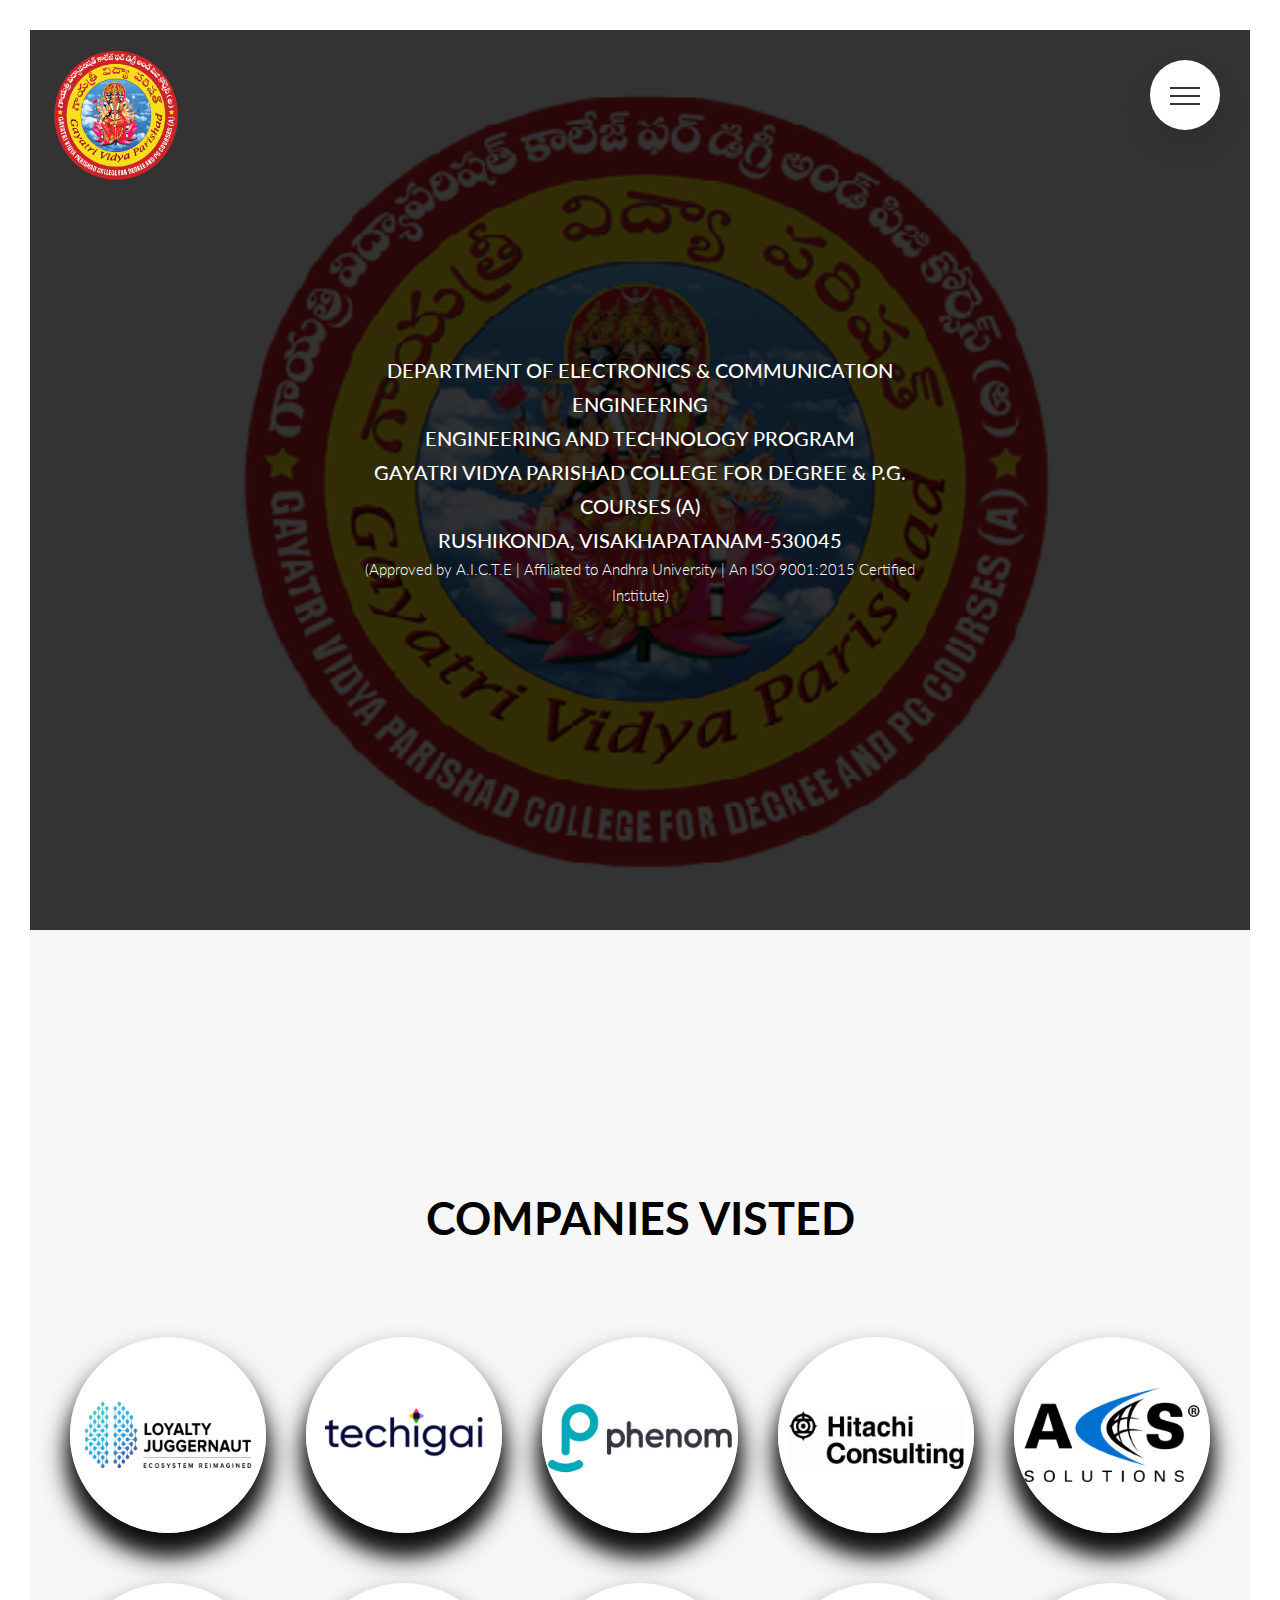
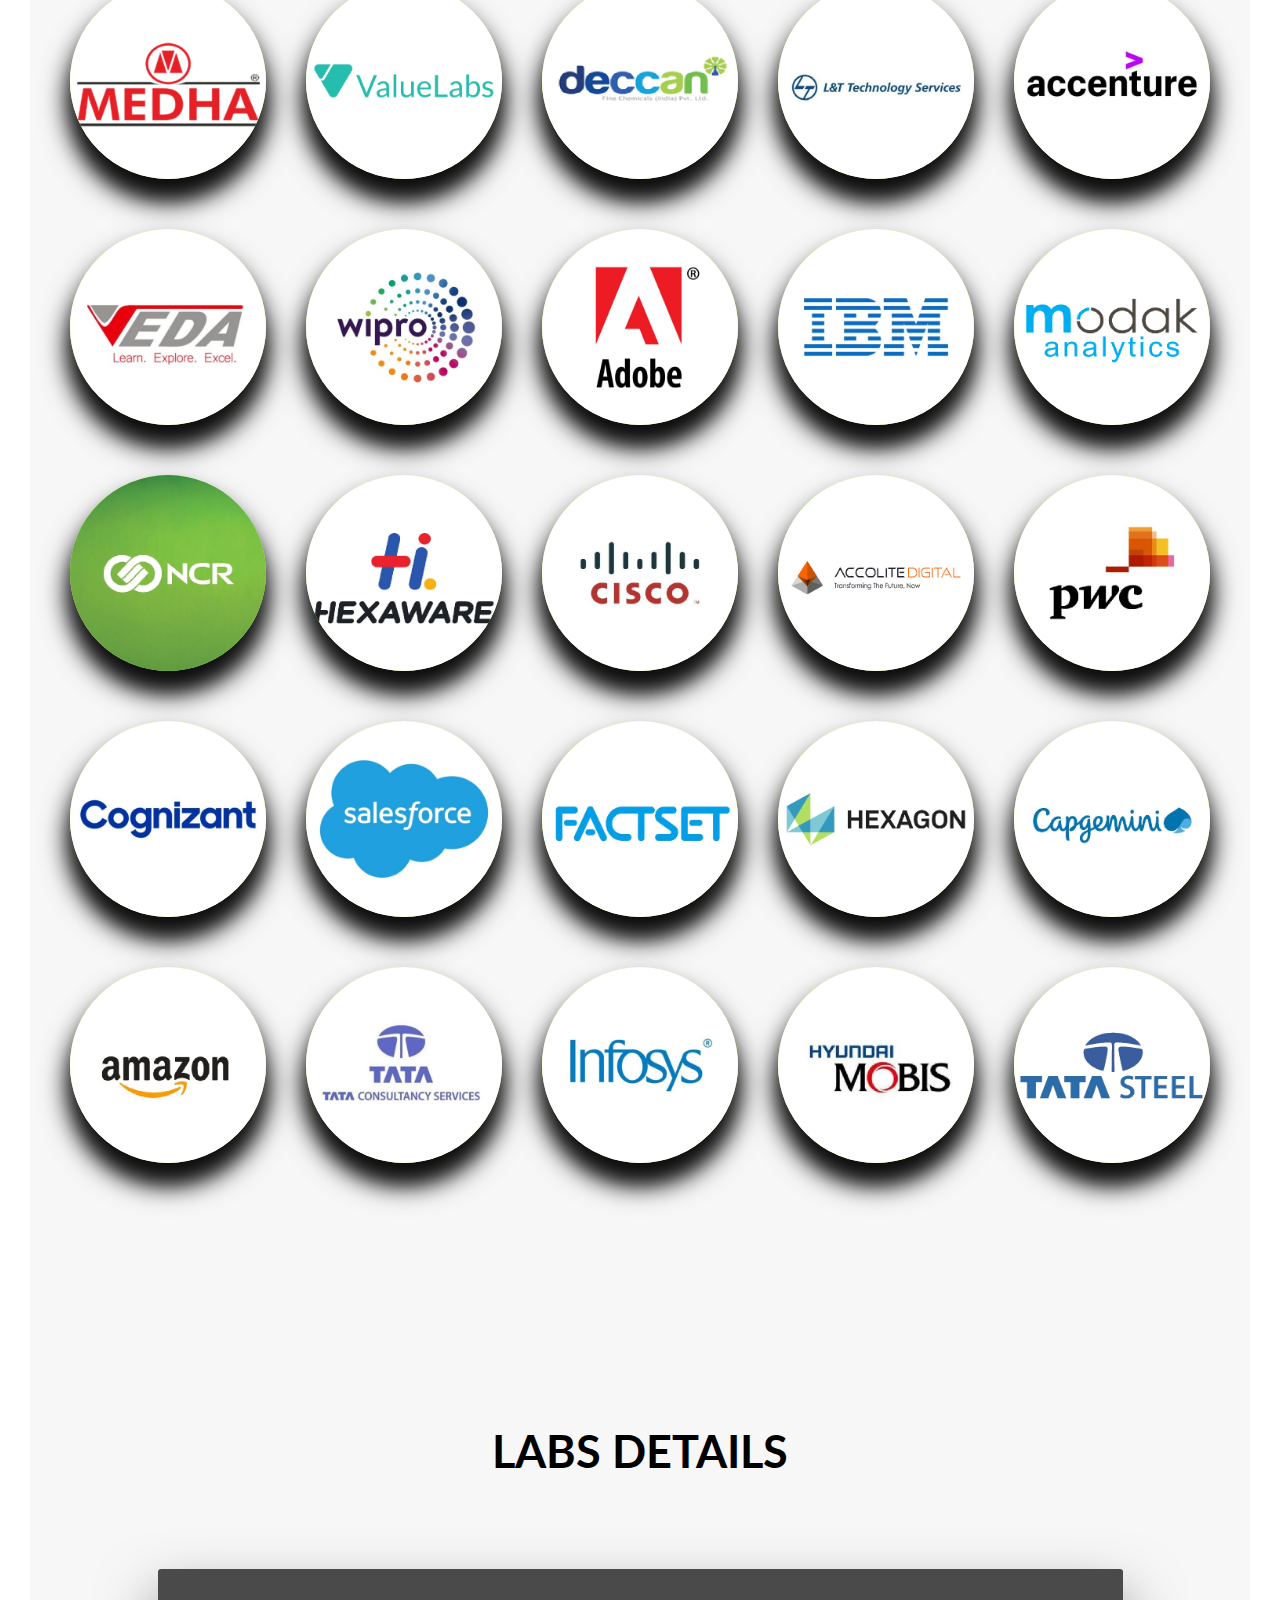
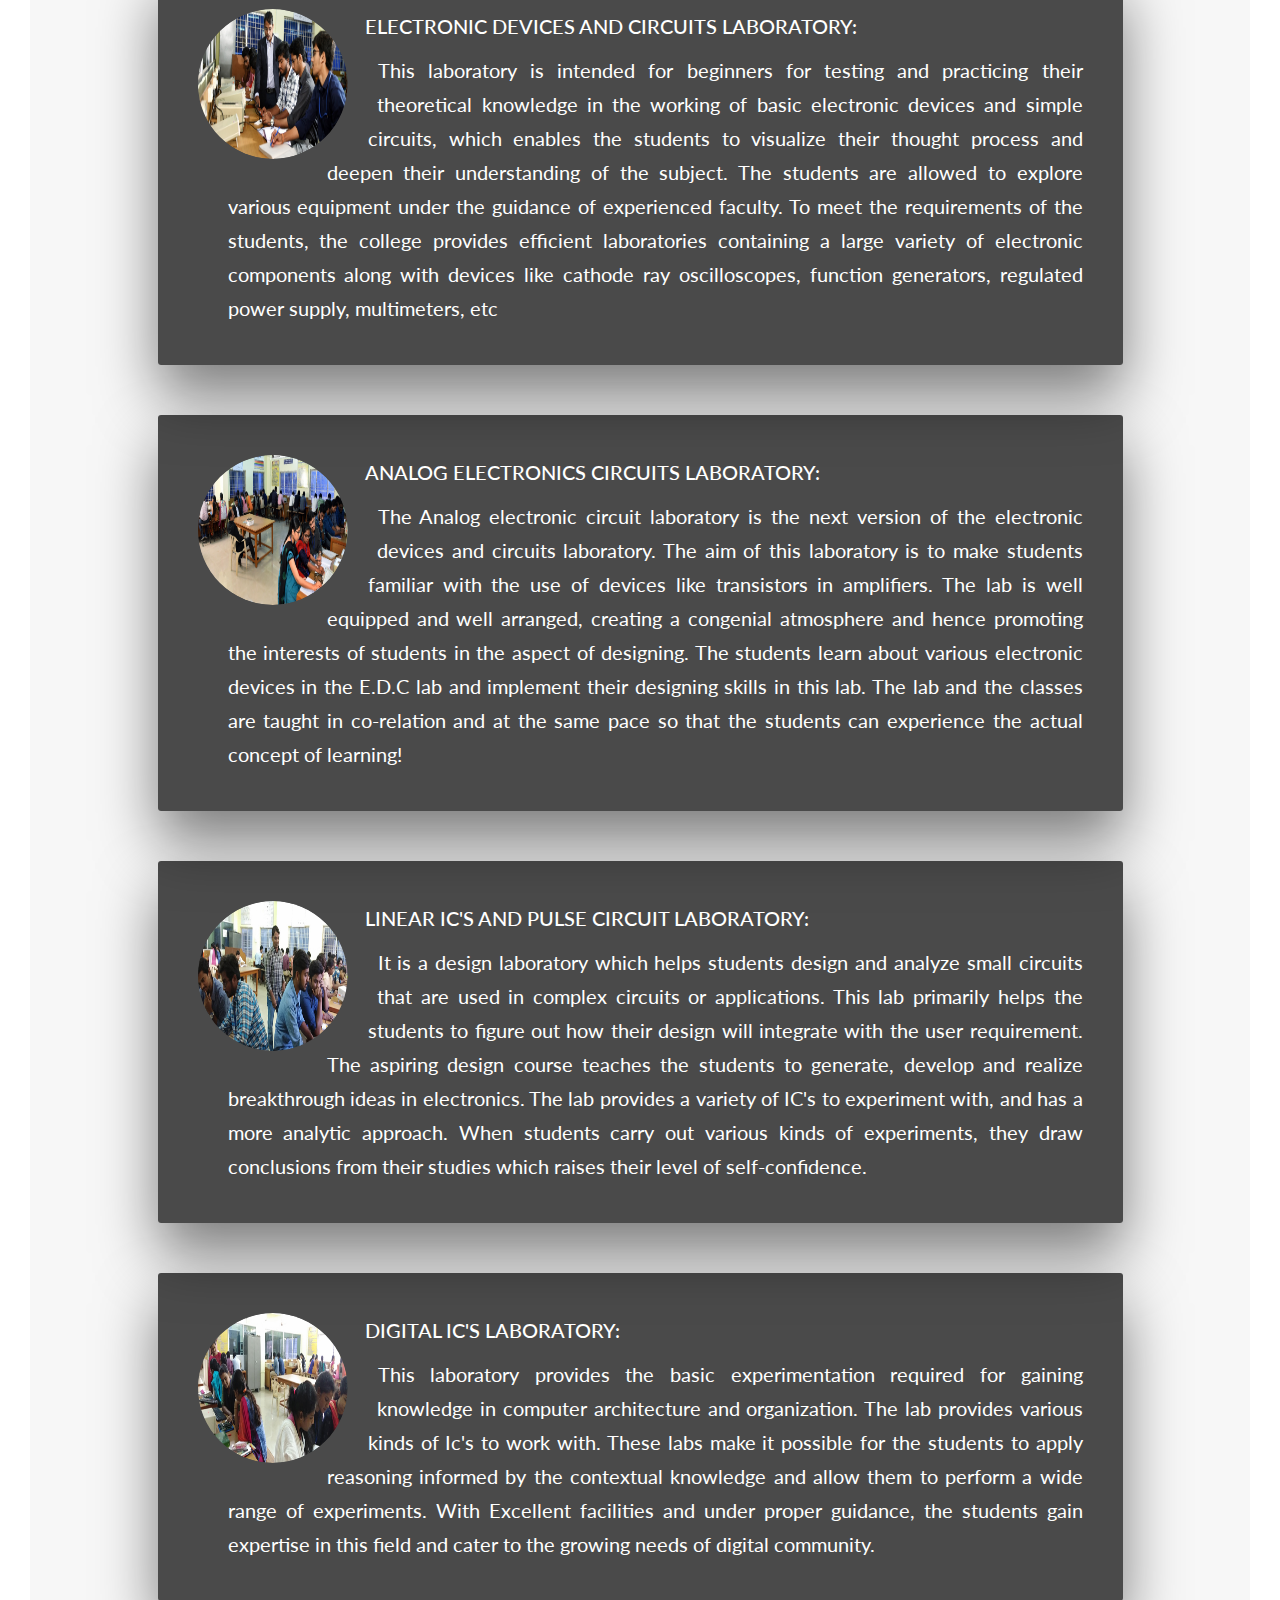
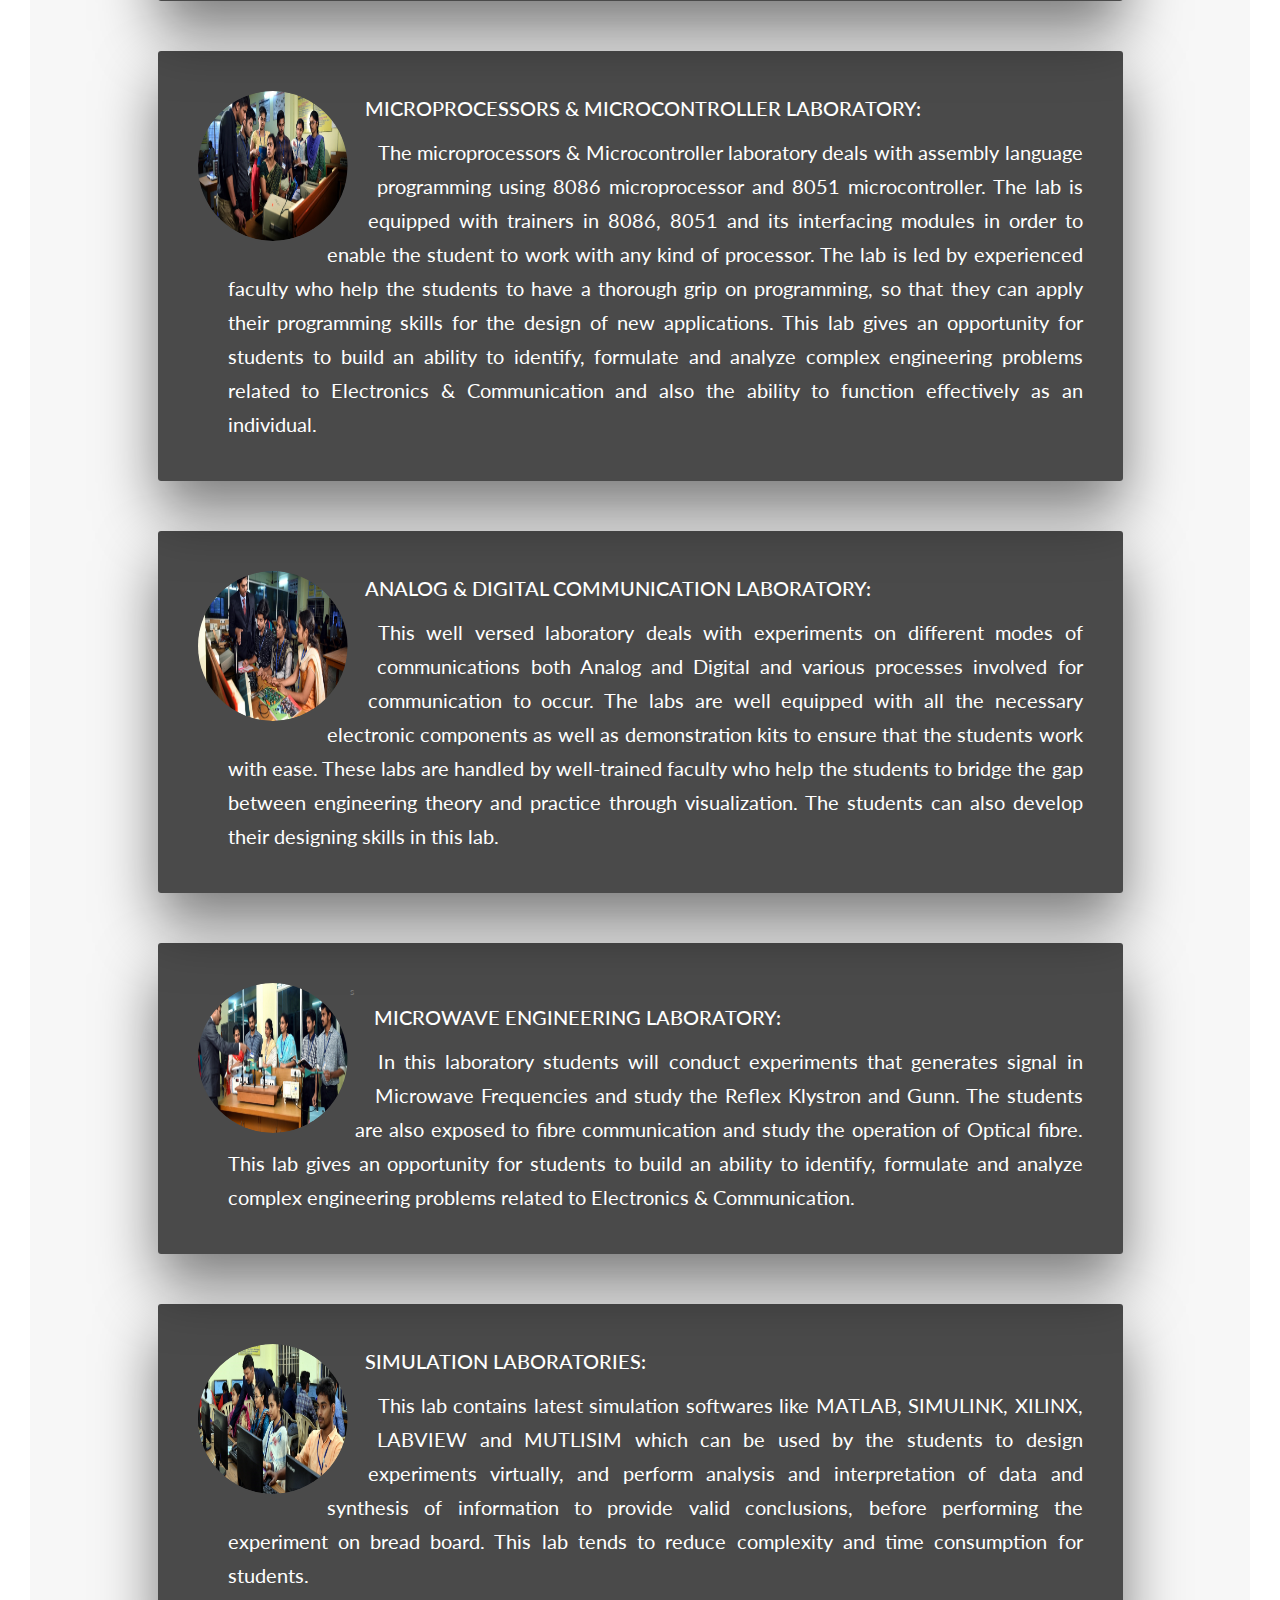
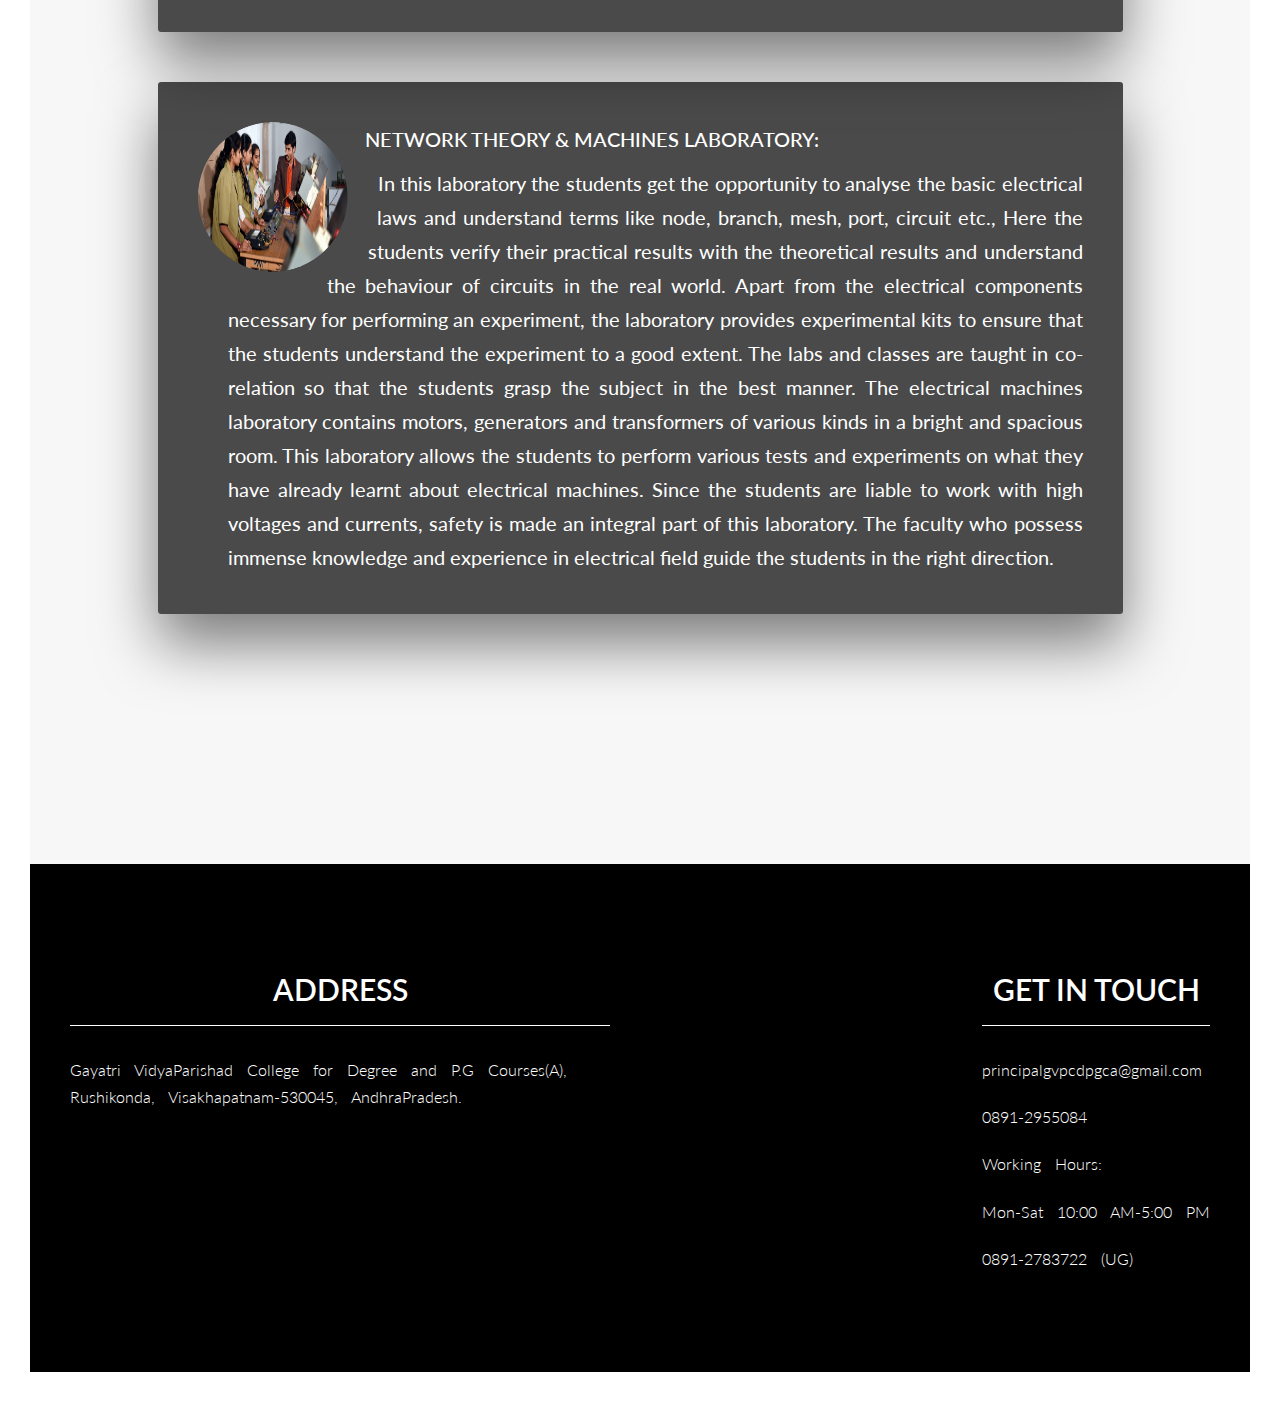
<file: index.html>
<!DOCTYPE html>
<html lang="en">
  <head>
    <meta charset="UTF-8" />
    <meta http-equiv="X-UA-Compatible" content="IE=edge" />
    <meta name="viewport" content="width=device-width, initial-scale=1.0" />
    <title>GVPCDPGC|ECE|Home</title>
    <link
      href="https://fonts.googleapis.com/css?family=Lato:100,300,400,700,900"
      rel="stylesheet"
    />
    <link rel="stylesheet" href="css/style.css" />
  </head>
  <body>
    <div class="navigation">
      <input type="checkbox" class="navigation__checkbox" id="navi-toggle" />
      <label for="navi-toggle" class="navigation__button">
        <span class="navigation__icon">&nbsp;</span>
      </label>
      <div class="navigation__background">&nbsp;</div>
      <nav class="navigation__nav">
        <ul class="navigation__list">
          <li class="navigation__item">
            <a href="htmlpages/vision.html" class="navigation__link">Vision</a>
          </li>
          <li class="navigation__item">
            <a href="htmlpages/hodmessage.html" class="navigation__link"
              >Hod message</a
            >
          </li>
          <li class="navigation__item">
            <a href="htmlpages/activities.html" class="navigation__link"
              >Actvities</a
            >
          </li>
          <li class="navigation__item">
            <a href="htmlpages/faculty.html" class="navigation__link"
              >Faculty</a
            >
          </li>
          <li class="navigation__item">
            <a href="htmlpages/placements.html" class="navigation__link"
              >Placements</a
            >
          </li>
        </ul>
      </nav>
    </div>
    <header class="header">
      <div class="header__content--box">
        <h1 class="heading__primary">
          <span class="heading__primary--1">
            DEPARTMENT OF ELECTRONICS & COMMUNICATION ENGINEERING
          </span>
          <span class="heading__primary--1">
            ENGINEERING AND TECHNOLOGY PROGRAM
          </span>
          <span class="heading__primary--1">
            GAYATRI VIDYA PARISHAD COLLEGE FOR DEGREE & P.G. COURSES (A)
          </span>
          <span class="heading__primary--1">
            RUSHIKONDA, VISAKHAPATANAM-530045
          </span>
          <span class="heading__primary--2">
            (Approved by A.I.C.T.E | Affiliated to Andhra University | An ISO
            9001:2015 Certified Institute)
          </span>
        </h1>
      </div>
      <div class="header__logo--box">
        <img class="header__logo" src="img/logo.png" alt="logo" />
      </div>
    </header>
    <main>
      <section class="section__companies">
        <div class="heading__secondary">
          <h2 class="heading">Companies Visted</h2>
        </div>
        <div class="row">
          <div class="col-1-of-4">
            <img class="com-logo" src="img/com/img1.png" alt="companieslogos" />
          </div>
          <div class="col-1-of-4">
            <img class="com-logo" src="img/com/img2.png" alt="companieslogos" />
          </div>
          <div class="col-1-of-4">
            <img class="com-logo" src="img/com/img3.png" alt="companieslogos" />
          </div>
          <div class="col-1-of-4">
            <img class="com-logo" src="img/com/img4.png" alt="companieslogos" />
          </div>
          <div class="col-1-of-4">
            <img
              class="com-logo"
              src="img/com/img5.png "
              alt="companieslogos"
            />
          </div>
          <div class="col-1-of-4">
            <img class="com-logo" src="img/com/img6.png" alt="companieslogos" />
          </div>

          <div class="col-1-of-4">
            <img class="com-logo" src="img/com/img7.png" alt="companieslogos" />
          </div>

          <div class="col-1-of-4">
            <img class="com-logo" src="img/com/img8.png" alt="companieslogos" />
          </div>

          <div class="col-1-of-4">
            <img class="com-logo" src="img/com/img9.png" alt="companieslogos" />
          </div>

          <div class="col-1-of-4">
            <img class="com-logo" src="img/com/img10.png" alt="companieslogos" /
            >
          </div>

          <div class="col-1-of-4">
            <img class="com-logo" src="img/com/img11.png" alt="companieslogos" /
            >
          </div>

          <div class="col-1-of-4">
            <img class="com-logo" src="img/com/img12.png" alt="companieslogos" /
            >
          </div>

          <div class="col-1-of-4">
            <img class="com-logo" src="img/com/img13.png" alt="companieslogos" /
            >
          </div>

          <div class="col-1-of-4">
            <img class="com-logo" src="img/com/img14.png" alt="companieslogos" /
            >
          </div>

          <div class="col-1-of-4">
            <img class="com-logo" src="img/com/img15.png" alt="companieslogos" /
            >
          </div>

          <div class="col-1-of-4">
            <img class="com-logo" src="img/com/img16.png" alt="companieslogos" /
            >
          </div>
          <div class="col-1-of-4">
            <img class="com-logo" src="img/com/img17.png" alt="companieslogos" /
            >
          </div>

          <div class="col-1-of-4">
            <img class="com-logo" src="img/com/img18.png" alt="companieslogos" /
            >
          </div>
          <div class="col-1-of-4">
            <img class="com-logo" src="img/com/img19.png" alt="companieslogos" /
            >
          </div>
          <div class="col-1-of-4">
            <img class="com-logo" src="img/com/img20.png" alt="companieslogos" /
            >
          </div>
          <div class="col-1-of-4">
            <img class="com-logo" src="img/com/img21.png" alt="companieslogos" /
            >
          </div>
          <div class="col-1-of-4">
            <img
              class="com-logo"
              src="img/com/img22.png"
              alt="companieslogos"
            />
          </div>
          <div class="col-1-of-4">
            <img class="com-logo" src="img/com/img23.png" alt="companieslogos" /
            >
          </div>

          <div class="col-1-of-4">
            <img class="com-logo" src="img/com/img24.png" alt="companieslogos" /
            >
          </div>

          <div class="col-1-of-4">
            <img class="com-logo" src="img/com/img25.png" alt="companieslogos" /
            >
          </div>
          <div class="col-1-of-4">
            <img class="com-logo" src="img/com/img26.png" alt="companieslogos" /
            >
          </div>
          <div class="col-1-of-4">
            <img
              class="com-logo"
              src="img/com/img27.png"
              alt="companieslogos"
            />
          </div>
          <div class="col-1-of-4">
            <img
              class="com-logo"
              src="img/com/img28.png"
              alt="companieslogos"
            />
          </div>
          <div class="col-1-of-4">
            <img
              class="com-logo"
              src="img/com/img29.png"
              alt="companieslogos"
            />
          </div>
          <div class="col-1-of-4">
            <img class="com-logo" src="img/com/img30.png" alt="companieslogos" /
            >
          </div>
        </div>
      </section>
      <section class="section-labs">
        <div class="heading__secondary">
          <h2>labs details</h2>
        </div>
        <div class="row1">
          <div class="lab__detail--box">
            <div class="lab__img--box">
              <img class="lab__img" src="img/labs/lab1.jpg" alt="labpic" />
            </div>
            <div class="lab__text--box">
              <h3 class="heading__teritary">
                Electronic Devices and Circuits Laboratory:
              </h3>
              <p class="lab__text">
                This laboratory is intended for beginners for testing and
                practicing their theoretical knowledge in the working of basic
                electronic devices and simple circuits, which enables the
                students to visualize their thought process and deepen their
                understanding of the subject. The students are allowed to
                explore various equipment under the guidance of experienced
                faculty. To meet the requirements of the students, the college
                provides efficient laboratories containing a large variety of
                electronic components along with devices like cathode ray
                oscilloscopes, function generators, regulated power supply,
                multimeters, etc
              </p>
            </div>
          </div>
          <div class="lab__detail--box">
            <div class="lab__img--box">
              <img class="lab__img" src="img/labs/lab2.jpg" alt="labpic" />
            </div>
            <div class="lab__text--box">
              <h3 class="heading__teritary">
                Analog Electronics circuits laboratory:
              </h3>
              <p class="lab__text">
                The Analog electronic circuit laboratory is the next version of
                the electronic devices and circuits laboratory. The aim of this
                laboratory is to make students familiar with the use of devices
                like transistors in amplifiers. The lab is well equipped and
                well arranged, creating a congenial atmosphere and hence
                promoting the interests of students in the aspect of designing.
                The students learn about various electronic devices in the E.D.C
                lab and implement their designing skills in this lab. The lab
                and the classes are taught in co-relation and at the same pace
                so that the students can experience the actual concept of
                learning!
              </p>
            </div>
          </div>
          <div class="lab__detail--box">
            <div class="lab__img--box">
              <img class="lab__img" src="img/labs/lab8.jpg" alt="labpic" />
            </div>
            <div class="lab__text--box">
              <h3 class="heading__teritary">
                Linear IC's and pulse circuit laboratory:
              </h3>
              <p class="lab__text">
                It is a design laboratory which helps students design and
                analyze small circuits that are used in complex circuits or
                applications. This lab primarily helps the students to figure
                out how their design will integrate with the user requirement.
                The aspiring design course teaches the students to generate,
                develop and realize breakthrough ideas in electronics. The lab
                provides a variety of IC's to experiment with, and has a more
                analytic approach. When students carry out various kinds of
                experiments, they draw conclusions from their studies which
                raises their level of self-confidence.
              </p>
            </div>
          </div>
          <div class="lab__detail--box">
            <div class="lab__img--box">
              <img class="lab__img" src="img/labs/lab9.jpg" alt="labpic" />
            </div>
            <div class="lab__text--box">
              <h3 class="heading__teritary">Digital Ic's laboratory:</h3>
              <p class="lab__text">
                This laboratory provides the basic experimentation required for
                gaining knowledge in computer architecture and organization. The
                lab provides various kinds of Ic's to work with. These labs make
                it possible for the students to apply reasoning informed by the
                contextual knowledge and allow them to perform a wide range of
                experiments. With Excellent facilities and under proper
                guidance, the students gain expertise in this field and cater to
                the growing needs of digital community.
              </p>
            </div>
          </div>
          <div class="lab__detail--box">
            <div class="lab__img--box">
              <img class="lab__img" src="img/labs/lab3.jpg" alt="labpic" />
            </div>
            <div class="lab__text--box">
              <h3 class="heading__teritary">
                Microprocessors & Microcontroller laboratory:
              </h3>
              <p class="lab__text">
                The microprocessors & Microcontroller laboratory deals with
                assembly language programming using 8086 microprocessor and 8051
                microcontroller. The lab is equipped with trainers in 8086, 8051
                and its interfacing modules in order to enable the student to
                work with any kind of processor. The lab is led by experienced
                faculty who help the students to have a thorough grip on
                programming, so that they can apply their programming skills for
                the design of new applications. This lab gives an opportunity
                for students to build an ability to identify, formulate and
                analyze complex engineering problems related to Electronics &
                Communication and also the ability to function effectively as an
                individual.
              </p>
            </div>
          </div>
          <div class="lab__detail--box">
            <div class="lab__img--box">
              <img class="lab__img" src="img/labs/lab4.jpg" alt="labpic" />
            </div>
            <div class="lab__text--box">
              <h3 class="heading__teritary">
                Analog & Digital Communication Laboratory:
              </h3>
              <p class="lab__text">
                This well versed laboratory deals with experiments on different
                modes of communications both Analog and Digital and various
                processes involved for communication to occur. The labs are well
                equipped with all the necessary electronic components as well as
                demonstration kits to ensure that the students work with ease.
                These labs are handled by well-trained faculty who help the
                students to bridge the gap between engineering theory and
                practice through visualization. The students can also develop
                their designing skills in this lab.
              </p>
            </div>
          </div>
          <div class="lab__detail--box">
            <div class="lab__img--box">
              <img class="lab__img" src="img/labs/lab5.jpg" alt="labpic" />
            </div>
            <div class="lab__text--box">
              s
              <h3 class="heading__teritary">
                Microwave Engineering Laboratory:
              </h3>
              <p class="lab__text">
                In this laboratory students will conduct experiments that
                generates signal in Microwave Frequencies and study the Reflex
                Klystron and Gunn. The students are also exposed to fibre
                communication and study the operation of Optical fibre. This lab
                gives an opportunity for students to build an ability to
                identify, formulate and analyze complex engineering problems
                related to Electronics & Communication.
              </p>
            </div>
          </div>
          <div class="lab__detail--box">
            <div class="lab__img--box">
              <img class="lab__img" src="img/labs/lab6.jpg" alt="labpic" />
            </div>
            <div class="lab__text--box">
              <h3 class="heading__teritary">Simulation laboratories:</h3>
              <p class="lab__text">
                This lab contains latest simulation softwares like MATLAB,
                SIMULINK, XILINX, LABVIEW and MUTLISIM which can be used by the
                students to design experiments virtually, and perform analysis
                and interpretation of data and synthesis of information to
                provide valid conclusions, before performing the experiment on
                bread board. This lab tends to reduce complexity and time
                consumption for students.
              </p>
            </div>
          </div>
          <div class="lab__detail--box">
            <div class="lab__img--box">
              <img class="lab__img" src="img/labs/lab7.jpg" alt="labpic" />
            </div>
            <div class="lab__text--box">
              <h3 class="heading__teritary">
                Network theory & Machines laboratory:
              </h3>
              <p class="lab__text">
                In this laboratory the students get the opportunity to analyse
                the basic electrical laws and understand terms like node,
                branch, mesh, port, circuit etc., Here the students verify their
                practical results with the theoretical results and understand
                the behaviour of circuits in the real world. Apart from the
                electrical components necessary for performing an experiment,
                the laboratory provides experimental kits to ensure that the
                students understand the experiment to a good extent. The labs
                and classes are taught in co-relation so that the students grasp
                the subject in the best manner. The electrical machines
                laboratory contains motors, generators and transformers of
                various kinds in a bright and spacious room. This laboratory
                allows the students to perform various tests and experiments on
                what they have already learnt about electrical machines. Since
                the students are liable to work with high voltages and currents,
                safety is made an integral part of this laboratory. The faculty
                who possess immense knowledge and experience in electrical field
                guide the students in the right direction.
              </p>
            </div>
          </div>
        </div>
      </section>
    </main>
    <footer class="footer">
      <div class="footer__box">
        <div class="footer__group-box">
          <h3 class="footer__heading">Address</h3>
          <p class="footer__content">
            Gayatri VidyaParishad College for Degree and P.G Courses(A),
            Rushikonda, Visakhapatnam-530045, AndhraPradesh.
          </p>
        </div>
        <div class="footer__group-box">
          <div class="float">
            <h3 class="footer__heading float1">Get In Touch</h3>
            <ul class="footer__content float">
              <li>principalgvpcdpgca@gmail.com</li>
              <li>0891-2955084</li>
              <li>Working Hours:</li>
              <li>Mon-Sat 10:00 AM-5:00 PM</li>
              <li>0891-2783722 (UG)</li>
            </ul>
          </div>
        </div>
      </div>
    </footer>
  </body>
</html>
</file>
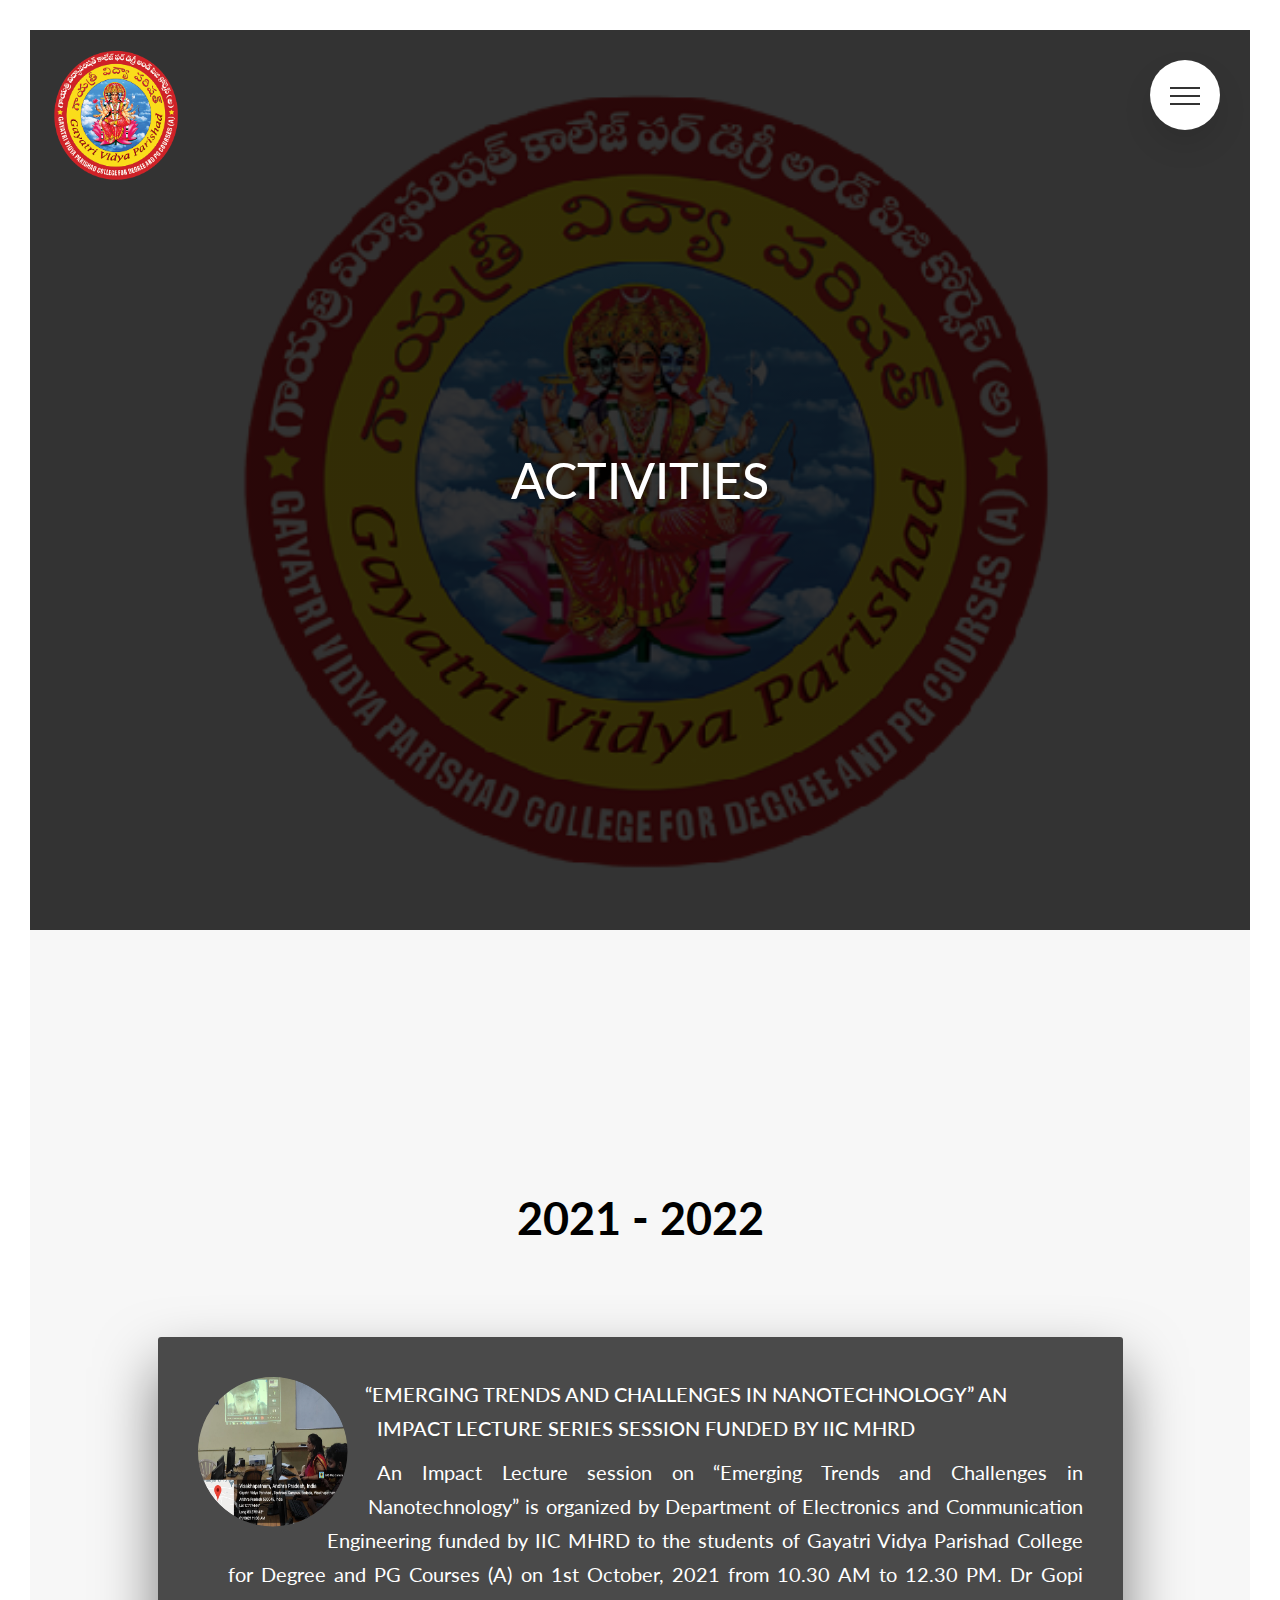
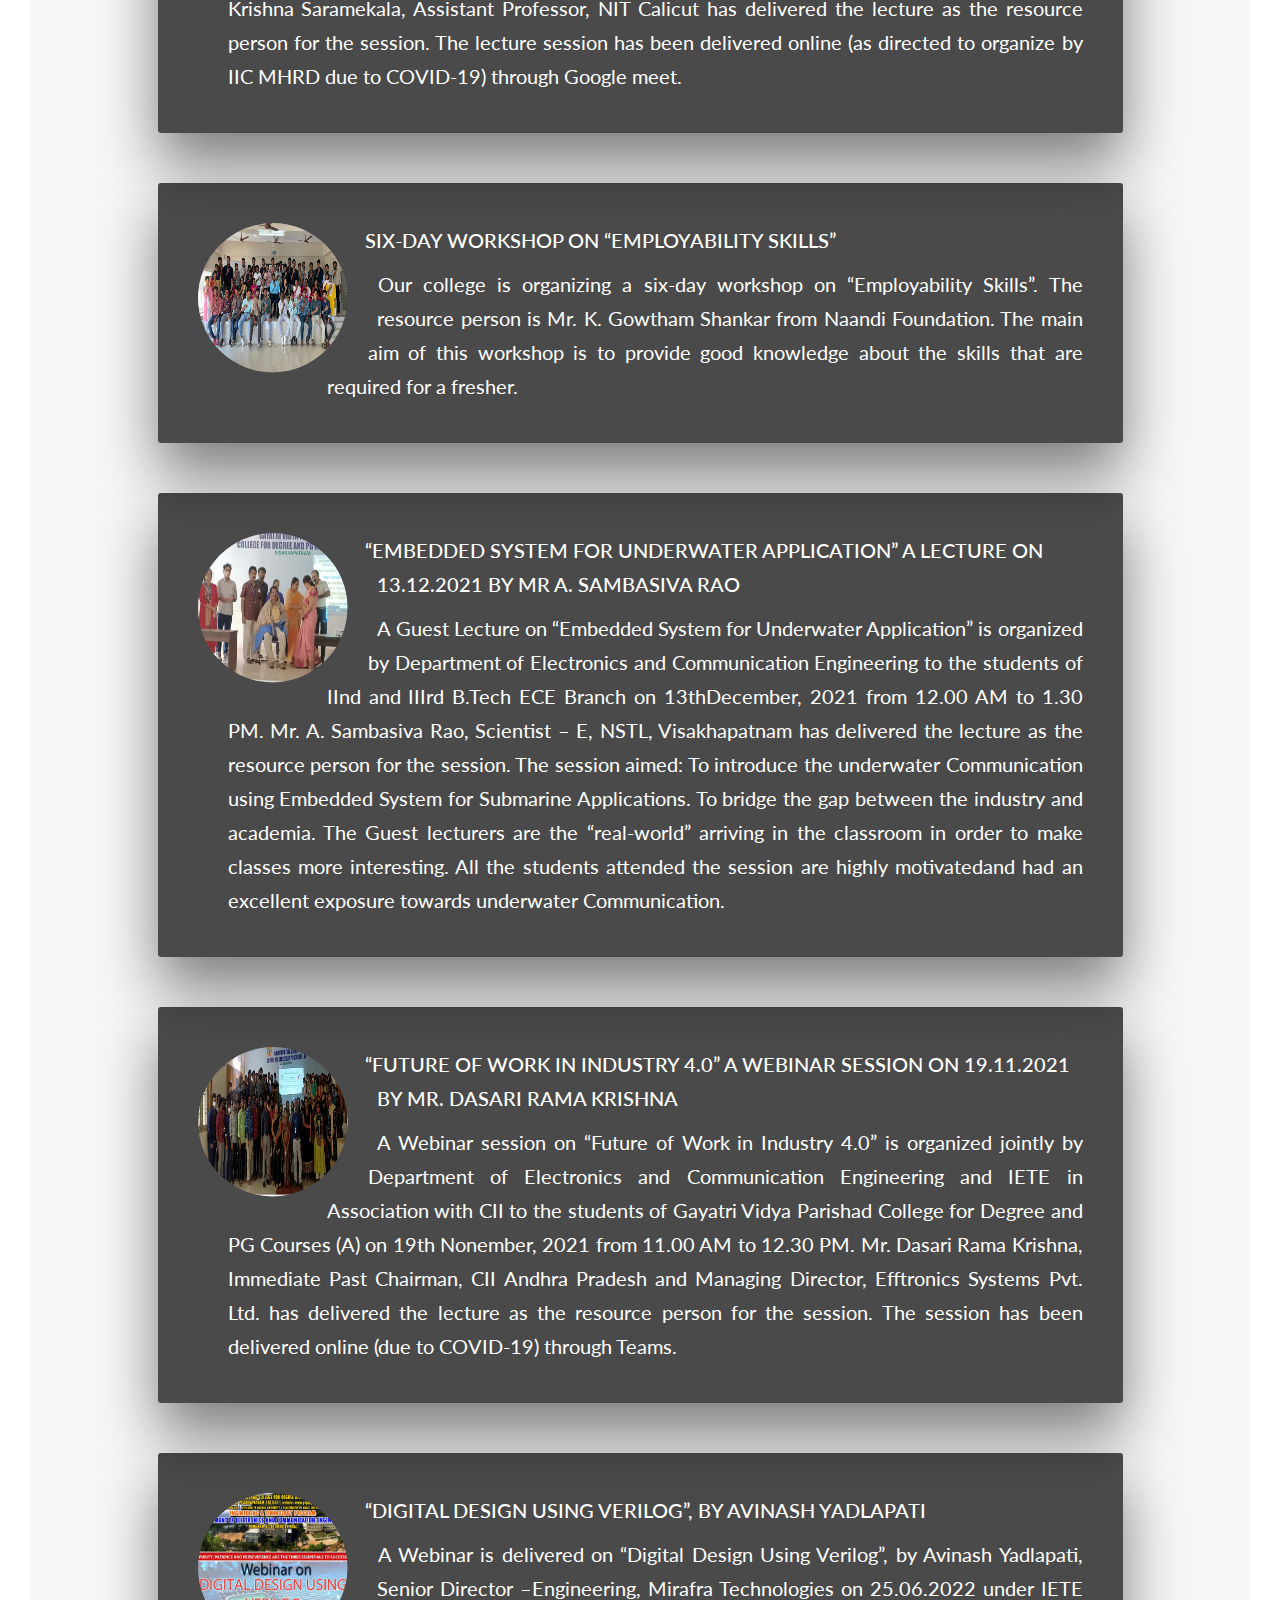
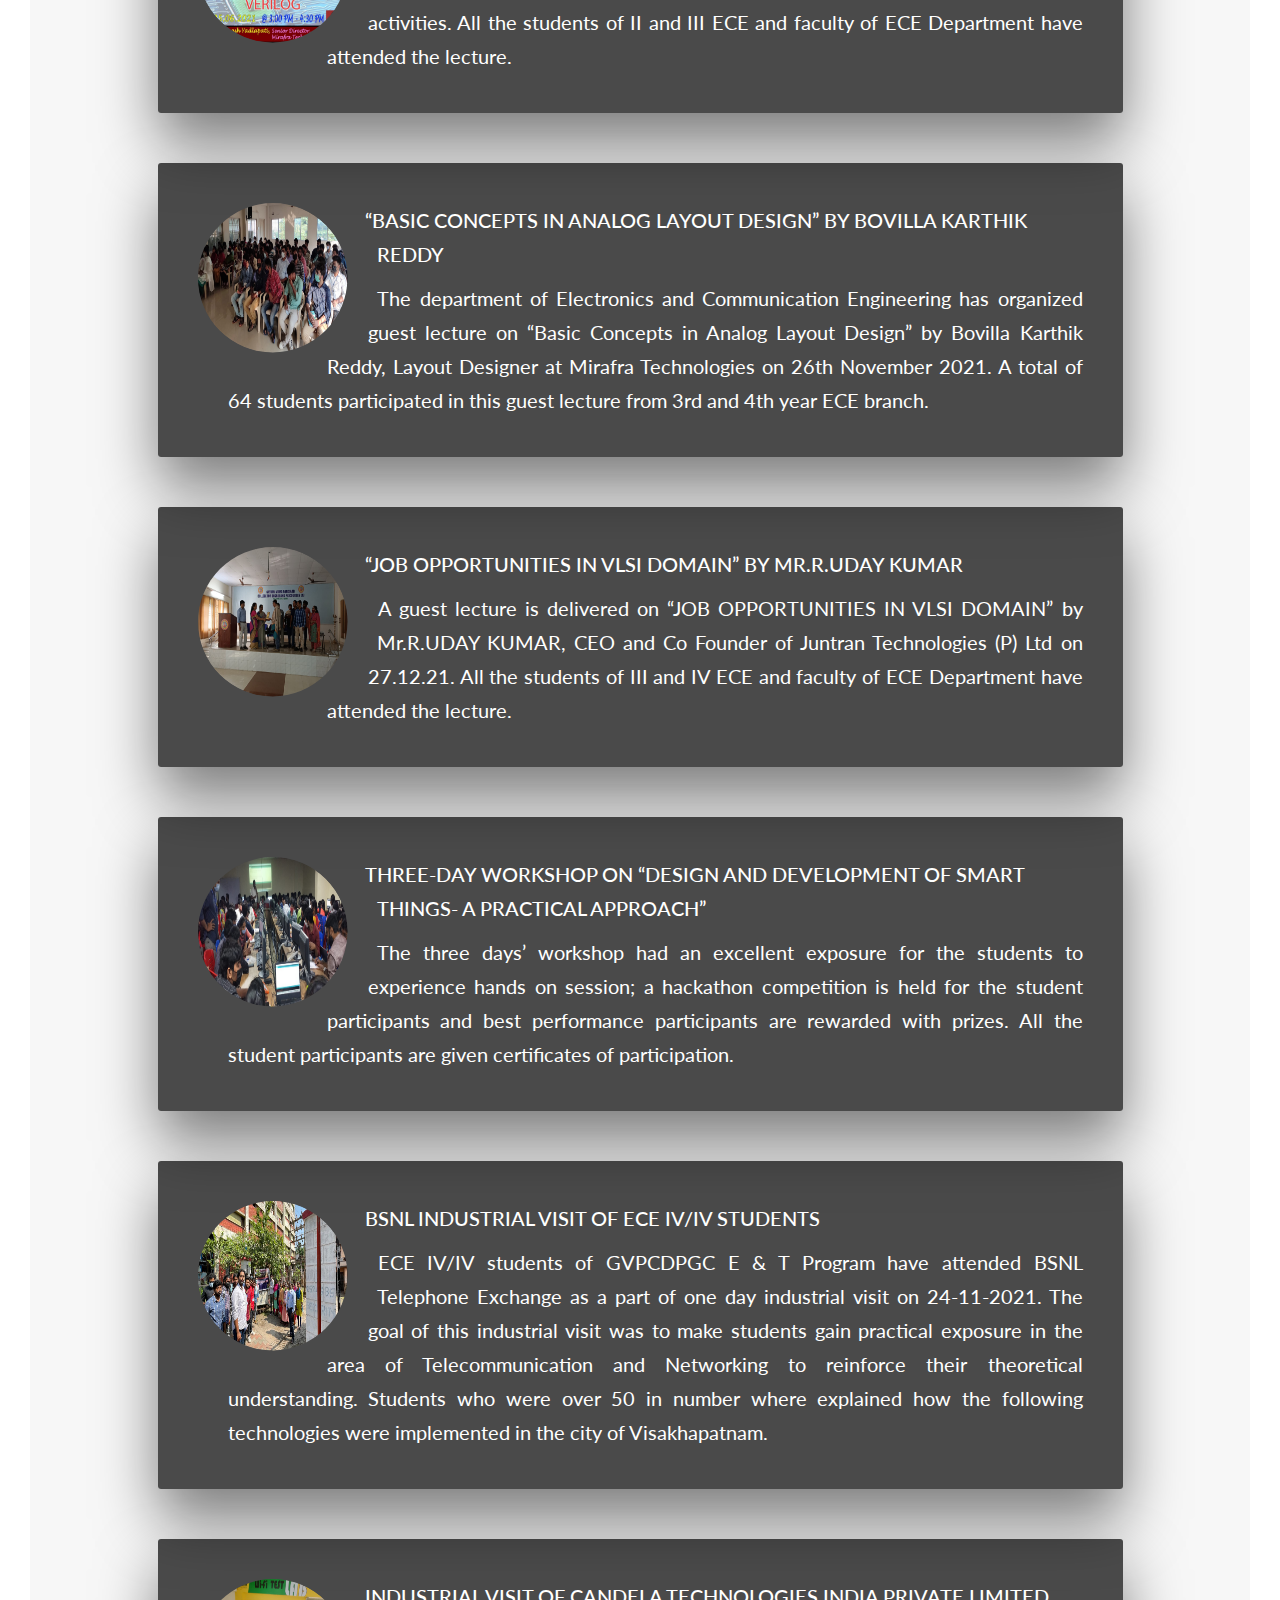
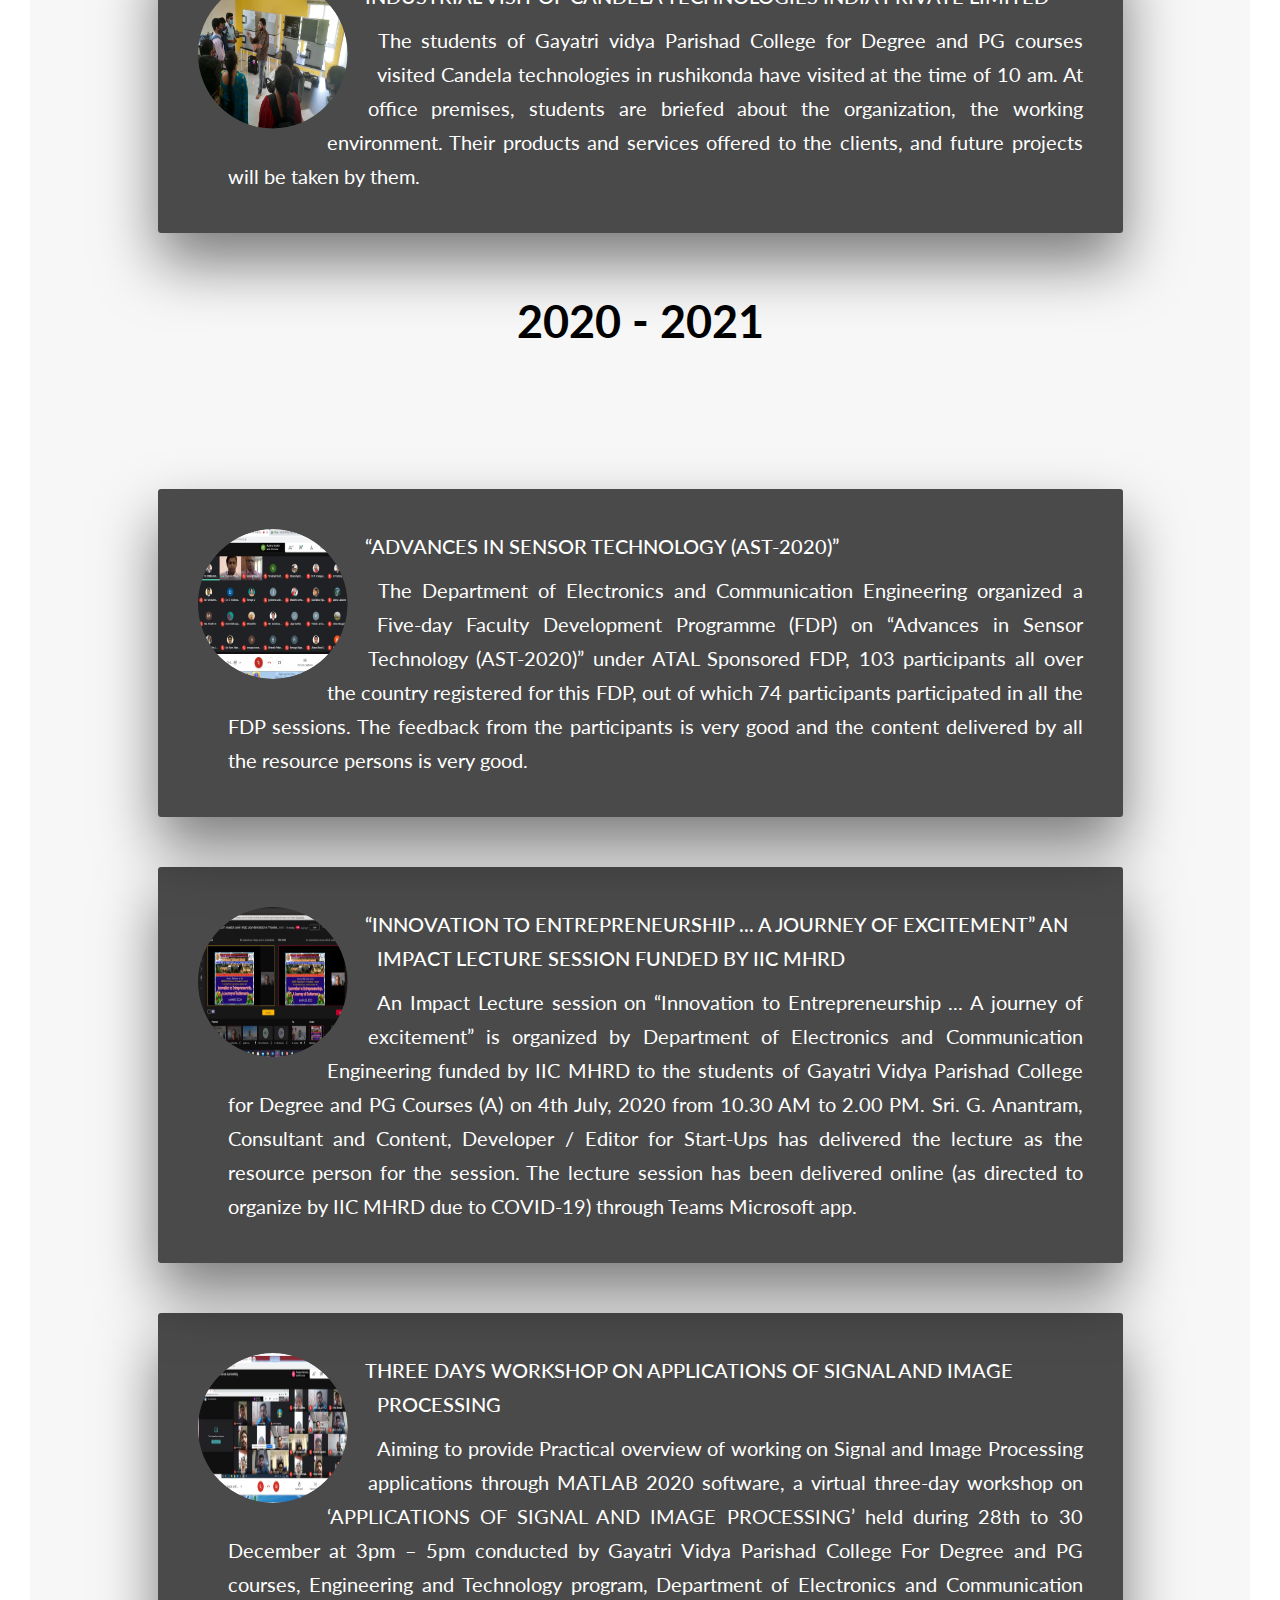
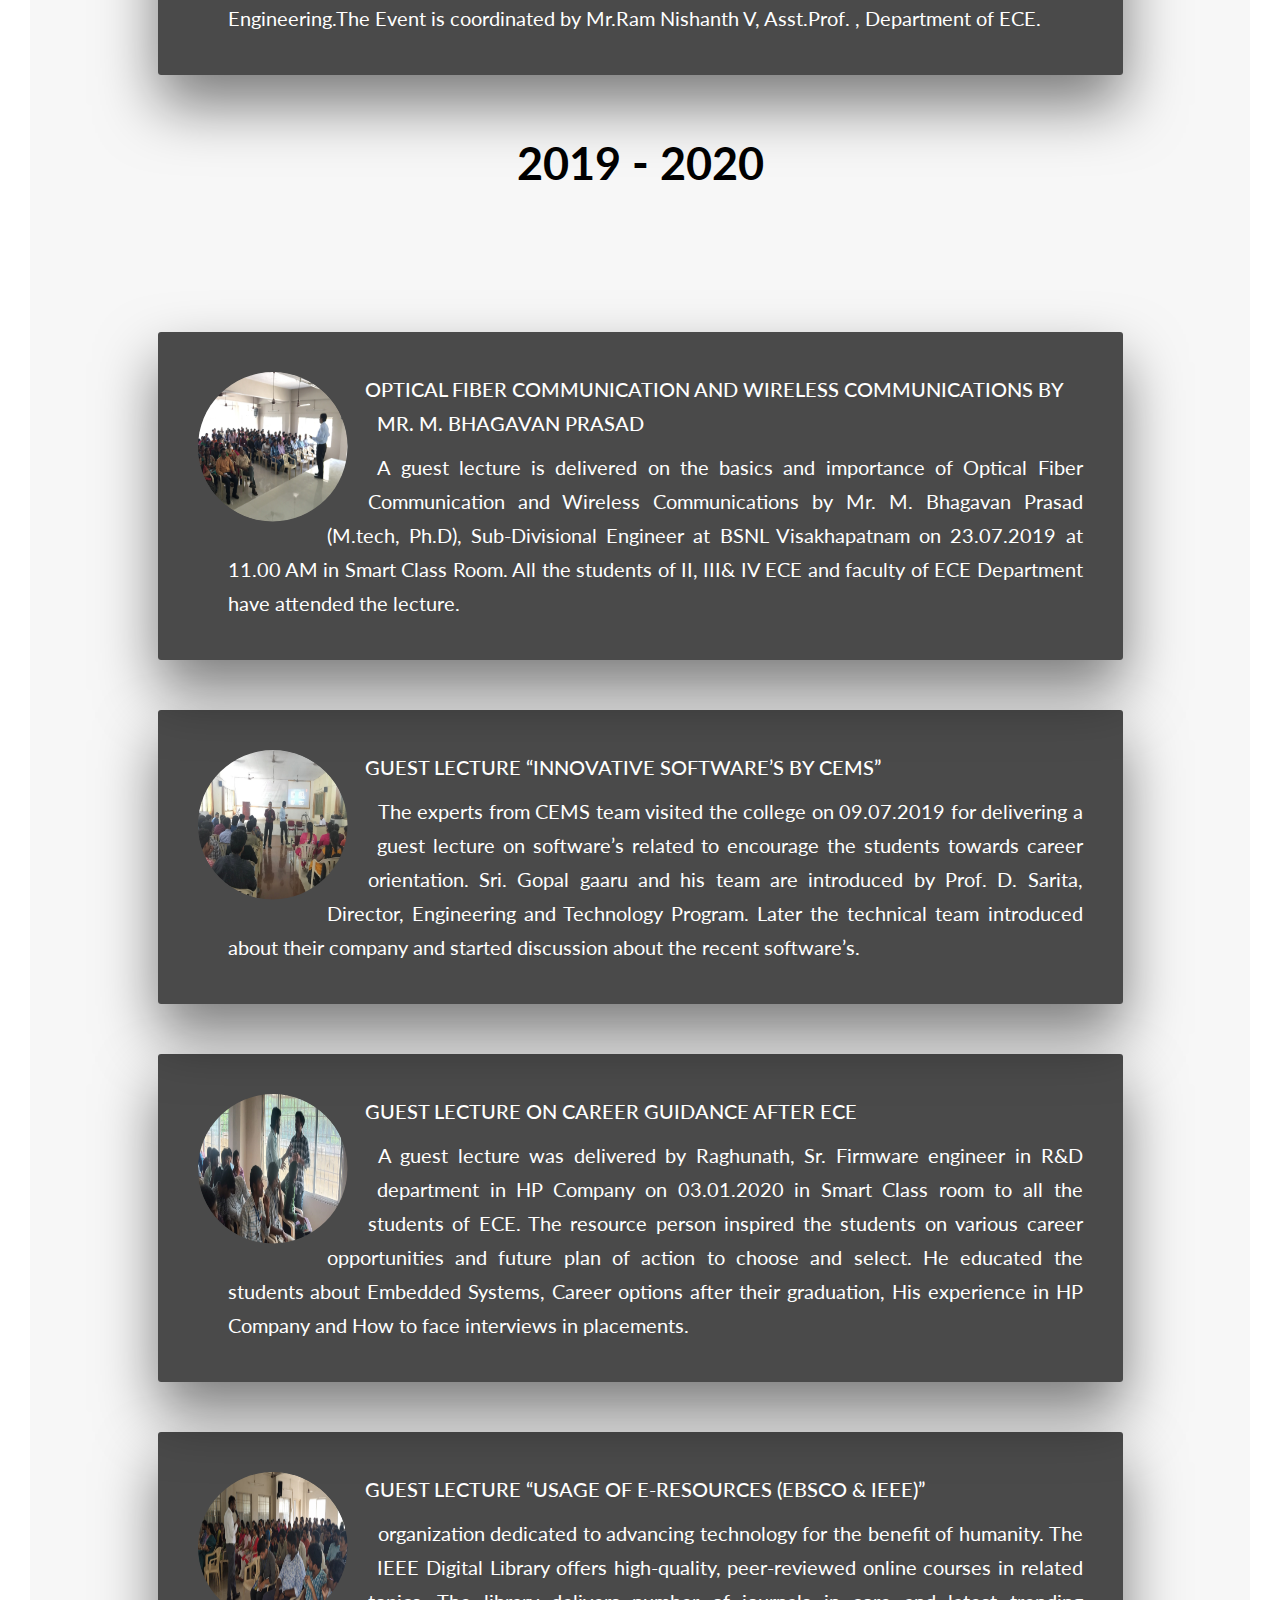
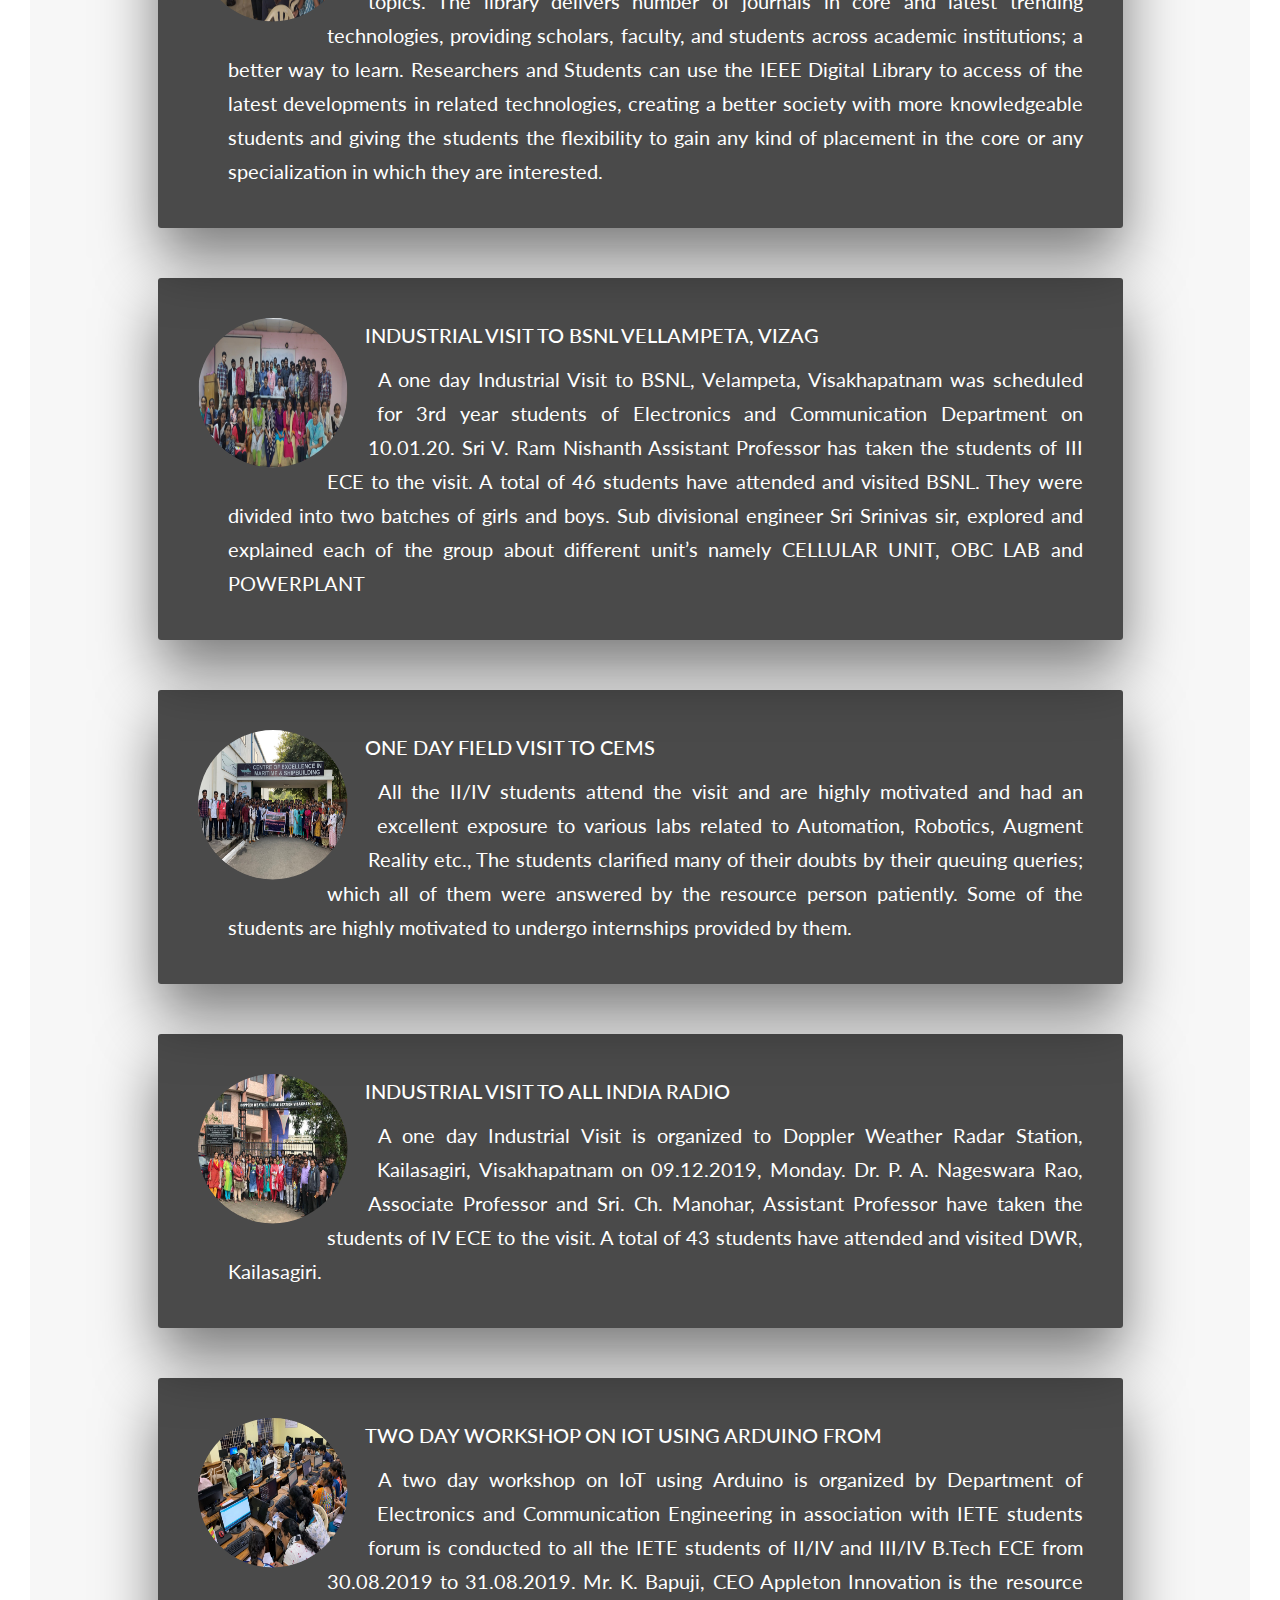
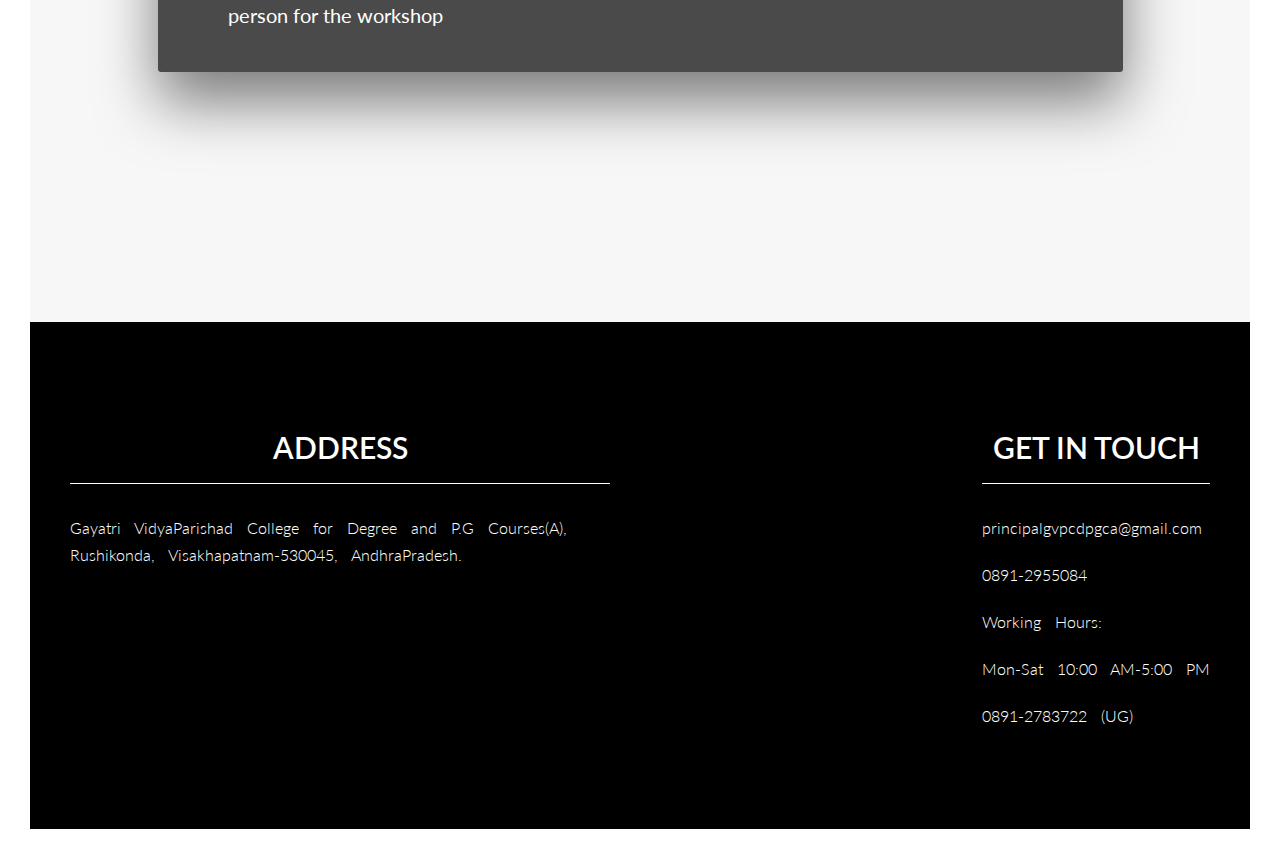
<file: htmlpages/activities.html>
<!DOCTYPE html>
<html lang="en">
  <head>
    <meta charset="UTF-8" />
    <meta http-equiv="X-UA-Compatible" content="IE=edge" />
    <meta name="viewport" content="width=device-width, initial-scale=1.0" />
    <title>GVPCDPGC|ECE|Activitiy</title>
    <link
      href="https://fonts.googleapis.com/css?family=Lato:100,300,400,700,900"
      rel="stylesheet"
    />
    <link rel="stylesheet" href="../css/style.css" />
  </head>
  <body>
    <div class="navigation">
      <input type="checkbox" class="navigation__checkbox" id="navi-toggle" />
      <label for="navi-toggle" class="navigation__button">
        <span class="navigation__icon">&nbsp;</span>
      </label>
      <div class="navigation__background">&nbsp;</div>
      <nav class="navigation__nav">
        <ul class="navigation__list">
          <li class="navigation__item">
            <a href="../index.html" class="navigation__link">Home</a>
          </li>
          <li class="navigation__item">
            <a href="vision.html" class="navigation__link"> Vision</a>
          </li>
          <li class="navigation__item">
            <a href="hodmessage.html" class="navigation__link">Hod message</a>
          </li>

          <li class="navigation__item">
            <a href="faculty.html" class="navigation__link">Faculty</a>
          </li>
          <li class="navigation__item">
            <a href="placements.html" class="navigation__link">Placements</a>
          </li>
        </ul>
      </nav>
    </div>
    <header class="header">
      <div class="header__content--box">
        <h1 class="heading__primary--sub">activities</h1>
      </div>
      <div class="header__logo--box">
        <img class="header__logo" src="../img/logo.png" alt="logo" />
      </div>
    </header>
    <main>
      <section class="section_activity">
        <div class="heading__secondary">
          <h2>2021 - 2022</h2>
        </div>
        <div class="row1">
          <div class="lab__detail--box">
            <div class="lab__img--box">
              <img
                class="lab__img"
                src="../img/activities/2021-2022/img1.jpg"
                alt="labpic"
              />
            </div>
            <div class="lab__text--box">
              <h3 class="heading__teritary">
                “Emerging Trends and Challenges in Nanotechnology” an Impact
                Lecture Series Session funded by IIC MHRD
              </h3>
              <p class="lab__text">
                An Impact Lecture session on “Emerging Trends and Challenges in
                Nanotechnology” is organized by Department of Electronics and
                Communication Engineering funded by IIC MHRD to the students of
                Gayatri Vidya Parishad College for Degree and PG Courses (A) on
                1st October, 2021 from 10.30 AM to 12.30 PM. Dr Gopi Krishna
                Saramekala, Assistant Professor, NIT Calicut has delivered the
                lecture as the resource person for the session. The lecture
                session has been delivered online (as directed to organize by
                IIC MHRD due to COVID-19) through Google meet.
              </p>
            </div>
          </div>
          <div class="lab__detail--box">
            <div class="lab__img--box">
              <img
                class="lab__img"
                src="../img/activities/2021-2022/img2.jpeg"
                alt="labpic"
              />
            </div>
            <div class="lab__text--box">
              <h3 class="heading__teritary">
                Six-day workshop on “Employability Skills”
              </h3>
              <p class="lab__text">
                Our college is organizing a six-day workshop on “Employability
                Skills”. The resource person is Mr. K. Gowtham Shankar from
                Naandi Foundation. The main aim of this workshop is to provide
                good knowledge about the skills that are required for a fresher.
              </p>
            </div>
          </div>
          <div class="lab__detail--box">
            <div class="lab__img--box">
              <img
                class="lab__img"
                src="../img/activities/2021-2022/img3.jpg"
                alt="labpic"
              />
            </div>
            <div class="lab__text--box">
              <h3 class="heading__teritary">
                “Embedded System for Underwater Application” a Lecture on
                13.12.2021 by Mr A. Sambasiva Rao
              </h3>
              <p class="lab__text">
                A Guest Lecture on “Embedded System for Underwater Application”
                is organized by Department of Electronics and Communication
                Engineering to the students of IInd and IIIrd B.Tech ECE Branch
                on 13thDecember, 2021 from 12.00 AM to 1.30 PM. Mr. A. Sambasiva
                Rao, Scientist – E, NSTL, Visakhapatnam has delivered the
                lecture as the resource person for the session. The session
                aimed: To introduce the underwater Communication using Embedded
                System for Submarine Applications. To bridge the gap between the
                industry and academia. The Guest lecturers are the “real-world”
                arriving in the classroom in order to make classes more
                interesting. All the students attended the session are highly
                motivatedand had an excellent exposure towards underwater
                Communication.
              </p>
            </div>
          </div>
          <div class="lab__detail--box">
            <div class="lab__img--box">
              <img
                class="lab__img"
                src="../img/activities/2021-2022/img4.jpg"
                alt="labpic"
              />
            </div>
            <div class="lab__text--box">
              <h3 class="heading__teritary">
                “Future of Work in Industry 4.0” a Webinar Session on 19.11.2021
                By Mr. Dasari Rama Krishna
              </h3>
              <p class="lab__text">
                A Webinar session on “Future of Work in Industry 4.0” is
                organized jointly by Department of Electronics and Communication
                Engineering and IETE in Association with CII to the students of
                Gayatri Vidya Parishad College for Degree and PG Courses (A) on
                19th Nonember, 2021 from 11.00 AM to 12.30 PM. Mr. Dasari Rama
                Krishna, Immediate Past Chairman, CII Andhra Pradesh and
                Managing Director, Efftronics Systems Pvt. Ltd. has delivered
                the lecture as the resource person for the session. The session
                has been delivered online (due to COVID-19) through Teams.
              </p>
            </div>
          </div>
          <div class="lab__detail--box">
            <div class="lab__img--box">
              <img
                class="lab__img"
                src="../img/activities/2021-2022/img5.jpg"
                alt="labpic"
              />
            </div>
            <div class="lab__text--box">
              <h3 class="heading__teritary">
                “Digital Design Using Verilog”, by Avinash Yadlapati
              </h3>
              <p class="lab__text">
                A Webinar is delivered on “Digital Design Using Verilog”, by
                Avinash Yadlapati, Senior Director –Engineering, Mirafra
                Technologies on 25.06.2022 under IETE activities. All the
                students of II and III ECE and faculty of ECE Department have
                attended the lecture.
              </p>
            </div>
          </div>
          <div class="lab__detail--box">
            <div class="lab__img--box">
              <img
                class="lab__img"
                src="../img/activities/2021-2022/img6.jpg"
                alt="labpic"
              />
            </div>
            <div class="lab__text--box">
              <h3 class="heading__teritary">
                “Basic Concepts in Analog Layout Design” by Bovilla Karthik
                Reddy
              </h3>
              <p class="lab__text">
                The department of Electronics and Communication Engineering has
                organized guest lecture on “Basic Concepts in Analog Layout
                Design” by Bovilla Karthik Reddy, Layout Designer at Mirafra
                Technologies on 26th November 2021. A total of 64 students
                participated in this guest lecture from 3rd and 4th year ECE
                branch.
              </p>
            </div>
          </div>
          <div class="lab__detail--box">
            <div class="lab__img--box">
              <img
                class="lab__img"
                src="../img/activities/2021-2022/img7.jpg"
                alt="labpic"
              />
            </div>
            <div class="lab__text--box">
              <h3 class="heading__teritary">
                “JOB OPPORTUNITIES IN VLSI DOMAIN” by Mr.R.UDAY KUMAR
              </h3>
              <p class="lab__text">
                A guest lecture is delivered on “JOB OPPORTUNITIES IN VLSI
                DOMAIN” by Mr.R.UDAY KUMAR, CEO and Co Founder of Juntran
                Technologies (P) Ltd on 27.12.21. All the students of III and IV
                ECE and faculty of ECE Department have attended the lecture.
              </p>
            </div>
          </div>
          <div class="lab__detail--box">
            <div class="lab__img--box">
              <img
                class="lab__img"
                src="../img/activities/2021-2022/img8.jpg"
                alt="labpic"
              />
            </div>
            <div class="lab__text--box">
              <h3 class="heading__teritary">
                Three-day workshop on “Design and Development of Smart Things- A
                Practical Approach”
              </h3>
              <p class="lab__text">
                The three days’ workshop had an excellent exposure for the
                students to experience hands on session; a hackathon competition
                is held for the student participants and best performance
                participants are rewarded with prizes. All the student
                participants are given certificates of participation.
              </p>
            </div>
          </div>
          <div class="lab__detail--box">
            <div class="lab__img--box">
              <img
                class="lab__img"
                src="../img/activities/2021-2022/img9.jpg"
                alt="labpic"
              />
            </div>
            <div class="lab__text--box">
              <h3 class="heading__teritary">
                BSNL Industrial Visit of ECE IV/IV Students
              </h3>
              <p class="lab__text">
                ECE IV/IV students of GVPCDPGC E & T Program have attended BSNL
                Telephone Exchange as a part of one day industrial visit on
                24-11-2021. The goal of this industrial visit was to make
                students gain practical exposure in the area of
                Telecommunication and Networking to reinforce their theoretical
                understanding. Students who were over 50 in number where
                explained how the following technologies were implemented in the
                city of Visakhapatnam.
              </p>
            </div>
          </div>
          <div class="lab__detail--box">
            <div class="lab__img--box">
              <img
                class="lab__img"
                src="../img/activities/2021-2022/img10.jpg"
                alt="labpic"
              />
            </div>
            <div class="lab__text--box">
              <h3 class="heading__teritary">
                Industrial visit of Candela technologies India private limited
              </h3>
              <p class="lab__text">
                The students of Gayatri vidya Parishad College for Degree and PG
                courses visited Candela technologies in rushikonda have visited
                at the time of 10 am. At office premises, students are briefed
                about the organization, the working environment. Their products
                and services offered to the clients, and future projects will be
                taken by them.
              </p>
            </div>
          </div>
          <div class="heading__secondary">
            <h2>2020 - 2021</h2>
          </div>
          <div class="lab__detail--box">
            <div class="lab__img--box">
              <img
                class="lab__img"
                src="../img/activities/2020-2021/img1.png"
                alt="labpic"
              />
            </div>
            <div class="lab__text--box">
              <h3 class="heading__teritary">
                “ADVANCES IN SENSOR TECHNOLOGY (AST-2020)”
              </h3>
              <p class="lab__text">
                The Department of Electronics and Communication Engineering
                organized a Five-day Faculty Development Programme (FDP) on
                “Advances in Sensor Technology (AST-2020)” under ATAL Sponsored
                FDP, 103 participants all over the country registered for this
                FDP, out of which 74 participants participated in all the FDP
                sessions. The feedback from the participants is very good and
                the content delivered by all the resource persons is very good.
              </p>
            </div>
          </div>
          <div class="lab__detail--box">
            <div class="lab__img--box">
              <img
                class="lab__img"
                src="../img/activities/2020-2021/img2.jpg"
                alt="labpic"
              />
            </div>
            <div class="lab__text--box">
              <h3 class="heading__teritary">
                “Innovation to Entrepreneurship ... A journey of excitement” an
                Impact Lecture Session funded by IIC MHRD
              </h3>
              <p class="lab__text">
                An Impact Lecture session on “Innovation to Entrepreneurship ...
                A journey of excitement” is organized by Department of
                Electronics and Communication Engineering funded by IIC MHRD to
                the students of Gayatri Vidya Parishad College for Degree and PG
                Courses (A) on 4th July, 2020 from 10.30 AM to 2.00 PM. Sri. G.
                Anantram, Consultant and Content, Developer / Editor for
                Start-Ups has delivered the lecture as the resource person for
                the session. The lecture session has been delivered online (as
                directed to organize by IIC MHRD due to COVID-19) through Teams
                Microsoft app.
              </p>
            </div>
          </div>
          <div class="lab__detail--box">
            <div class="lab__img--box">
              <img
                class="lab__img"
                src="../img/activities/2020-2021/img3.PNG"
                alt="labpic"
              />
            </div>
            <div class="lab__text--box">
              <h3 class="heading__teritary">
                Three days workshop on Applications of Signal and Image
                Processing
              </h3>
              <p class="lab__text">
                Aiming to provide Practical overview of working on Signal and
                Image Processing applications through MATLAB 2020 software, a
                virtual three-day workshop on ‘APPLICATIONS OF SIGNAL AND IMAGE
                PROCESSING’ held during 28th to 30 December at 3pm – 5pm
                conducted by Gayatri Vidya Parishad College For Degree and PG
                courses, Engineering and Technology program, Department of
                Electronics and Communication Engineering.The Event is
                coordinated by Mr.Ram Nishanth V, Asst.Prof. , Department of
                ECE.
              </p>
            </div>
          </div>
          <div class="heading__secondary">
            <h2>2019 - 2020</h2>
          </div>
          <div class="lab__detail--box">
            <div class="lab__img--box">
              <img
                class="lab__img"
                src="../img/activities/2019-2020/img1.jpg"
                alt="labpic"
              />
            </div>
            <div class="lab__text--box">
              <h3 class="heading__teritary">
                Optical Fiber Communication and Wireless Communications by Mr.
                M. Bhagavan Prasad
              </h3>
              <p class="lab__text">
                A guest lecture is delivered on the basics and importance of
                Optical Fiber Communication and Wireless Communications by Mr.
                M. Bhagavan Prasad (M.tech, Ph.D), Sub-Divisional Engineer at
                BSNL Visakhapatnam on 23.07.2019 at 11.00 AM in Smart Class
                Room. All the students of II, III& IV ECE and faculty of ECE
                Department have attended the lecture.
              </p>
            </div>
          </div>
          <div class="lab__detail--box">
            <div class="lab__img--box">
              <img
                class="lab__img"
                src="../img/activities/2019-2020/img2.jpg"
                alt="labpic"
              />
            </div>
            <div class="lab__text--box">
              <h3 class="heading__teritary">
                guest lecture “Innovative Software’s By CEMS”
              </h3>
              <p class="lab__text">
                The experts from CEMS team visited the college on 09.07.2019 for
                delivering a guest lecture on software’s related to encourage
                the students towards career orientation. Sri. Gopal gaaru and
                his team are introduced by Prof. D. Sarita, Director,
                Engineering and Technology Program. Later the technical team
                introduced about their company and started discussion about the
                recent software’s.
              </p>
            </div>
          </div>
          <div class="lab__detail--box">
            <div class="lab__img--box">
              <img
                class="lab__img"
                src="../img/activities/2019-2020/img3.jpg"
                alt="labpic"
              />
            </div>
            <div class="lab__text--box">
              <h3 class="heading__teritary">
                Guest Lecture on Career guidance after ECE
              </h3>
              <p class="lab__text">
                A guest lecture was delivered by Raghunath, Sr. Firmware
                engineer in R&D department in HP Company on 03.01.2020 in Smart
                Class room to all the students of ECE. The resource person
                inspired the students on various career opportunities and future
                plan of action to choose and select. He educated the students
                about Embedded Systems, Career options after their graduation,
                His experience in HP Company and How to face interviews in
                placements.
              </p>
            </div>
          </div>
          <div class="lab__detail--box">
            <div class="lab__img--box">
              <img
                class="lab__img"
                src="../img/activities/2019-2020/img4.jpg"
                alt="labpic"
              />
            </div>
            <div class="lab__text--box">
              <h3 class="heading__teritary">
                guest lecture “Usage of E-Resources (EBSCO & IEEE)”
              </h3>
              <p class="lab__text">
                organization dedicated to advancing technology for the benefit
                of humanity. The IEEE Digital Library offers high-quality,
                peer-reviewed online courses in related topics. The library
                delivers number of journals in core and latest trending
                technologies, providing scholars, faculty, and students across
                academic institutions; a better way to learn. Researchers and
                Students can use the IEEE Digital Library to access of the
                latest developments in related technologies, creating a better
                society with more knowledgeable students and giving the students
                the flexibility to gain any kind of placement in the core or any
                specialization in which they are interested.
              </p>
            </div>
          </div>
          <div class="lab__detail--box">
            <div class="lab__img--box">
              <img
                class="lab__img"
                src="../img/activities/2019-2020/img5.jpg"
                alt="labpic"
              />
            </div>
            <div class="lab__text--box">
              <h3 class="heading__teritary">
                Industrial Visit to BSNL VELLAMPETA, VIZAG
              </h3>
              <p class="lab__text">
                A one day Industrial Visit to BSNL, Velampeta, Visakhapatnam was
                scheduled for 3rd year students of Electronics and Communication
                Department on 10.01.20. Sri V. Ram Nishanth Assistant Professor
                has taken the students of III ECE to the visit. A total of 46
                students have attended and visited BSNL. They were divided into
                two batches of girls and boys. Sub divisional engineer Sri
                Srinivas sir, explored and explained each of the group about
                different unit’s namely CELLULAR UNIT, OBC LAB and POWERPLANT
              </p>
            </div>
          </div>
          <div class="lab__detail--box">
            <div class="lab__img--box">
              <img
                class="lab__img"
                src="../img/activities/2019-2020/img6.jpg"
                alt="labpic"
              />
            </div>
            <div class="lab__text--box">
              <h3 class="heading__teritary">one day field visit to CEMS</h3>
              <p class="lab__text">
                All the II/IV students attend the visit and are highly motivated
                and had an excellent exposure to various labs related to
                Automation, Robotics, Augment Reality etc., The students
                clarified many of their doubts by their queuing queries; which
                all of them were answered by the resource person patiently. Some
                of the students are highly motivated to undergo internships
                provided by them.
              </p>
            </div>
          </div>
          <div class="lab__detail--box">
            <div class="lab__img--box">
              <img
                class="lab__img"
                src="../img/activities/2019-2020/img7.jpg"
                alt="labpic"
              />
            </div>
            <div class="lab__text--box">
              <h3 class="heading__teritary">
                Industrial Visit to All India Radio
              </h3>
              <p class="lab__text">
                A one day Industrial Visit is organized to Doppler Weather Radar
                Station, Kailasagiri, Visakhapatnam on 09.12.2019, Monday. Dr.
                P. A. Nageswara Rao, Associate Professor and Sri. Ch. Manohar,
                Assistant Professor have taken the students of IV ECE to the
                visit. A total of 43 students have attended and visited DWR,
                Kailasagiri.
              </p>
            </div>
          </div>
          <div class="lab__detail--box">
            <div class="lab__img--box">
              <img
                class="lab__img"
                src="../img/activities/2019-2020/img8.jpg"
                alt="labpic"
              />
            </div>
            <div class="lab__text--box">
              <h3 class="heading__teritary">
                Two day workshop on IoT using Arduino from
              </h3>
              <p class="lab__text">
                A two day workshop on IoT using Arduino is organized by
                Department of Electronics and Communication Engineering in
                association with IETE students forum is conducted to all the
                IETE students of II/IV and III/IV B.Tech ECE from 30.08.2019 to
                31.08.2019. Mr. K. Bapuji, CEO Appleton Innovation is the
                resource person for the workshop
              </p>
            </div>
          </div>
        </div>
      </section>
    </main>
    <footer class="footer">
      <div class="footer__box">
        <div class="footer__group-box">
          <h3 class="footer__heading">Address</h3>
          <p class="footer__content">
            Gayatri VidyaParishad College for Degree and P.G Courses(A),
            Rushikonda, Visakhapatnam-530045, AndhraPradesh.
          </p>
        </div>
        <div class="footer__group-box">
          <div class="float">
            <h3 class="footer__heading float1">Get In Touch</h3>
            <ul class="footer__content float">
              <li>principalgvpcdpgca@gmail.com</li>
              <li>0891-2955084</li>
              <li>Working Hours:</li>
              <li>Mon-Sat 10:00 AM-5:00 PM</li>
              <li>0891-2783722 (UG)</li>
            </ul>
          </div>
        </div>
      </div>
    </footer>
  </body>
</html>
</file>
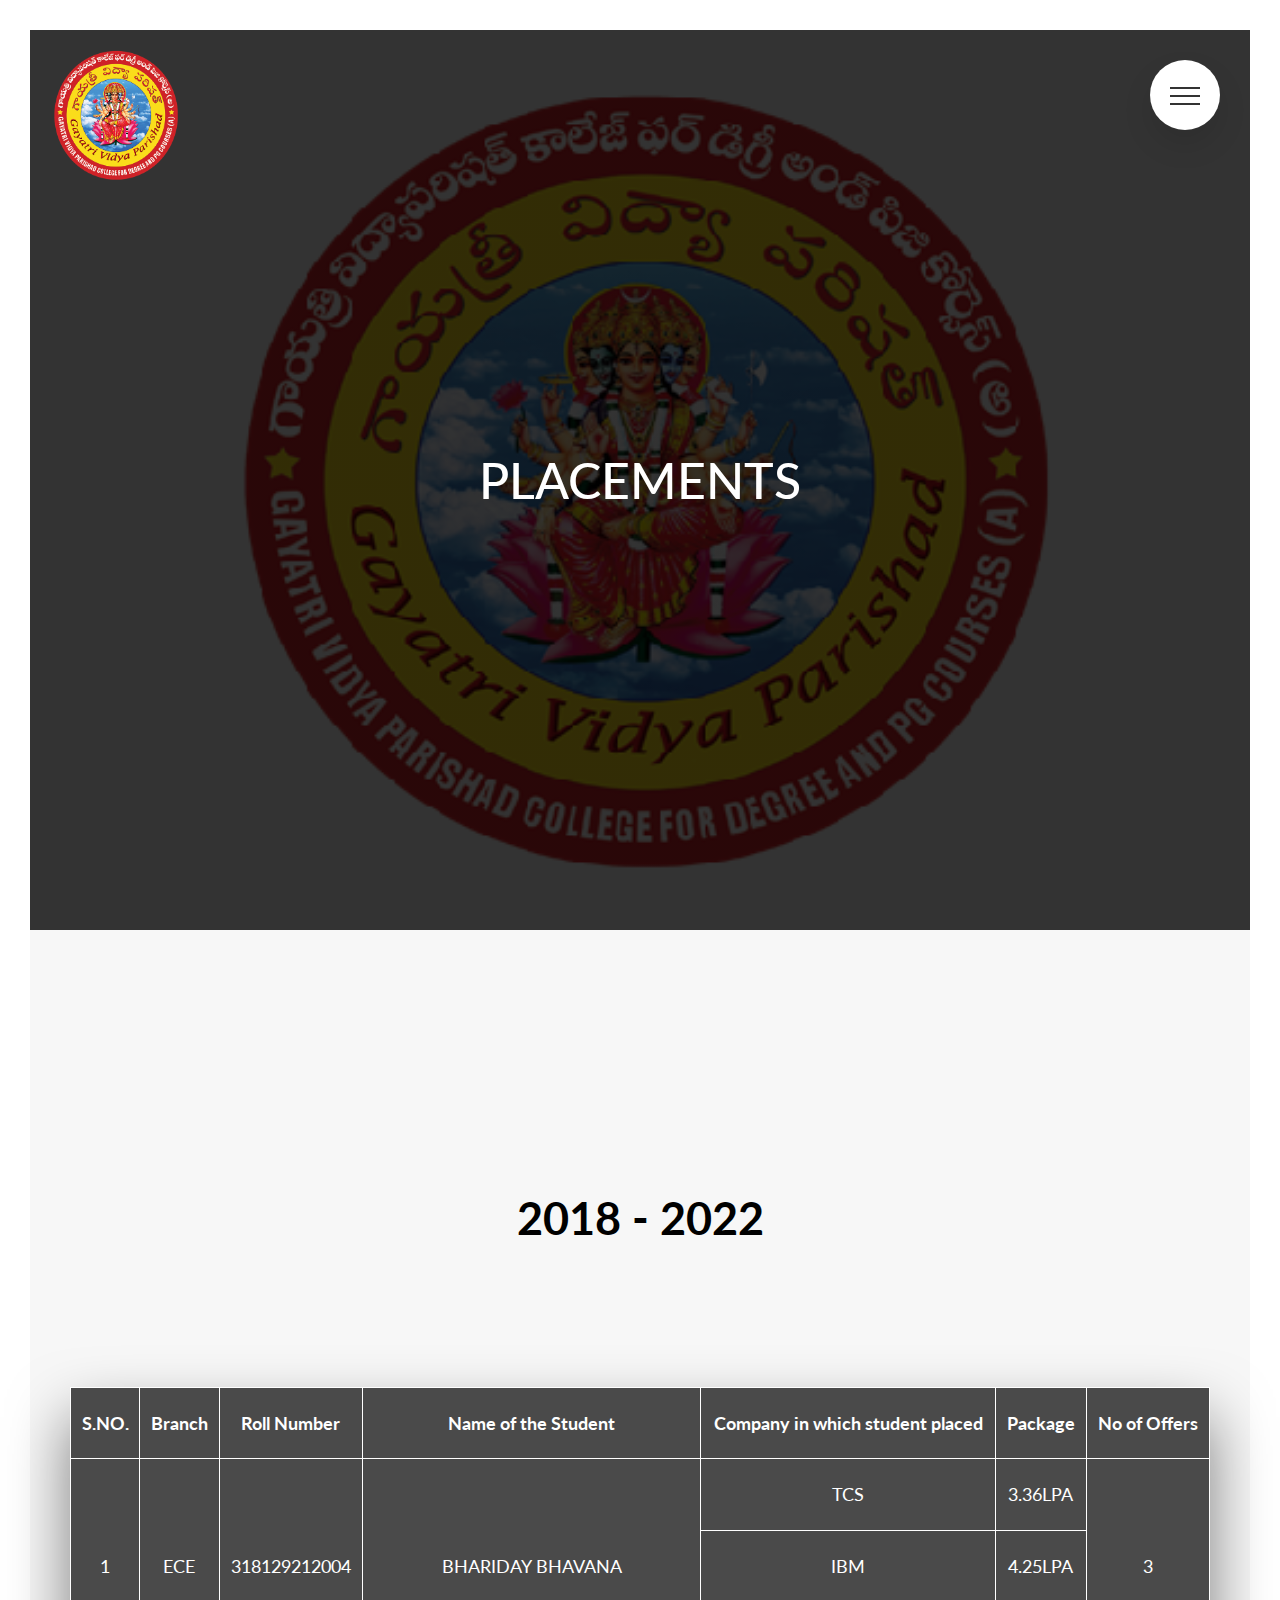
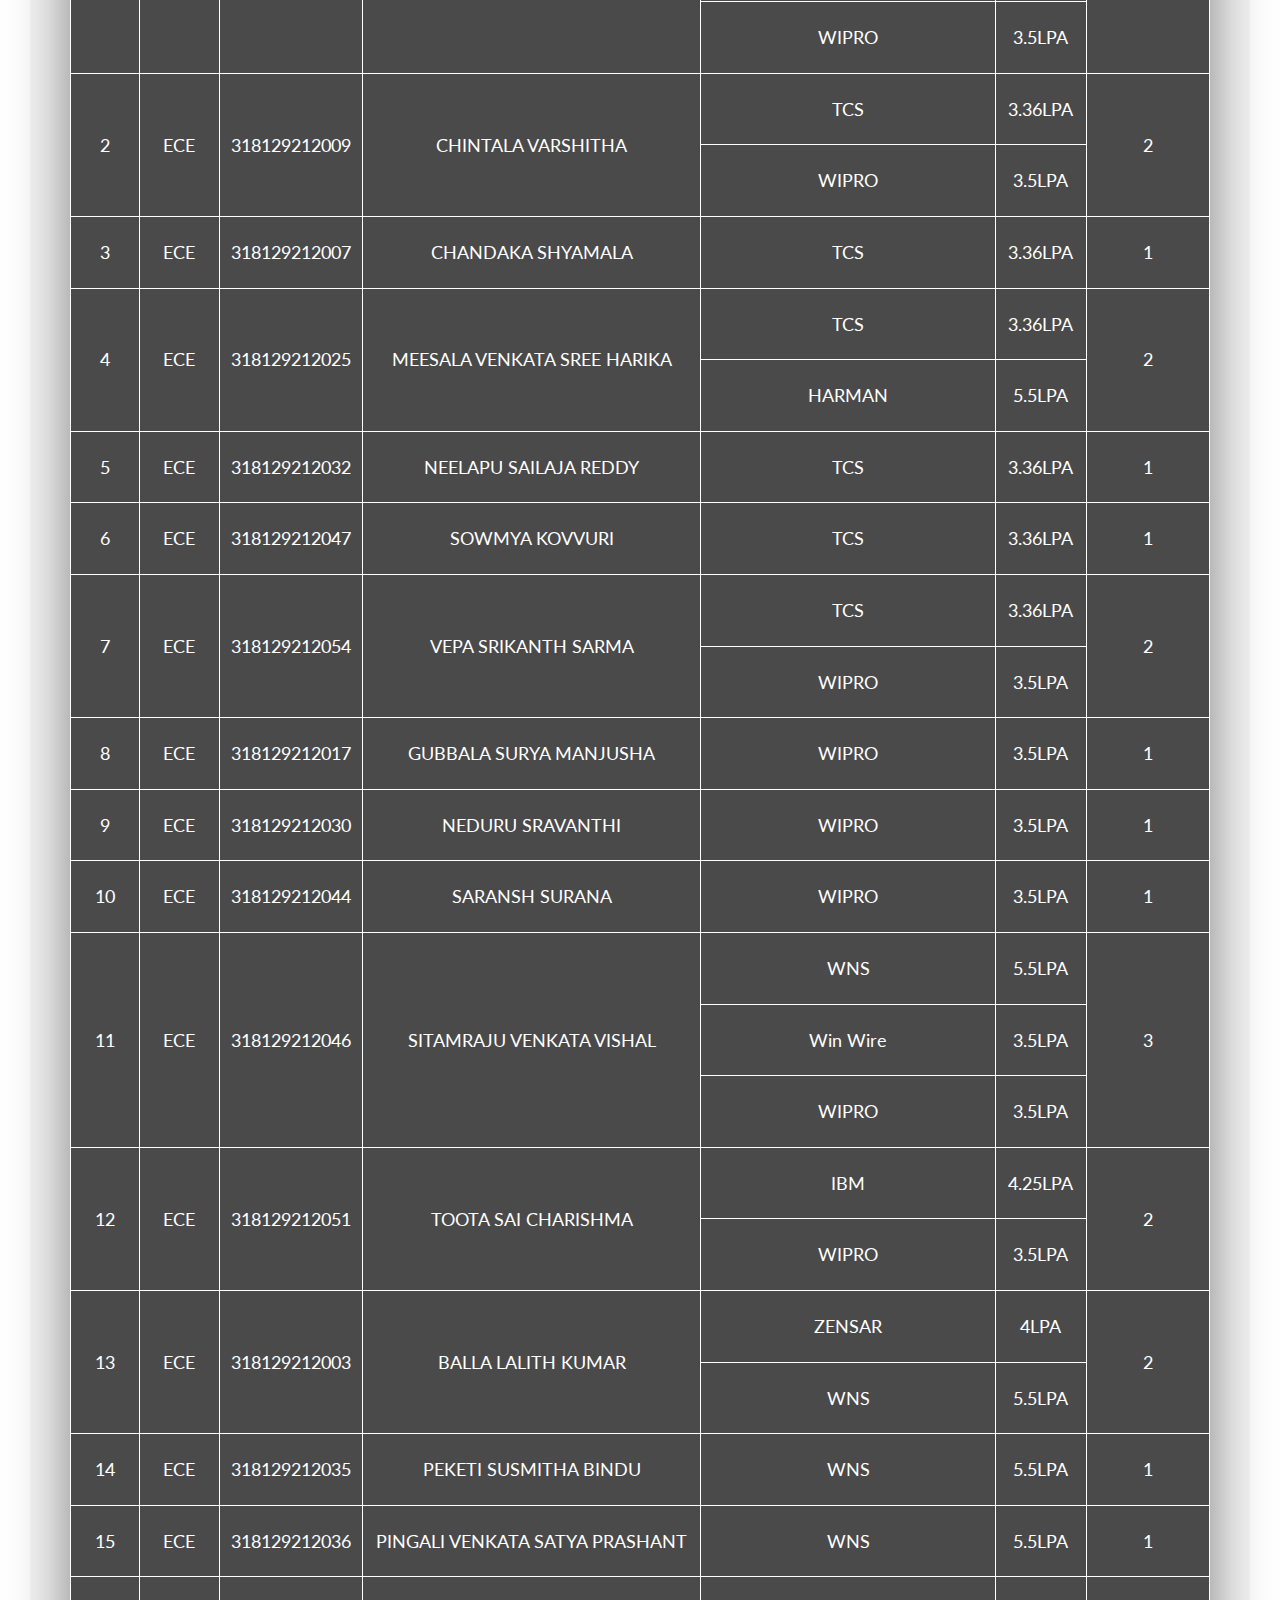
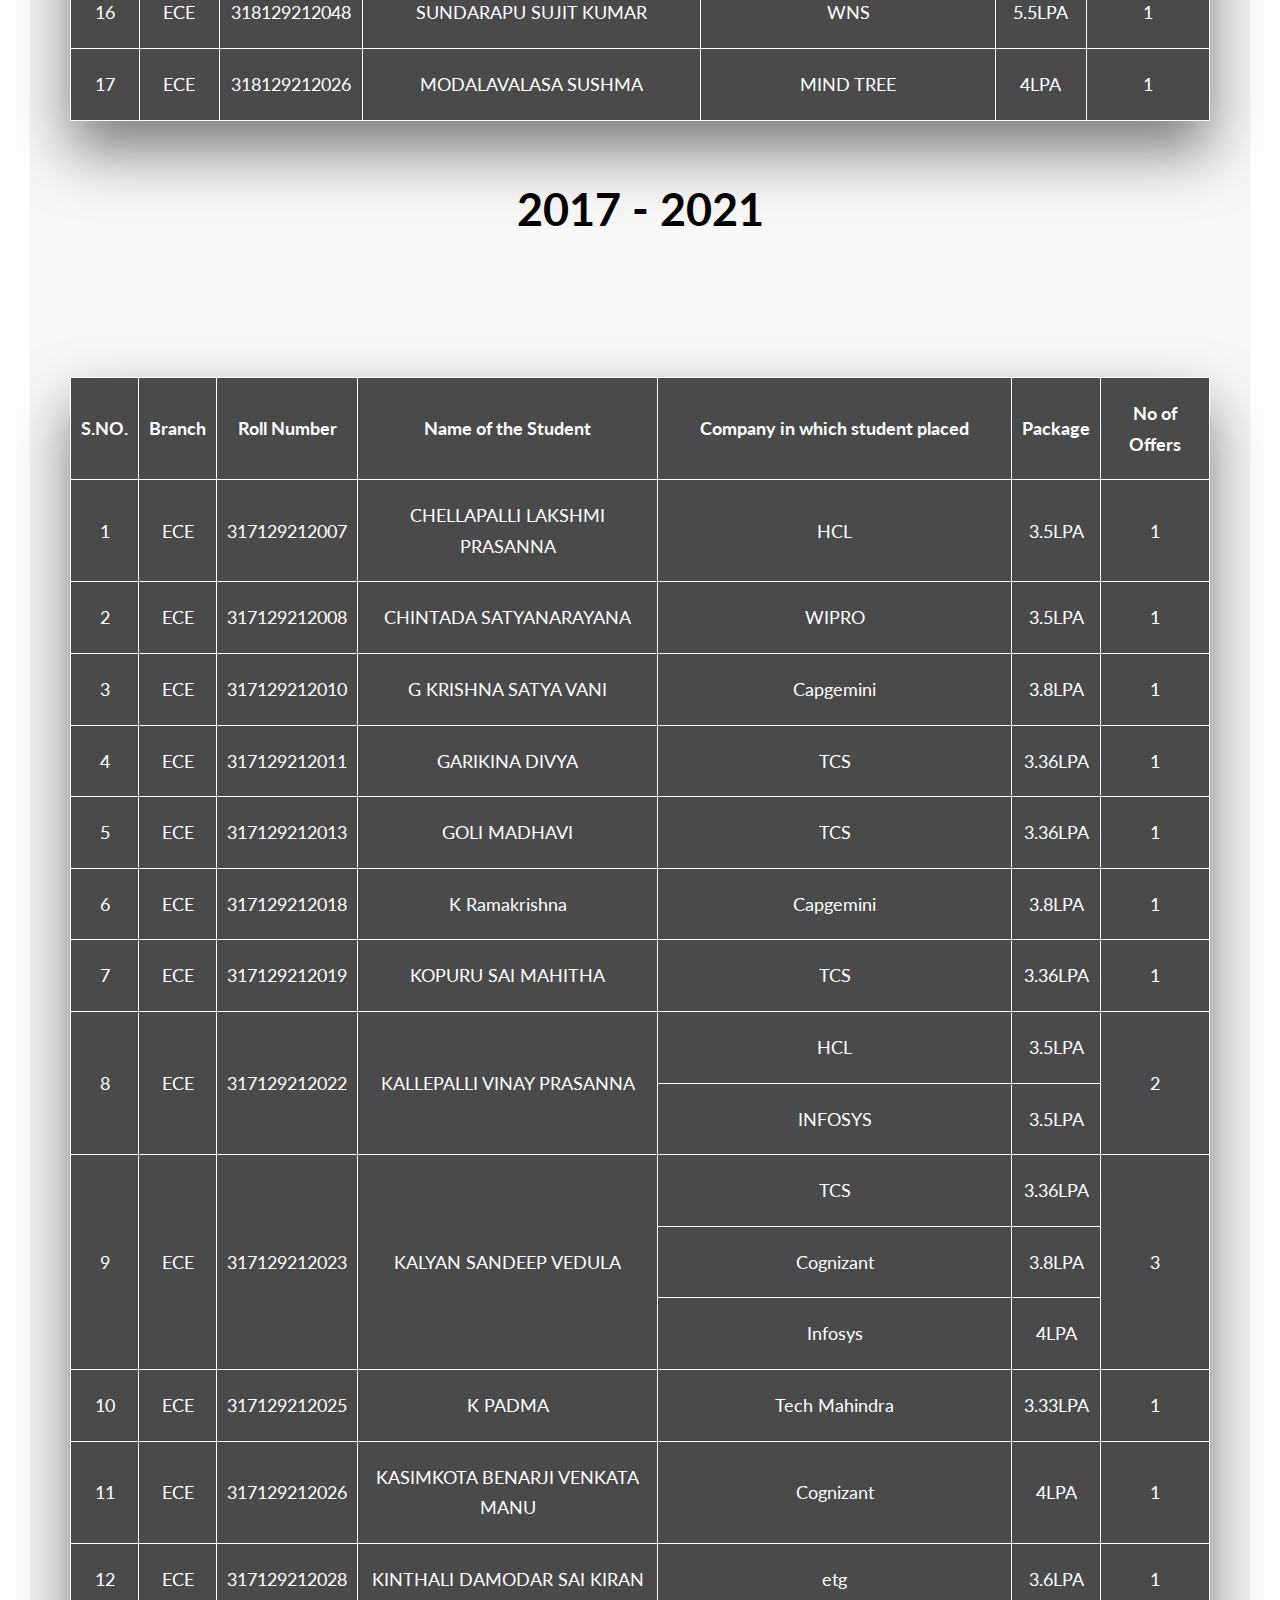
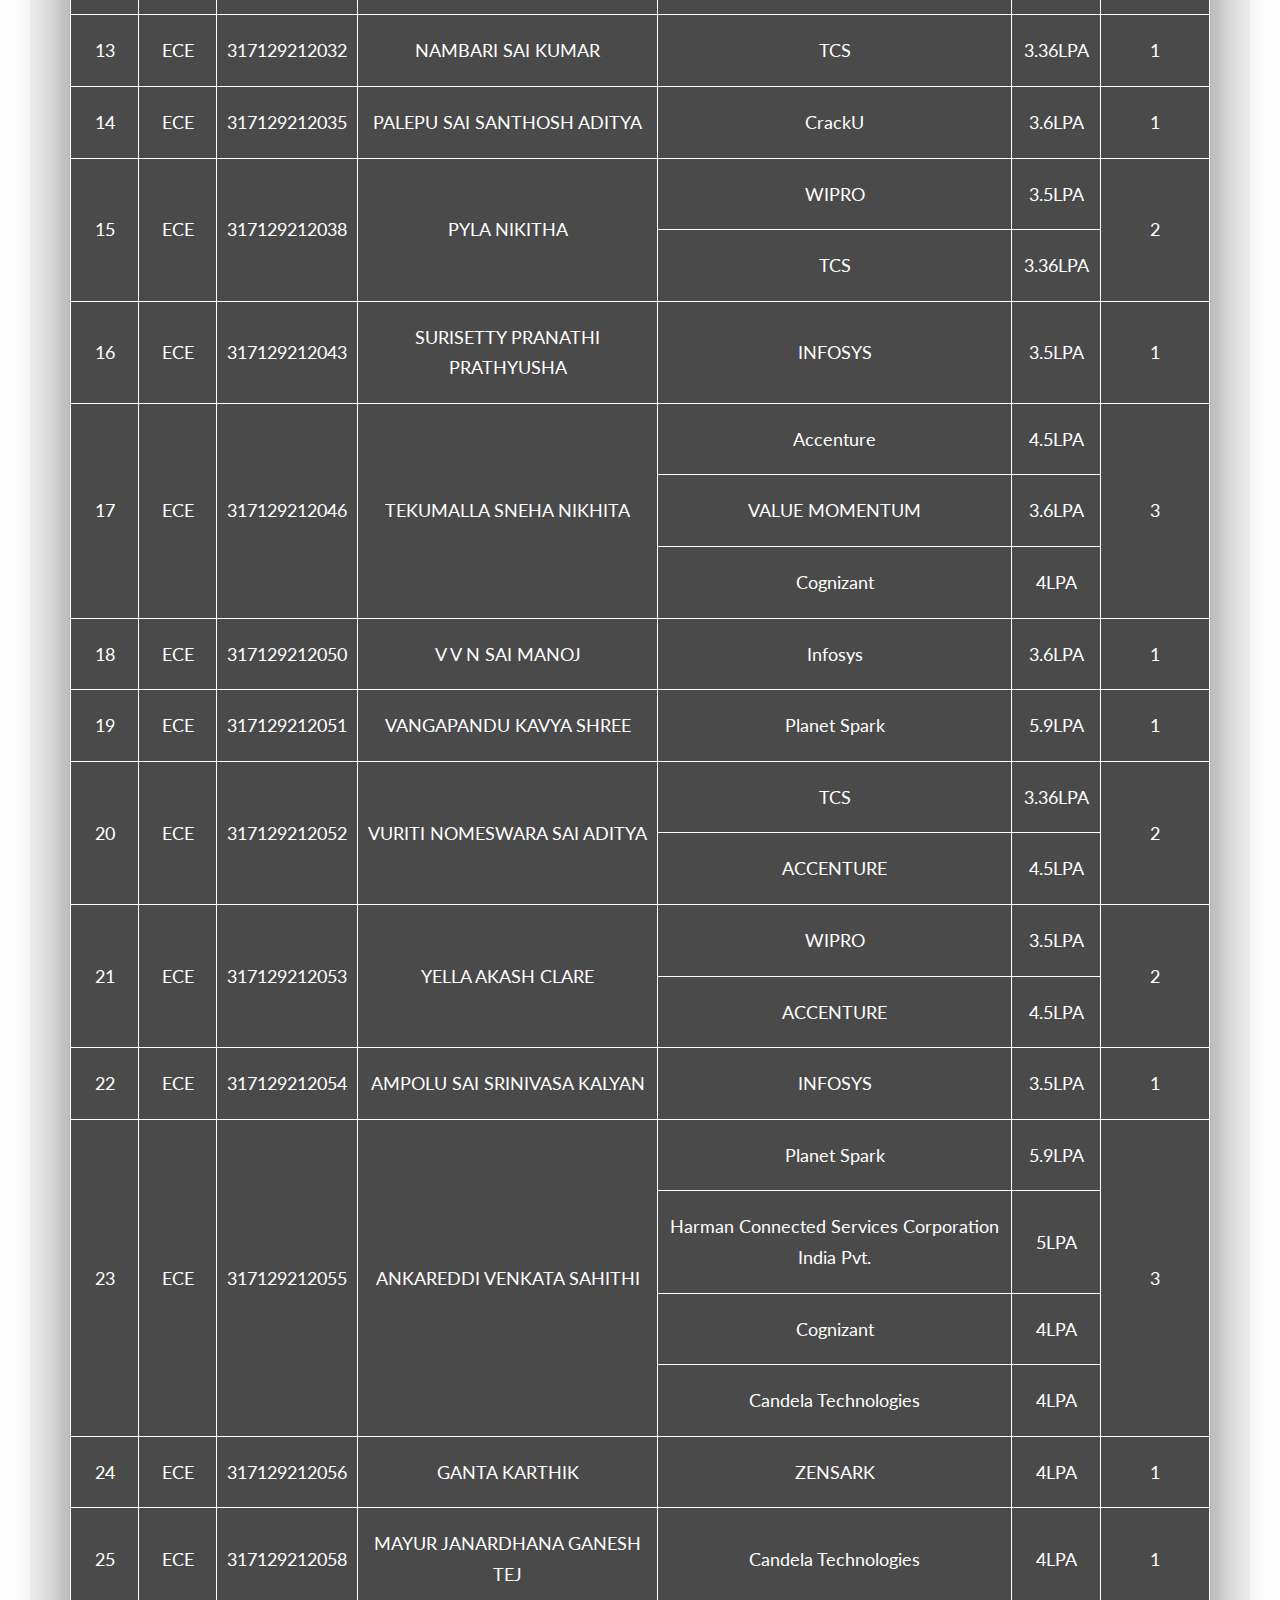
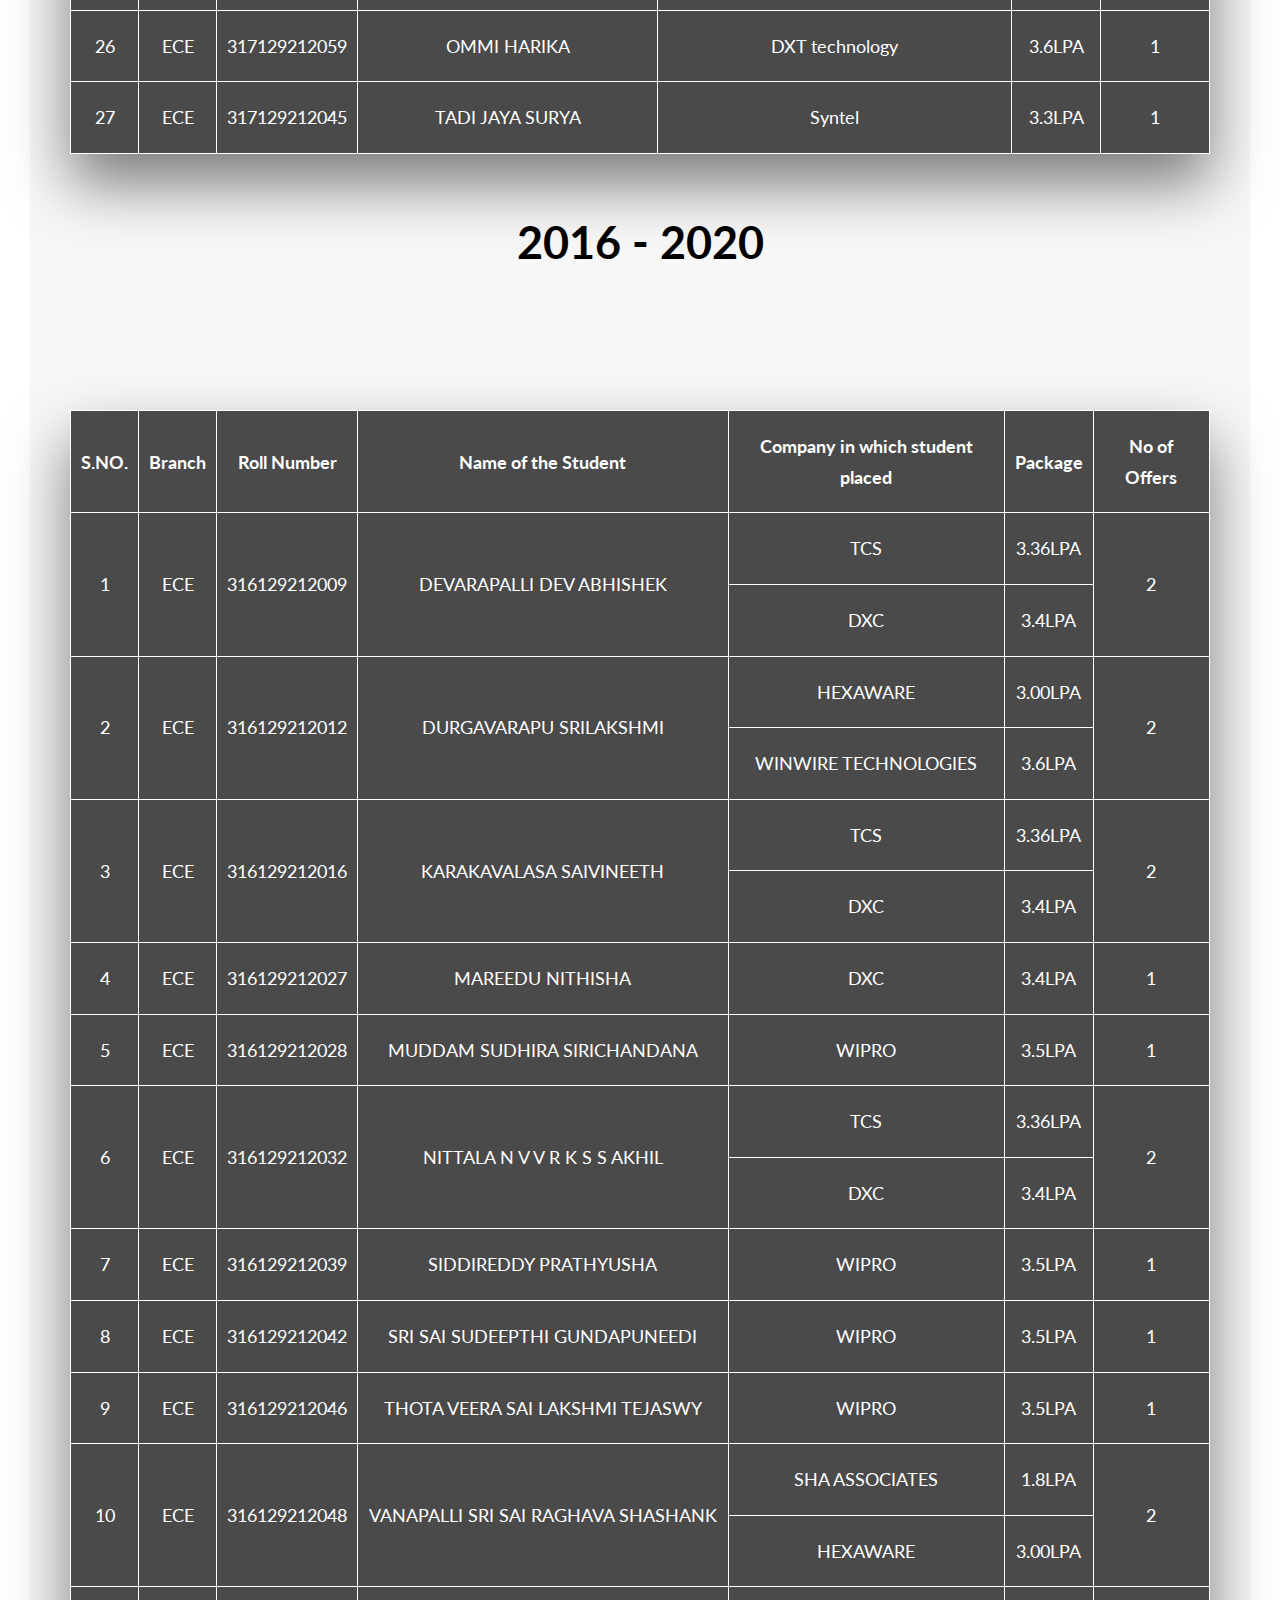
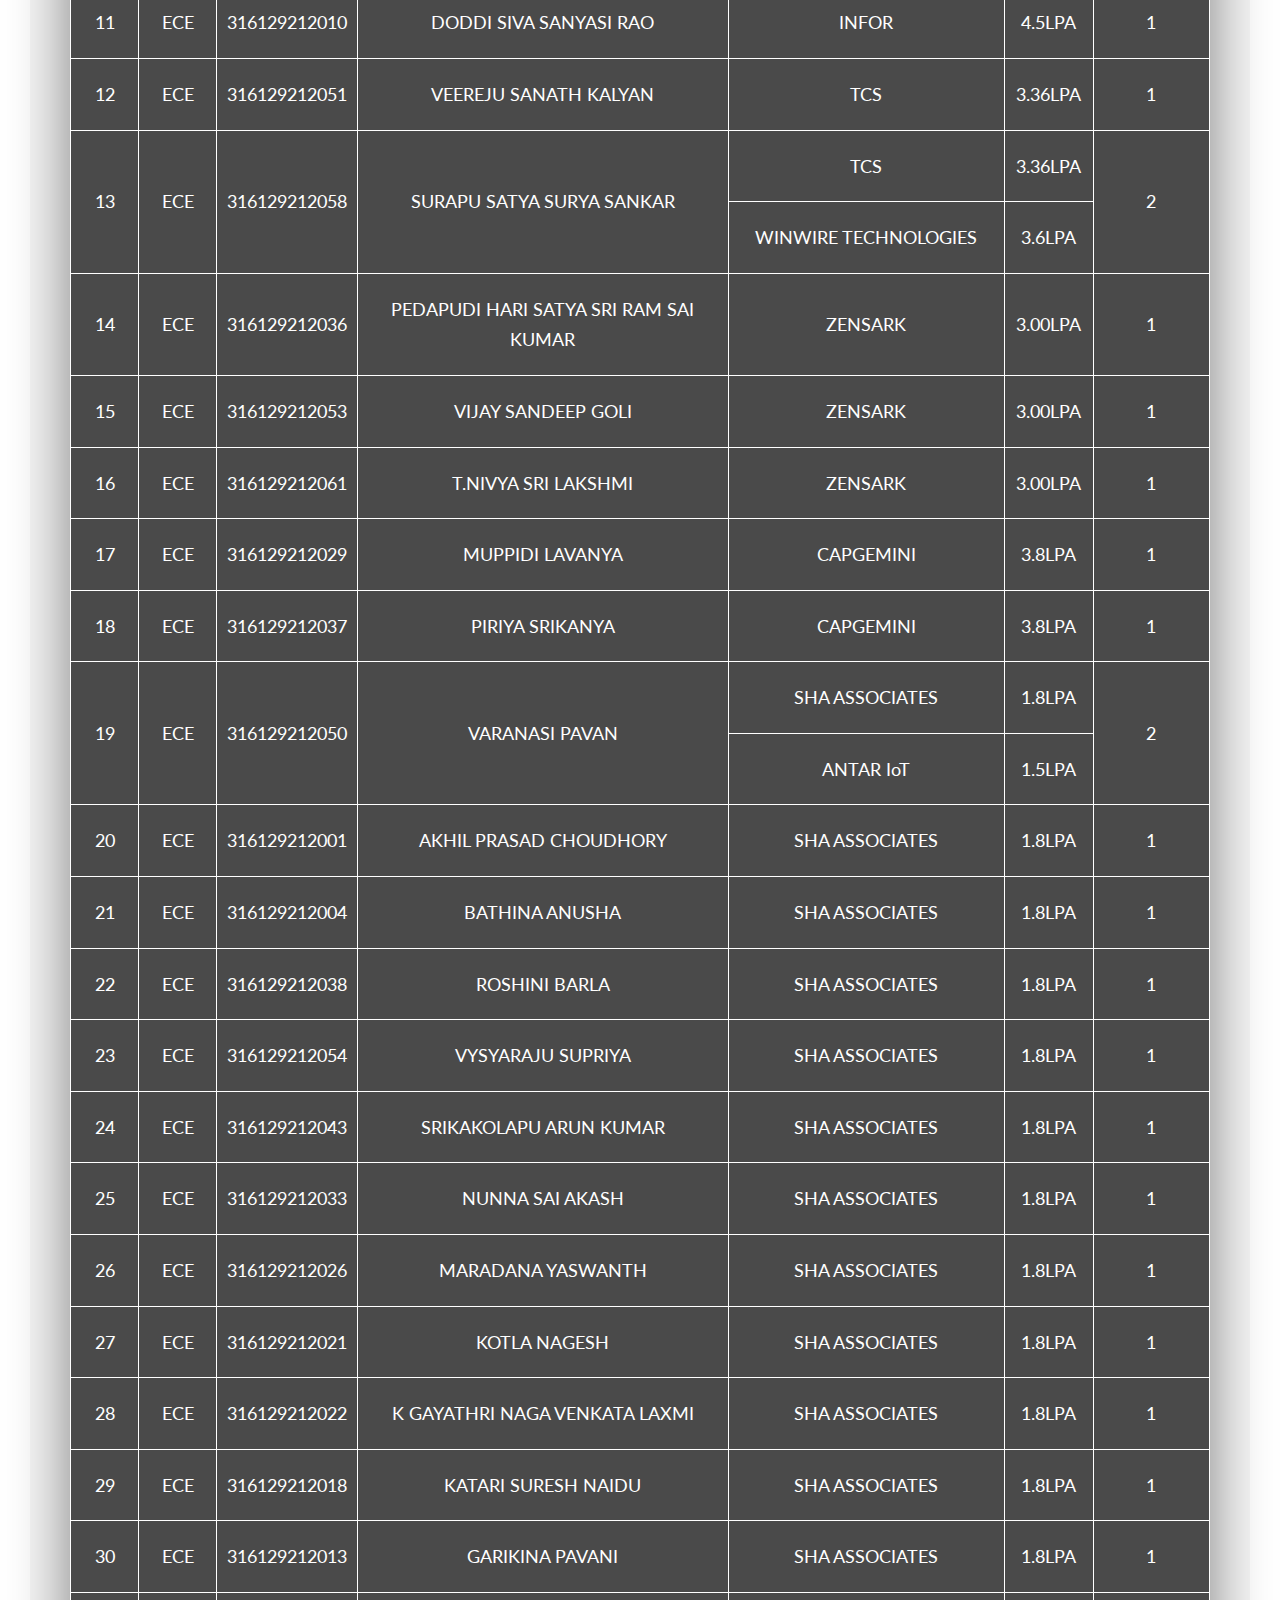
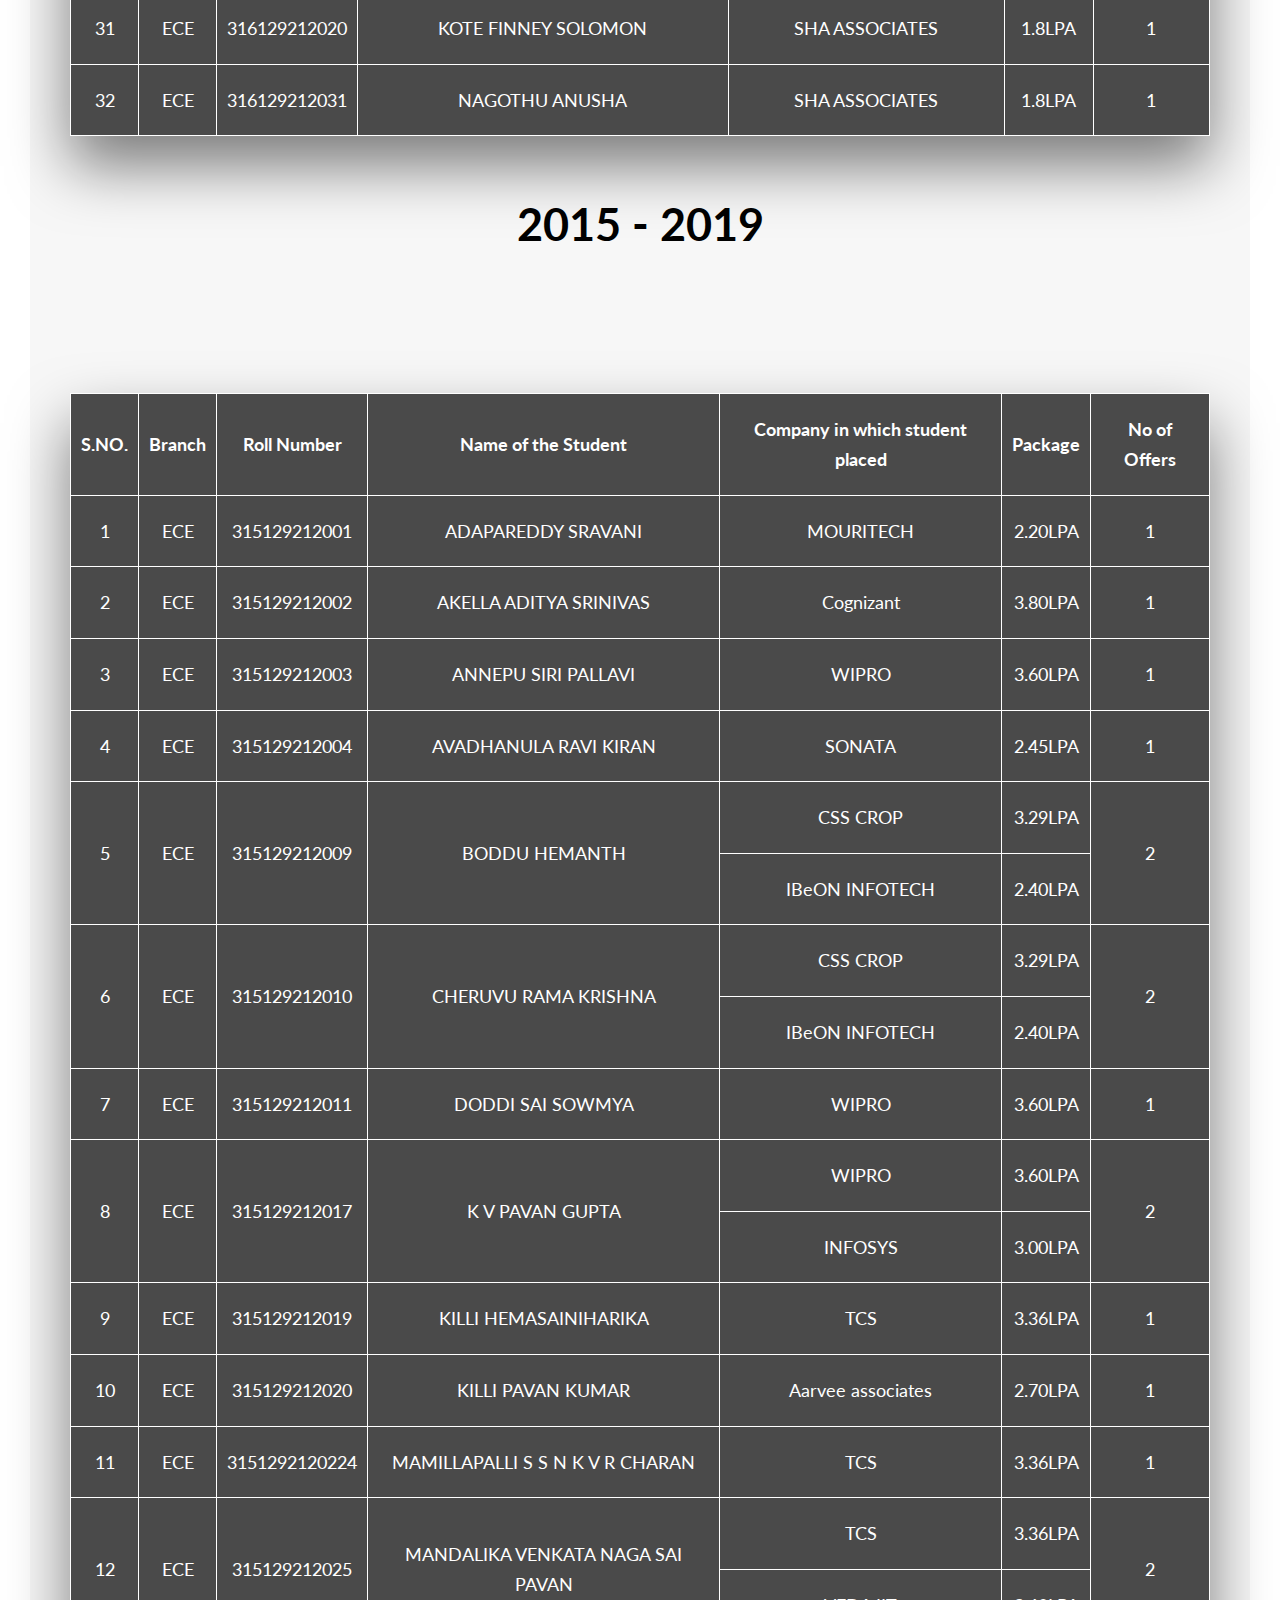
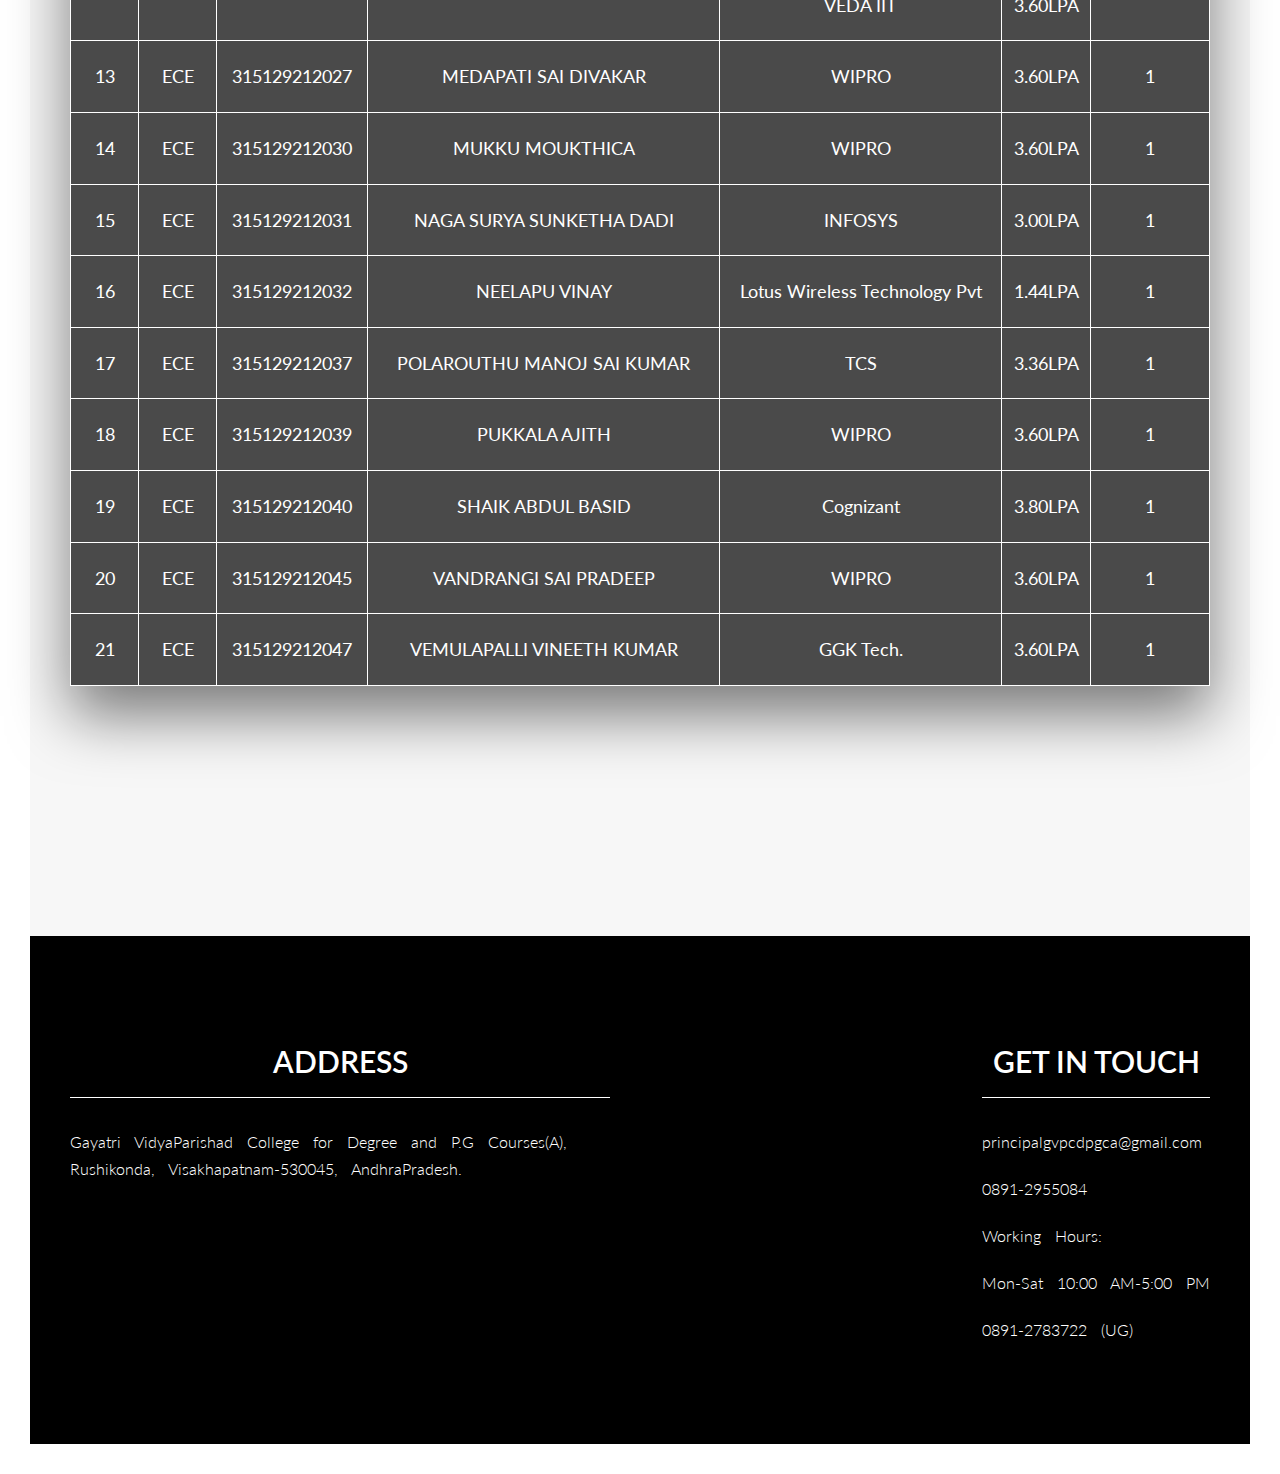
<file: htmlpages/placements.html>
<!DOCTYPE html>
<html lang="en">
  <head>
    <meta charset="UTF-8" />
    <meta http-equiv="X-UA-Compatible" content="IE=edge" />
    <meta name="viewport" content="width=device-width, initial-scale=1.0" />
    <title>GVPCDPGC|ECE|Placements</title>
    <link
      href="https://fonts.googleapis.com/css?family=Lato:100,300,400,700,900"
      rel="stylesheet"
    />
    <link rel="stylesheet" href="../css/style.css" />
  </head>
  <body>
    <div class="navigation">
      <input type="checkbox" class="navigation__checkbox" id="navi-toggle" />
      <label for="navi-toggle" class="navigation__button">
        <span class="navigation__icon">&nbsp;</span>
      </label>
      <div class="navigation__background">&nbsp;</div>
      <nav class="navigation__nav">
        <ul class="navigation__list">
          <li class="navigation__item">
            <li class="navigation__item">
              <a href="../index.html" class="navigation__link"
                >Home</a
              >
            </li>
            <a href="vision.html" class="navigation__link"
              >Vision</a
            >
          </li>
          <li class="navigation__item">
            <a href="hodmessage.html" class="navigation__link"
              >Hod message</a
            >
          </li>
          <li class="navigation__item">
            <a href="activities.html" class="navigation__link"
              >Actvities</a
            >
          </li>
          <li class="navigation__item">
            <a href="faculty.html" class="navigation__link"
              >Faculty</a
            >
          </li>
          
        </ul>
      </nav>
    </div>
    <header class="header">
      <div class="header__content--box">
        <h1 class="heading__primary--sub">placements</h1>
      </div>
      <div class="header__logo--box">
        <img class="header__logo" src="../img/logo.png" alt="logo" />
      </div>
    </header>
    <main>
      <section class="section-placements">
        
        <div class="row1">
            <div class="heading__secondary">
                <h2>2018 - 2022</h2>
              </div>
            <table class="placements__table">
                <tr>
                  <th>S.NO.</th>
                  <th>Branch</th>
                  <th>Roll Number</th>
                  <th>Name of the Student</th>
                  <th>Company in which student placed</th>
                  <th>Package</th>
                  <th>No of Offers</th>
                </tr>
                <tr>
                  <td rowspan="3">1</td>
                  <td rowspan="3">ECE</td>
                  <td rowspan="3">318129212004</td>
                  <td rowspan="3">BHARIDAY BHAVANA</td>
                  <td>TCS</td>
                  <td>3.36LPA</td>
                  <td rowspan="3">3</td>
                </tr>
                <tr>
                  <td>IBM</td>
                  <td>4.25LPA</td>
                </tr>
                <tr>
                  <td>WIPRO</td>
                  <td>3.5LPA</td>
                </tr>
    
                <tr>
                  <td rowspan="2">2</td>
                  <td rowspan="2">ECE</td>
                  <td rowspan="2">318129212009</td>
                  <td rowspan="2">CHINTALA VARSHITHA</td>
                  <td>TCS</td>
                  <td>3.36LPA</td>
                  <td rowspan="2">2</td>
                </tr>
                <tr>
                  <td>WIPRO</td>
                  <td>3.5LPA</td>
                </tr>
                <tr>
                  <td>3</td>
                  <td>ECE</td>
                  <td>318129212007</td>
                  <td>CHANDAKA SHYAMALA</td>
                  <td>TCS</td>
                  <td>3.36LPA</td>
                  <td>1</td>
                </tr>
                <tr>
                  <td rowspan="2">4</td>
                  <td rowspan="2">ECE</td>
                  <td rowspan="2">318129212025</td>
                  <td rowspan="2">MEESALA VENKATA SREE HARIKA</td>
                  <td>TCS</td>
                  <td>3.36LPA</td>
                  <td rowspan="2">2</td>
                </tr>
                <tr>
                  <td>HARMAN</td>
                  <td>5.5LPA</td>
                </tr>
                <tr>
                  <td>5</td>
                  <td>ECE</td>
                  <td>318129212032</td>
                  <td>NEELAPU SAILAJA REDDY</td>
                  <td>TCS</td>
                  <td>3.36LPA</td>
                  <td>1</td>
                </tr>
                <tr>
                  <td>6</td>
                  <td>ECE</td>
                  <td>318129212047</td>
                  <td>SOWMYA KOVVURI</td>
                  <td>TCS</td>
                  <td>3.36LPA</td>
                  <td>1</td>
                </tr>
                <tr>
                  <td rowspan="2">7</td>
                  <td rowspan="2">ECE</td>
                  <td rowspan="2">318129212054</td>
                  <td rowspan="2">VEPA SRIKANTH SARMA</td>
                  <td>TCS</td>
                  <td>3.36LPA</td>
                  <td rowspan="2">2</td>
                </tr>
                <tr>
                  <td>WIPRO</td>
                  <td>3.5LPA</td>
                </tr>
                <tr>
                  <td>8</td>
                  <td>ECE</td>
                  <td>318129212017</td>
                  <td>GUBBALA SURYA MANJUSHA</td>
                  <td>WIPRO</td>
                  <td>3.5LPA</td>
                  <td>1</td>
                </tr>
                <tr>
                  <td>9</td>
                  <td>ECE</td>
                  <td>318129212030</td>
                  <td>NEDURU SRAVANTHI</td>
                  <td>WIPRO</td>
                  <td>3.5LPA</td>
                  <td>1</td>
                </tr>
                <tr>
                  <td>10</td>
                  <td>ECE</td>
                  <td>318129212044</td>
                  <td>SARANSH SURANA</td>
                  <td>WIPRO</td>
                  <td>3.5LPA</td>
                  <td>1</td>
                </tr>
                <tr>
                  <td rowspan="3">11</td>
                  <td rowspan="3">ECE</td>
                  <td rowspan="3">318129212046</td>
                  <td rowspan="3">SITAMRAJU VENKATA VISHAL</td>
                  <td>WNS</td>
                  <td>5.5LPA</td>
                  <td rowspan="3">3</td>
                </tr>
                <tr>
                  <td>Win Wire</td>
                  <td>3.5LPA</td>
                </tr>
                <tr>
                  <td>WIPRO</td>
                  <td>3.5LPA</td>
                </tr>
                <tr>
                  <td rowspan="2">12</td>
                  <td rowspan="2">ECE</td>
                  <td rowspan="2">318129212051</td>
                  <td rowspan="2">TOOTA SAI CHARISHMA</td>
                  <td>IBM</td>
                  <td>4.25LPA</td>
                  <td rowspan="2">2</td>
                </tr>
                <tr>
                  <td>WIPRO</td>
                  <td>3.5LPA</td>
                </tr>
                <tr>
                  <td rowspan="2">13</td>
                  <td rowspan="2">ECE</td>
                  <td rowspan="2">318129212003</td>
                  <td rowspan="2">BALLA LALITH KUMAR</td>
                  <td>ZENSAR</td>
                  <td>4LPA</td>
                  <td rowspan="2">2</td>
                </tr>
                <tr>
                  <td>WNS</td>
                  <td>5.5LPA</td>
                </tr>
                <tr>
                  <td>14</td>
                  <td>ECE</td>
                  <td>318129212035</td>
                  <td>PEKETI SUSMITHA BINDU</td>
                  <td>WNS</td>
                  <td>5.5LPA</td>
                  <td>1</td>
                </tr>
                <tr>
                  <td>15</td>
                  <td>ECE</td>
                  <td>318129212036</td>
                  <td>PINGALI VENKATA SATYA PRASHANT</td>
                  <td>WNS</td>
                  <td>5.5LPA</td>
                  <td>1</td>
                </tr>
                <tr>
                  <td>16</td>
                  <td>ECE</td>
                  <td>318129212048</td>
                  <td>SUNDARAPU SUJIT KUMAR</td>
                  <td>WNS</td>
                  <td>5.5LPA</td>
                  <td>1</td>
                </tr>
                <tr>
                  <td>17</td>
                  <td>ECE</td>
                  <td>318129212026</td>
                  <td>MODALAVALASA SUSHMA</td>
                  <td>MIND TREE</td>
                  <td>4LPA</td>
                  <td>1</td>
                </tr>
              </table>

              <div class="heading__secondary">
                <h2>2017 - 2021</h2>
              </div>

              <table class="placements__table">
                <tr>
                  <th>S.NO.</th>
                  <th>Branch</th>
                  <th>Roll Number</th>
                  <th>Name of the Student</th>
                  <th>Company in which student placed</th>
                  <th>Package</th>
                  <th>No of Offers</th>
                </tr>
    
                <tr>
                  <td>1</td>
                  <td>ECE</td>
                  <td>317129212007</td>
                  <td>CHELLAPALLI LAKSHMI PRASANNA</td>
                  <td>HCL</td>
                  <td>3.5LPA</td>
                  <td>1</td>
                </tr>
                <tr>
                  <td>2</td>
                  <td>ECE</td>
                  <td>317129212008</td>
                  <td>CHINTADA SATYANARAYANA</td>
                  <td>WIPRO</td>
                  <td>3.5LPA</td>
                  <td>1</td>
                </tr>
                <tr>
                  <td>3</td>
                  <td>ECE</td>
                  <td>317129212010</td>
                  <td>G KRISHNA SATYA VANI</td>
                  <td>Capgemini</td>
                  <td>3.8LPA</td>
                  <td>1</td>
                </tr>
                <tr>
                  <td>4</td>
                  <td>ECE</td>
                  <td>317129212011</td>
                  <td>GARIKINA DIVYA</td>
                  <td>TCS</td>
                  <td>3.36LPA</td>
                  <td>1</td>
                </tr>
                <tr>
                  <td>5</td>
                  <td>ECE</td>
                  <td>317129212013</td>
                  <td>GOLI MADHAVI</td>
                  <td>TCS</td>
                  <td>3.36LPA</td>
                  <td>1</td>
                </tr>
                <tr>
                  <td>6</td>
                  <td>ECE</td>
                  <td>317129212018</td>
                  <td>K Ramakrishna</td>
                  <td>Capgemini</td>
                  <td>3.8LPA</td>
                  <td>1</td>
                </tr>
                <tr>
                  <td>7</td>
                  <td>ECE</td>
                  <td>317129212019</td>
                  <td>KOPURU SAI MAHITHA</td>
                  <td>TCS</td>
                  <td>3.36LPA</td>
                  <td>1</td>
                </tr>
                <tr>
                  <td rowspan="2">8</td>
                  <td rowspan="2">ECE</td>
                  <td rowspan="2">317129212022</td>
                  <td rowspan="2">KALLEPALLI VINAY PRASANNA</td>
                  <td>HCL</td>
                  <td>3.5LPA</td>
                  <td rowspan="2">2</td>
                </tr>
                <tr>
                  <td>INFOSYS</td>
                  <td>3.5LPA</td>
                </tr>
                <tr>
                  <td rowspan="3">9</td>
                  <td rowspan="3">ECE</td>
                  <td rowspan="3">317129212023</td>
                  <td rowspan="3">KALYAN SANDEEP VEDULA</td>
                  <td>TCS</td>
                  <td>3.36LPA</td>
                  <td rowspan="3">3</td>
                </tr>
                <tr>
                  <td>Cognizant</td>
                  <td>3.8LPA</td>
                </tr>
                <tr>
                  <td>Infosys</td>
                  <td>4LPA</td>
                </tr>
                <tr>
                  <td>10</td>
                  <td>ECE</td>
                  <td>317129212025</td>
                  <td>K PADMA</td>
                  <td>Tech Mahindra</td>
                  <td>3.33LPA</td>
                  <td>1</td>
                </tr>
                <tr>
                  <td>11</td>
                  <td>ECE</td>
                  <td>317129212026</td>
                  <td>KASIMKOTA BENARJI VENKATA MANU</td>
                  <td>Cognizant</td>
                  <td>4LPA</td>
                  <td>1</td>
                </tr>
                <tr>
                  <td>12</td>
                  <td>ECE</td>
                  <td>317129212028</td>
                  <td>KINTHALI DAMODAR SAI KIRAN</td>
                  <td>etg</td>
                  <td>3.6LPA</td>
                  <td>1</td>
                </tr>
                <tr>
                  <td>13</td>
                  <td>ECE</td>
                  <td>317129212032</td>
                  <td>NAMBARI SAI KUMAR</td>
                  <td>TCS</td>
                  <td>3.36LPA</td>
                  <td>1</td>
                </tr>
    
                <tr>
                  <td>14</td>
                  <td>ECE</td>
                  <td>317129212035</td>
                  <td>PALEPU SAI SANTHOSH ADITYA</td>
                  <td>CrackU</td>
                  <td>3.6LPA</td>
                  <td>1</td>
                </tr>
                <tr>
                  <td rowspan="2">15</td>
                  <td rowspan="2">ECE</td>
                  <td rowspan="2">317129212038</td>
                  <td rowspan="2">PYLA NIKITHA</td>
                  <td>WIPRO</td>
                  <td>3.5LPA</td>
                  <td rowspan="2">2</td>
                </tr>
                <tr>
                  <td>TCS</td>
                  <td>3.36LPA</td>
                </tr>
                <tr>
                  <td>16</td>
                  <td>ECE</td>
                  <td>317129212043</td>
                  <td>SURISETTY PRANATHI PRATHYUSHA</td>
                  <td>INFOSYS</td>
                  <td>3.5LPA</td>
                  <td>1</td>
                </tr>
                <tr>
                  <td rowspan="3">17</td>
                  <td rowspan="3">ECE</td>
                  <td rowspan="3">317129212046</td>
                  <td rowspan="3">TEKUMALLA SNEHA NIKHITA</td>
                  <td>Accenture</td>
                  <td>4.5LPA</td>
                  <td rowspan="3">3</td>
                </tr>
                <tr>
                  <td>VALUE MOMENTUM</td>
                  <td>3.6LPA</td>
                </tr>
                <tr>
                  <td>Cognizant</td>
                  <td>4LPA</td>
                </tr>
                <tr>
                  <td>18</td>
                  <td>ECE</td>
                  <td>317129212050</td>
                  <td>V V N SAI MANOJ</td>
                  <td>Infosys</td>
                  <td>3.6LPA</td>
                  <td>1</td>
                </tr>
                <tr>
                  <td>19</td>
                  <td>ECE</td>
                  <td>317129212051</td>
                  <td>VANGAPANDU KAVYA SHREE</td>
                  <td>Planet Spark</td>
                  <td>5.9LPA</td>
                  <td>1</td>
                </tr>
                <tr>
                  <td rowspan="2">20</td>
                  <td rowspan="2">ECE</td>
                  <td rowspan="2">317129212052</td>
                  <td rowspan="2">VURITI NOMESWARA SAI ADITYA</td>
                  <td>TCS</td>
                  <td>3.36LPA</td>
                  <td rowspan="2">2</td>
                </tr>
                <tr>
                  <td>ACCENTURE</td>
                  <td>4.5LPA</td>
                </tr>
                <tr>
                  <td rowspan="2">21</td>
                  <td rowspan="2">ECE</td>
                  <td rowspan="2">317129212053</td>
                  <td rowspan="2">YELLA AKASH CLARE</td>
                  <td>WIPRO</td>
                  <td>3.5LPA</td>
                  <td rowspan="2">2</td>
                </tr>
                <tr>
                  <td>ACCENTURE</td>
                  <td>4.5LPA</td>
                </tr>
                <tr>
                  <td>22</td>
                  <td>ECE</td>
                  <td>317129212054</td>
                  <td>AMPOLU SAI SRINIVASA KALYAN</td>
                  <td>INFOSYS</td>
                  <td>3.5LPA</td>
                  <td>1</td>
                </tr>
                <tr>
                  <td rowspan="4">23</td>
                  <td rowspan="4">ECE</td>
                  <td rowspan="4">317129212055</td>
                  <td rowspan="4">ANKAREDDI VENKATA SAHITHI</td>
                  <td>Planet Spark</td>
                  <td>5.9LPA</td>
                  <td rowspan="4">3</td>
                </tr>
                <tr>
                  <td>Harman Connected Services Corporation India Pvt.</td>
                  <td>5LPA</td>
                </tr>
                <tr>
                  <td>Cognizant</td>
                  <td>4LPA</td>
                </tr>
                <tr>
                  <td>Candela Technologies</td>
                  <td>4LPA</td>
                </tr>
                <tr>
                  <td>24</td>
                  <td>ECE</td>
                  <td>317129212056</td>
                  <td>GANTA KARTHIK</td>
                  <td>ZENSARK</td>
                  <td>4LPA</td>
                  <td>1</td>
                </tr>
                <tr>
                  <td>25</td>
                  <td>ECE</td>
                  <td>317129212058</td>
                  <td>MAYUR JANARDHANA GANESH TEJ</td>
                  <td>Candela Technologies</td>
                  <td>4LPA</td>
                  <td>1</td>
                </tr>
                <tr>
                  <td>26</td>
                  <td>ECE</td>
                  <td>317129212059</td>
                  <td>OMMI HARIKA</td>
                  <td>DXT technology</td>
                  <td>3.6LPA</td>
                  <td>1</td>
                </tr>
                <tr>
                  <td>27</td>
                  <td>ECE</td>
                  <td>317129212045</td>
                  <td>TADI JAYA SURYA</td>
                  <td>Syntel</td>
                  <td>3.3LPA</td>
                  <td>1</td>
                </tr>
              </table>
              <div class="heading__secondary">
                <h2>2016 - 2020</h2>
              </div>
              <table class="placements__table">
                <tr>
                  <th>S.NO.</th>
                  <th>Branch</th>
                  <th>Roll Number</th>
                  <th>Name of the Student</th>
                  <th>Company in which student placed</th>
                  <th>Package</th>
                  <th>No of Offers</th>
                </tr>
                <tr>
                  <td rowspan="2">1</td>
                  <td rowspan="2">ECE</td>
                  <td rowspan="2">316129212009</td>
                  <td rowspan="2">DEVARAPALLI DEV ABHISHEK</td>
                  <td>TCS</td>
                  <td>3.36LPA</td>
                  <td rowspan="2">2</td>
                </tr>
                <tr>
                  <td>DXC</td>
                  <td>3.4LPA</td>
                </tr>
                
    
                <tr>
                  <td rowspan="2">2</td>
                  <td rowspan="2">ECE</td>
                  <td rowspan="2">316129212012</td>
                  <td rowspan="2">DURGAVARAPU SRILAKSHMI</td>
                  <td>HEXAWARE</td>
                  <td>3.00LPA</td>
                  <td rowspan="2">2</td>
                </tr>
                <tr>
                  <td>WINWIRE TECHNOLOGIES</td>
                  <td>3.6LPA</td>
                </tr>
                <tr>
                  <td rowspan="2">3</td>
                  <td rowspan="2">ECE</td>
                  <td rowspan="2">316129212016</td>
                  <td rowspan="2">KARAKAVALASA SAIVINEETH</td>
                  <td>TCS</td>
                  <td>3.36LPA</td>
                         <td rowspan="2">2</td>
                </tr>
                      <tr>
                  <td>DXC</td>
                  <td>3.4LPA</td>
                </tr>
    
                <tr>
                  <td >4</td>
                  <td >ECE</td>
                  <td >316129212027</td>
                  <td >MAREEDU NITHISHA</td>
                  <td>DXC</td>
                  <td>3.4LPA</td>
                        <td rowspan="1">1</td>
                </tr>
                
                      <tr>
                  <td >5</td>
                  <td >ECE</td>
                  <td >316129212028</td>
                  <td >MUDDAM SUDHIRA SIRICHANDANA</td>
               
                  
                    <td>WIPRO</td>
                    <td>3.5LPA</td>
                          <td >1</td>
                  </tr>
               
                
                <tr>
                  <td rowspan="2">6</td>
                  <td rowspan="2">ECE</td>
                  <td rowspan="2">316129212032</td>
                  <td rowspan="2">NITTALA N V V R K S S AKHIL</td>
                  <td>TCS</td>
                  <td>3.36LPA</td>
                  <td rowspan="2">2</td>
                </tr>
                <tr>
                  <td>DXC</td>
                  <td>3.4LPA</td>
                </tr>
                
                <tr>
                  <td >7</td>
                  <td >ECE</td>
                  <td >316129212039</td>
                  <td >SIDDIREDDY PRATHYUSHA</td>
                  
                  <td>WIPRO</td>
                  <td>3.5LPA</td>
                  <td rowspan="1">1</td>
                 
                </tr>
                
                <tr>
                  <td >8</td>
                  <td >ECE</td>
                  <td >316129212042</td>
                  <td >SRI SAI SUDEEPTHI GUNDAPUNEEDI</td>
                 
                  <td>WIPRO</td>
                  <td>3.5LPA</td>
                  <td rowspan="1">1</td>
                
                </tr>
                
                <tr>
                  <td >9</td>
                  <td >ECE</td>
                  <td >316129212046</td>
                  <td >THOTA VEERA SAI LAKSHMI TEJASWY</td>
                 
                  <td>WIPRO</td>
                  <td>3.5LPA</td>
                        <td >1</td>
                  
                </tr>
                
                <tr>
                  <td rowspan="2">10</td>
                  <td rowspan="2">ECE</td>
                  <td rowspan="2">316129212048</td>
                  <td rowspan="2">VANAPALLI SRI SAI RAGHAVA SHASHANK</td>
                  <td>SHA ASSOCIATES</td>
                  <td>1.8LPA</td>
                  <td rowspan="2">2</td>
                </tr>
                <tr>
                  <td>HEXAWARE</td>
                  <td>3.00LPA</td>
                </tr>
                
                <tr>
                  <td >11</td>
                  <td >ECE</td>
                  <td >316129212010</td>
                  <td >DODDI SIVA SANYASI RAO</td>
                  
                  <td>INFOR</td>
                  <td>4.5LPA</td>
                        <td>1</td>
                  
                </tr>
                
                <tr>
                  <td >12</td>
                  <td >ECE</td>
                  <td >316129212051</td>
                  <td >VEEREJU SANATH KALYAN</td>
                  
                  <td>TCS</td>
                  <td>3.36LPA</td>
                        <td>1</td>
                  
                </tr>
                
                <tr>
                  <td rowspan="2">13</td>
                  <td rowspan="2">ECE</td>
                  <td rowspan="2">316129212058</td>
                  <td rowspan="2">SURAPU SATYA SURYA SANKAR</td>
                  <td>TCS</td>
                  <td>3.36LPA</td>
                  <td rowspan="2">2</td>
                </tr>
                <tr>
                  <td>WINWIRE TECHNOLOGIES</td>
                  <td>3.6LPA</td>
                </tr>
                
                <tr>
                  <td >14</td>
                  <td >ECE</td>
                  <td >316129212036</td>
                  <td >PEDAPUDI HARI SATYA SRI RAM SAI KUMAR</td>
                 
                  <td>ZENSARK</td>
                  <td>3.00LPA</td>
                        <td >1</td>
                  
                </tr>
                
                <tr>
                  <td >15</td>
                  <td >ECE</td>
                  <td >316129212053</td>
                  <td >VIJAY SANDEEP GOLI</td>
                  
                  <td>ZENSARK</td>
                  <td>3.00LPA</td>
                        <td >1</td>
                  
                </tr>
                
                <tr>
                  <td >16</td>
                  <td >ECE</td>
                  <td >316129212061</td>
                  <td >T.NIVYA SRI LAKSHMI</td>
                  
                  <td>ZENSARK</td>
                  <td>3.00LPA</td>
                        <td >1</td>
                  
                </tr>
                
                <tr>
                  <td >17</td>
                  <td >ECE</td>
                  <td >316129212029</td>
                  <td >MUPPIDI LAVANYA </td>
                  
                  <td>CAPGEMINI</td>
                  <td>3.8LPA</td>
                        <td >1</td>
                  
                </tr>
                
                <tr>
                  <td rowspan="2">18</td>
                  <td rowspan="2">ECE</td>
                  <td rowspan="2">316129212037</td>
                  <td rowspan="2">PIRIYA SRIKANYA</td>
                  <tr>
                  <td>CAPGEMINI</td>
                  <td>3.8LPA</td>
                        <td >1</td>
                  </tr>
                </tr>
                
                <tr>
                  <td rowspan="2">19</td>
                  <td rowspan="2">ECE</td>
                  <td rowspan="2">316129212050</td>
                  <td rowspan="2">VARANASI PAVAN</td>
                  <td>SHA ASSOCIATES</td>
                  <td>1.8LPA</td>
                  <td rowspan="2">2</td>
                </tr>
                <tr>
                  <td>ANTAR IoT</td>
                  <td>1.5LPA</td>
                </tr>
                
                <tr>
                  <td >20</td>
                  <td >ECE</td>
                  <td >316129212001</td>
                  
                  <td >AKHIL PRASAD CHOUDHORY</td>
                  <td>SHA ASSOCIATES</td>
                  <td>1.8LPA</td>
                  <td>1</td>
                  
                </tr>
                
                <tr>
                  <td >21</td>
                  <td >ECE</td>
                  <td >316129212004</td>
                  
                  <td >BATHINA ANUSHA</td>
                  <td>SHA ASSOCIATES</td>
                  <td>1.8LPA</td>
                  <td>1</td>
                  
                </tr>
                
                <tr>
                  <td >22</td>
                  <td >ECE</td>
                  <td >316129212038</td>
                  
                  <td >ROSHINI BARLA</td>
                  <td>SHA ASSOCIATES</td>
                  <td>1.8LPA</td>
                  <td>1</td>
                  
                </tr>
                
                <tr>
                  <td >23</td>
                  <td >ECE</td>
                  <td >316129212054</td>
                  
                  <td >VYSYARAJU SUPRIYA</td>
                  
                  <td>SHA ASSOCIATES</td>
                  <td>1.8LPA</td>
                  <td>1</td>
                  
                </tr>
                
                <tr>
                  <td >24</td>
                  <td >ECE</td>
                  <td >316129212043</td>
                  
                  <td >SRIKAKOLAPU ARUN KUMAR</td>
                  <td>SHA ASSOCIATES</td>
                  <td>1.8LPA</td>
                  <td >1</td>
                  
                </tr>
                
                <tr>
                  <td >25</td>
                  <td >ECE</td>
                  <td >316129212033</td>
                  
                  <td >NUNNA SAI AKASH</td>
                  <td>SHA ASSOCIATES</td>
                  <td>1.8LPA</td>
                  <td >1</td>
                  
                </tr>
                
                <tr>
                  <td >26</td>
                  <td >ECE</td>
                  <td >316129212026</td>
                  
                  <td >MARADANA YASWANTH</td>
                  <td>SHA ASSOCIATES</td>
                  <td>1.8LPA</td>
                  <td >1</td>
                  </tr>
                
                
                <tr>
                  <td >27</td>
                  <td >ECE</td>
                  <td >316129212021</td>
                 
                  <td >KOTLA NAGESH</td>
                  <td>SHA ASSOCIATES</td>
                  <td>1.8LPA</td>
                        <td >1</td>
          </tr>
                
                
                <tr>
                  <td >28</td>
                  <td >ECE</td>
                  <td >316129212022</td>
                 
                  <td >K GAYATHRI NAGA VENKATA LAXMI</td>
                  <td>SHA ASSOCIATES</td>
                  <td>1.8LPA</td>
                        <td>1</td>
                  
                </tr>
                
                <tr>
                  <td >29</td>
                  <td >ECE</td>
                  <td >316129212018</td>
                  
                  <td >KATARI SURESH NAIDU</td>
                  <td>SHA ASSOCIATES</td>
                  <td>1.8LPA</td>
                  <td>1</td>
                
                </tr>
                
                <tr>
                  <td >30</td>
                  <td >ECE</td>
                  <td >316129212013</td>
                  
                  <td >GARIKINA PAVANI</td>
                  <td>SHA ASSOCIATES</td>
                  <td>1.8LPA</td>
                       <td>1</td>
           </tr>
                
                <tr>
                  <td >31</td>
                  <td >ECE</td>
                  <td >316129212020</td>
                  
                  <td >KOTE FINNEY SOLOMON</td>
                  <td>SHA ASSOCIATES</td>
                  <td>1.8LPA</td>
                        <td>1</td>
                  
                </tr>
                
                <tr>
                  <td>32</td>
                  <td >ECE</td>
                  <td>316129212031</td>
                  
                  <td>NAGOTHU ANUSHA</td>
                  <td>SHA ASSOCIATES</td>
                  <td>1.8LPA</td>
                        <td>1</td>
                  
                </tr>
                
              </table>
              <div class="heading__secondary">
                <h2>2015 - 2019</h2>
              </div>
              <table class="placements__table">
                <tr>
                  <th>S.NO.</th>
                  <th>Branch</th>
                  <th>Roll Number</th>
                  <th>Name of the Student</th>
                  <th>Company in which student placed</th>
                  <th>Package</th>
                  <th>No of Offers</th>
                </tr>
                <tr>
                  <td >1</td>
                  <td >ECE</td>
                  <td >315129212001</td>
                 
                  <td >ADAPAREDDY SRAVANI</td>
                  <td>MOURITECH</td>
                  <td>2.20LPA</td>
                  <td >1</td>
                 
                </tr>
                
                <tr>
                  <td >2</td>
                  <td >ECE</td>
                  <td >315129212002</td>
                
                  <td >AKELLA ADITYA SRINIVAS</td>
                  <td>Cognizant</td>
                  <td>3.80LPA</td>
                  <td >1</td>
                 
                </tr>
                
                <tr>
                  <td >3</td>
                  <td >ECE</td>
                  <td >315129212003</td>
                 
                  <td >ANNEPU SIRI PALLAVI</td>
                  <td>WIPRO</td>
                  <td>3.60LPA</td>
                  <td>1</td>
                 
                </tr>
                
                <tr>
                  <td >4</td>
                  <td >ECE</td>
                  <td >315129212004</td>
                 
                  <td >AVADHANULA RAVI KIRAN</td>
                  <td>SONATA</td>
                  <td>2.45LPA</td>
                  <td rowspan="1">1</td>
                 
                </tr>
                
                
                <tr>
                  <td rowspan="2">5</td>
                  <td rowspan="2">ECE</td>
                  <td rowspan="2">315129212009</td>
                  <td rowspan="2">BODDU HEMANTH</td>
                  <td>CSS CROP</td>
                  <td>3.29LPA</td>
                  <td rowspan="2">2</td>
                </tr>
                <tr>
                  <td>IBeON INFOTECH</td>
                  <td>2.40LPA</td>
                </tr>
                
                <tr>
                  <td rowspan="2">6</td>
                  <td rowspan="2">ECE</td>
                  <td rowspan="2">315129212010</td>
                  <td rowspan="2">CHERUVU RAMA KRISHNA</td>
                  <td>CSS CROP</td>
                  <td>3.29LPA</td>
                  <td rowspan="2">2</td>
                </tr>
                <tr>
                  <td>IBeON INFOTECH</td>
                  <td>2.40LPA</td>
                </tr>
                
                <tr>
                  <td >7</td>
                  <td >ECE</td>
                  <td >315129212011</td>
                  
                  <td >DODDI SAI SOWMYA</td>
                  <td>WIPRO</td>
                  <td>3.60LPA</td>
                  <td>1</td>
                  
                </tr>
                
                <tr>
                  <td rowspan="2">8</td>
                  <td rowspan="2">ECE</td>
                  <td rowspan="2">315129212017</td>
                  <td rowspan="2">K V PAVAN GUPTA</td>
                  <td>WIPRO</td>
                  <td>3.60LPA</td>
                  <td rowspan="2">2</td>
                </tr>
                <tr>
                  <td>INFOSYS</td>
                  <td>3.00LPA</td>
                </tr>
                
                <tr>
                  <td >9</td>
                  <td >ECE</td>
                  <td >315129212019</td>
                  
                  <td >KILLI HEMASAINIHARIKA</td>
                  <td>TCS</td>
                  <td>3.36LPA</td>
                  <td>1</td>
                  
                </tr>
                
                <tr>
                  <td >10</td>
                  <td >ECE</td>
                  <td >315129212020</td>
                  
                  <td >KILLI PAVAN KUMAR</td>
                  <td>Aarvee associates</td>
                  <td>2.70LPA</td>
                  <td rowspan="1">1</td>
                  
                </tr>
                
                <tr>
                  <td >11</td>
                  <td >ECE</td>
                  <td >3151292120224</td>
                  
                  <td >MAMILLAPALLI S S N K V R CHARAN</td>
                  <td>TCS</td>
                  <td>3.36LPA</td>
                  <td>1</td>
                  </tr>
                
                
                
                <tr>
                  <td rowspan="2">12</td>
                  <td rowspan="2">ECE</td>
                  <td rowspan="2">315129212025</td>
                  <td rowspan="2">MANDALIKA VENKATA NAGA SAI PAVAN</td>
                  <td>TCS</td>
                  <td>3.36LPA</td>
                  <td rowspan="2">2</td>
                </tr>
                <tr>
                  <td>VEDA IIT</td>
                  <td>3.60LPA</td>
                </tr>
                
                <tr>
                  <td >13</td>
                  <td >ECE</td>
                  <td >315129212027</td>
                  
                  <td >MEDAPATI SAI DIVAKAR</td>
                  <td>WIPRO</td>
                  <td>3.60LPA</td>
                  <td >1</td>
                  
                </tr>
                
                <tr>
                  <td>14</td>
                  <td>ECE</td>
                  <td>315129212030</td>
                  
                  <td>MUKKU MOUKTHICA</td>
                  <td>WIPRO</td>
                  <td>3.60LPA</td>
                  <td>1</td>
                  
                </tr>
                
                <tr>
                  <td>15</td>
                  <td>ECE</td>
                  <td>315129212031</td>
                  
                  <td>NAGA SURYA SUNKETHA DADI</td>
                  <td>INFOSYS</td>
                  <td>3.00LPA</td>
                  <td>1</td>
                  
                </tr>
                
                <tr>
                  <td>16</td>
                  <td>ECE</td>
                  <td>315129212032</td>
                  
                  <td>NEELAPU VINAY</td>
                  <td>Lotus Wireless Technology Pvt</td>
                  <td>1.44LPA</td>
                  <td>1</td>
                  
                </tr>
                
                <tr>
                  <td>17</td>
                  <td>ECE</td>
                  <td>315129212037</td>
                  
                  <td>POLAROUTHU MANOJ SAI KUMAR</td>
                  <td>TCS</td>
                  <td>3.36LPA</td>
                  <td>1</td>
                  
                </tr>
                
                <tr>
                  <td>18</td>
                  <td>ECE</td>
                  <td>315129212039</td>
                  
                  <td>PUKKALA AJITH</td>
                  <td>WIPRO</td>
                  <td>3.60LPA</td>
                  <td>1</td>
                  
                </tr>
                
                
                <tr>
                  <td>19</td>
                  <td>ECE</td>
                  <td>315129212040</td>
                  
                  
                  <td>SHAIK ABDUL BASID</td>
                  <td>Cognizant</td>
                  <td>3.80LPA</td>
                  <td>1</td>
                  
                </tr>
                
                <tr>
                  <td>20</td>
                  <td>ECE</td>
                  <td>315129212045</td>
                  
                  <td>VANDRANGI SAI PRADEEP</td>
                  <td>WIPRO</td>
                  <td>3.60LPA</td>
                  <td>1</td>
                  
                </tr>
                
                <tr>
                  <td>21</td>
                  <td>ECE</td>
                  <td>315129212047</td>
                  
                  <td>VEMULAPALLI VINEETH KUMAR</td>
                  <td>GGK Tech.</td>
                  <td>3.60LPA</td>
                  <td>1</td>
                  
                </tr>
                
              </table>
            </div>
        </div>
      </section>
    </main>
    <footer class="footer">
      <div class="footer__box">
        <div class="footer__group-box">
          <h3 class="footer__heading">Address</h3>
          <p class="footer__content">
            Gayatri VidyaParishad College for Degree and P.G Courses(A),
            Rushikonda, Visakhapatnam-530045, AndhraPradesh.
          </p>
        </div>
        <div class="footer__group-box">
          <div class="float">
            <h3 class="footer__heading float1">Get In Touch</h3>
            <ul class="footer__content float">
              <li>principalgvpcdpgca@gmail.com</li>
              <li>0891-2955084</li>
              <li>Working Hours:</li>
              <li>Mon-Sat 10:00 AM-5:00 PM</li>
              <li>0891-2783722 (UG)</li>
            </ul>
          </div>
        </div>
      </div>
    </footer>
  </body>
</html>
</file>
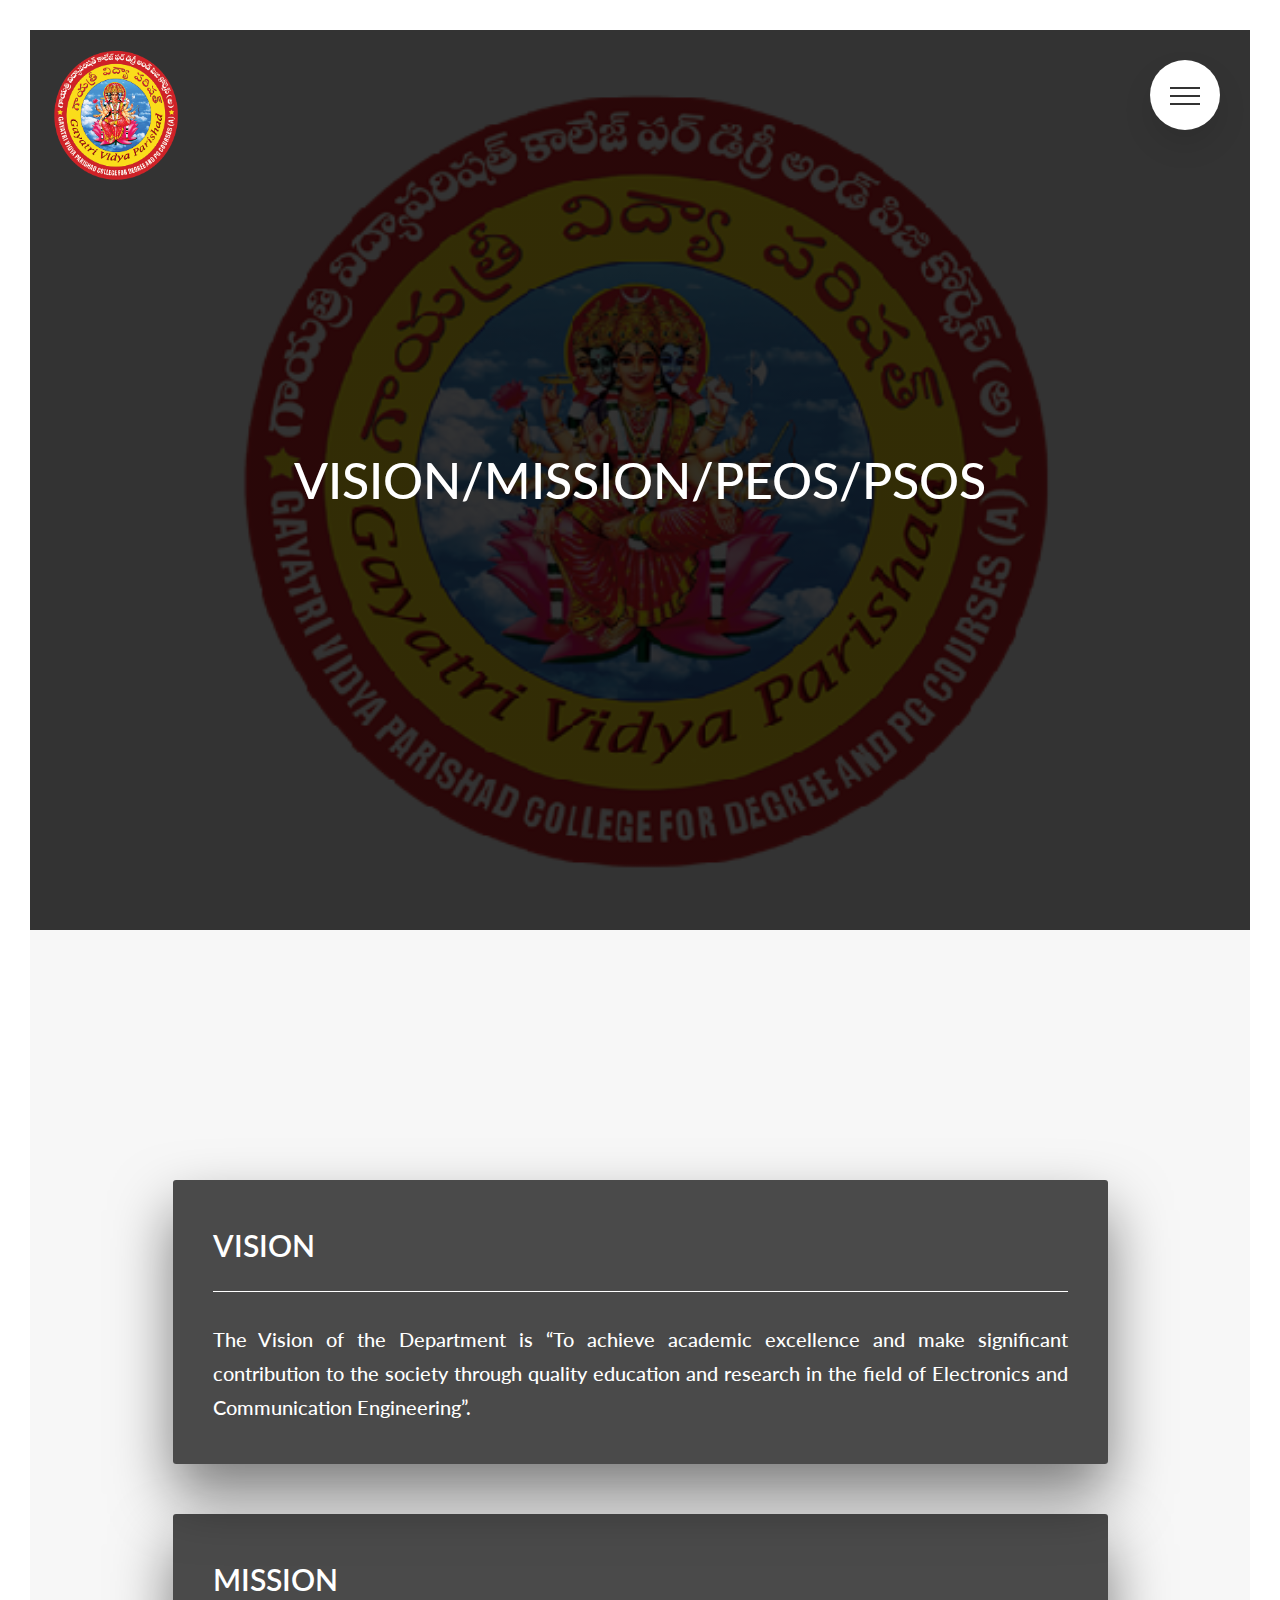
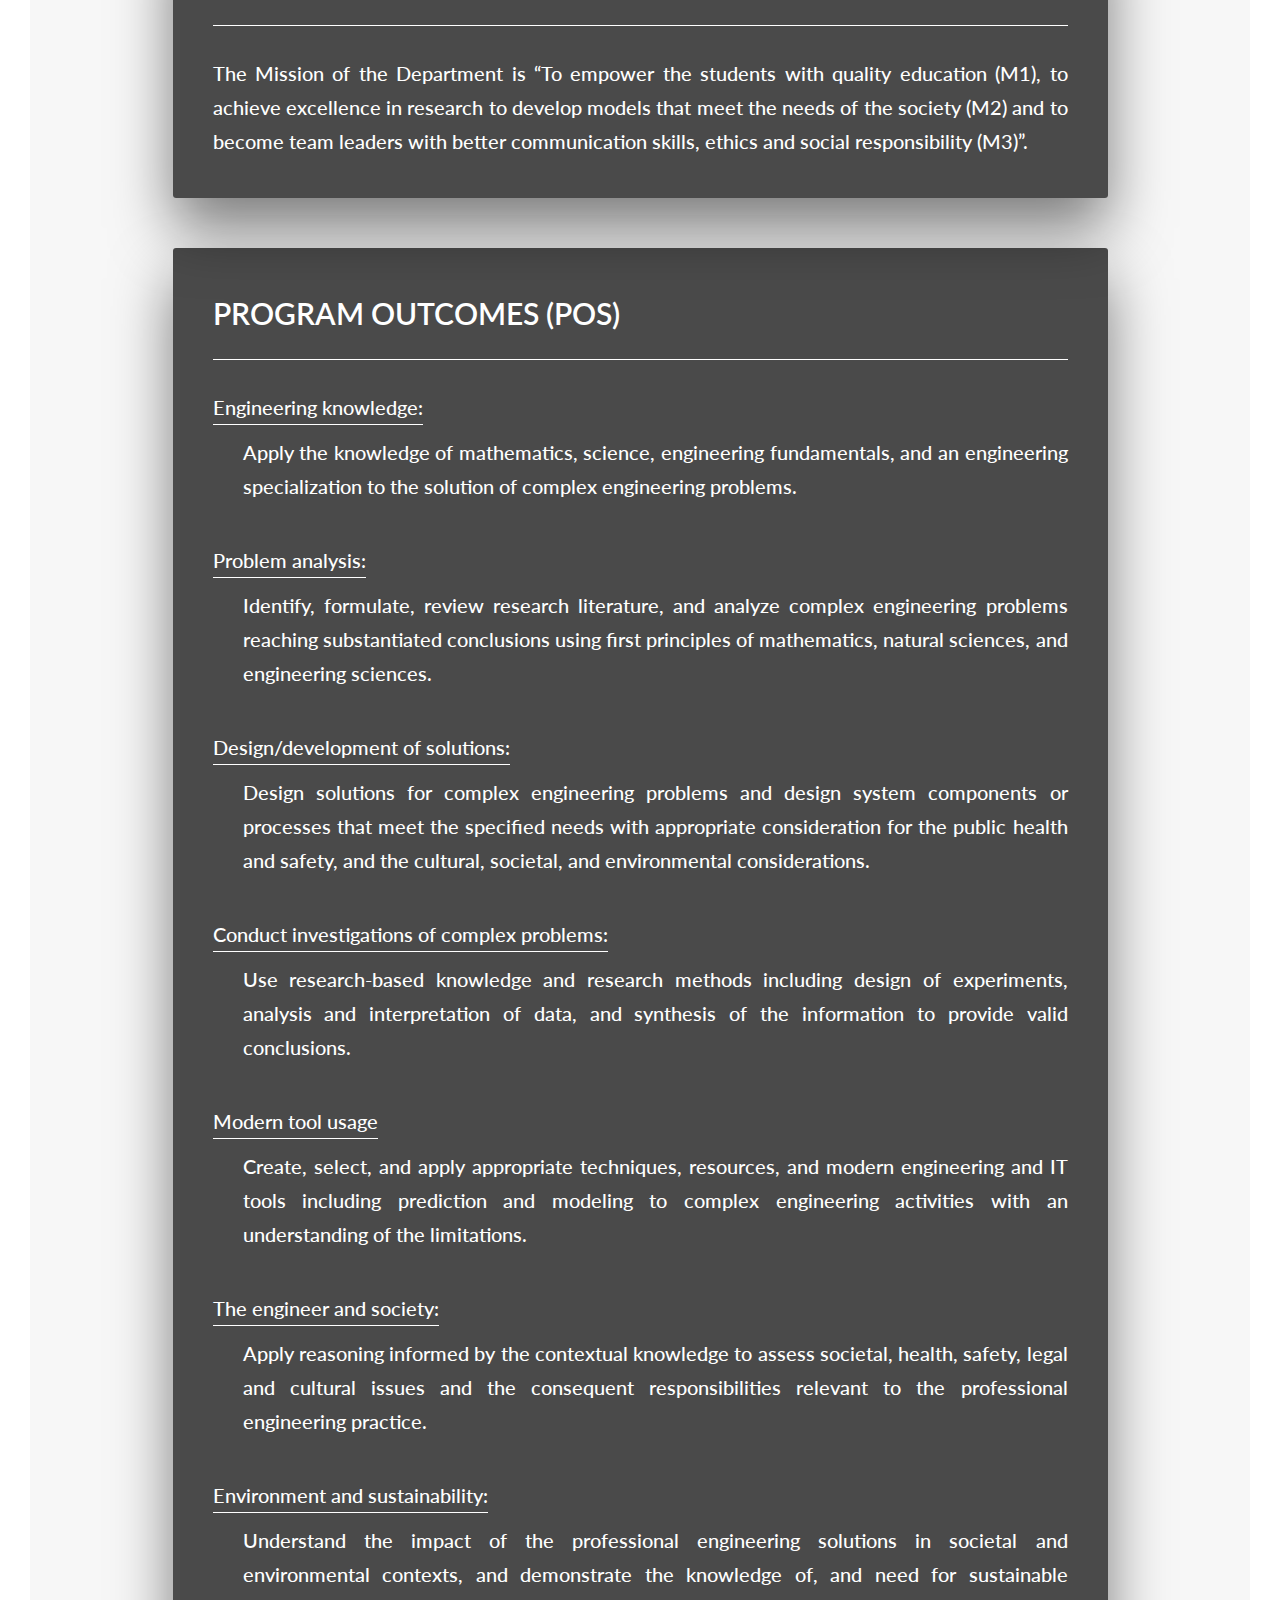
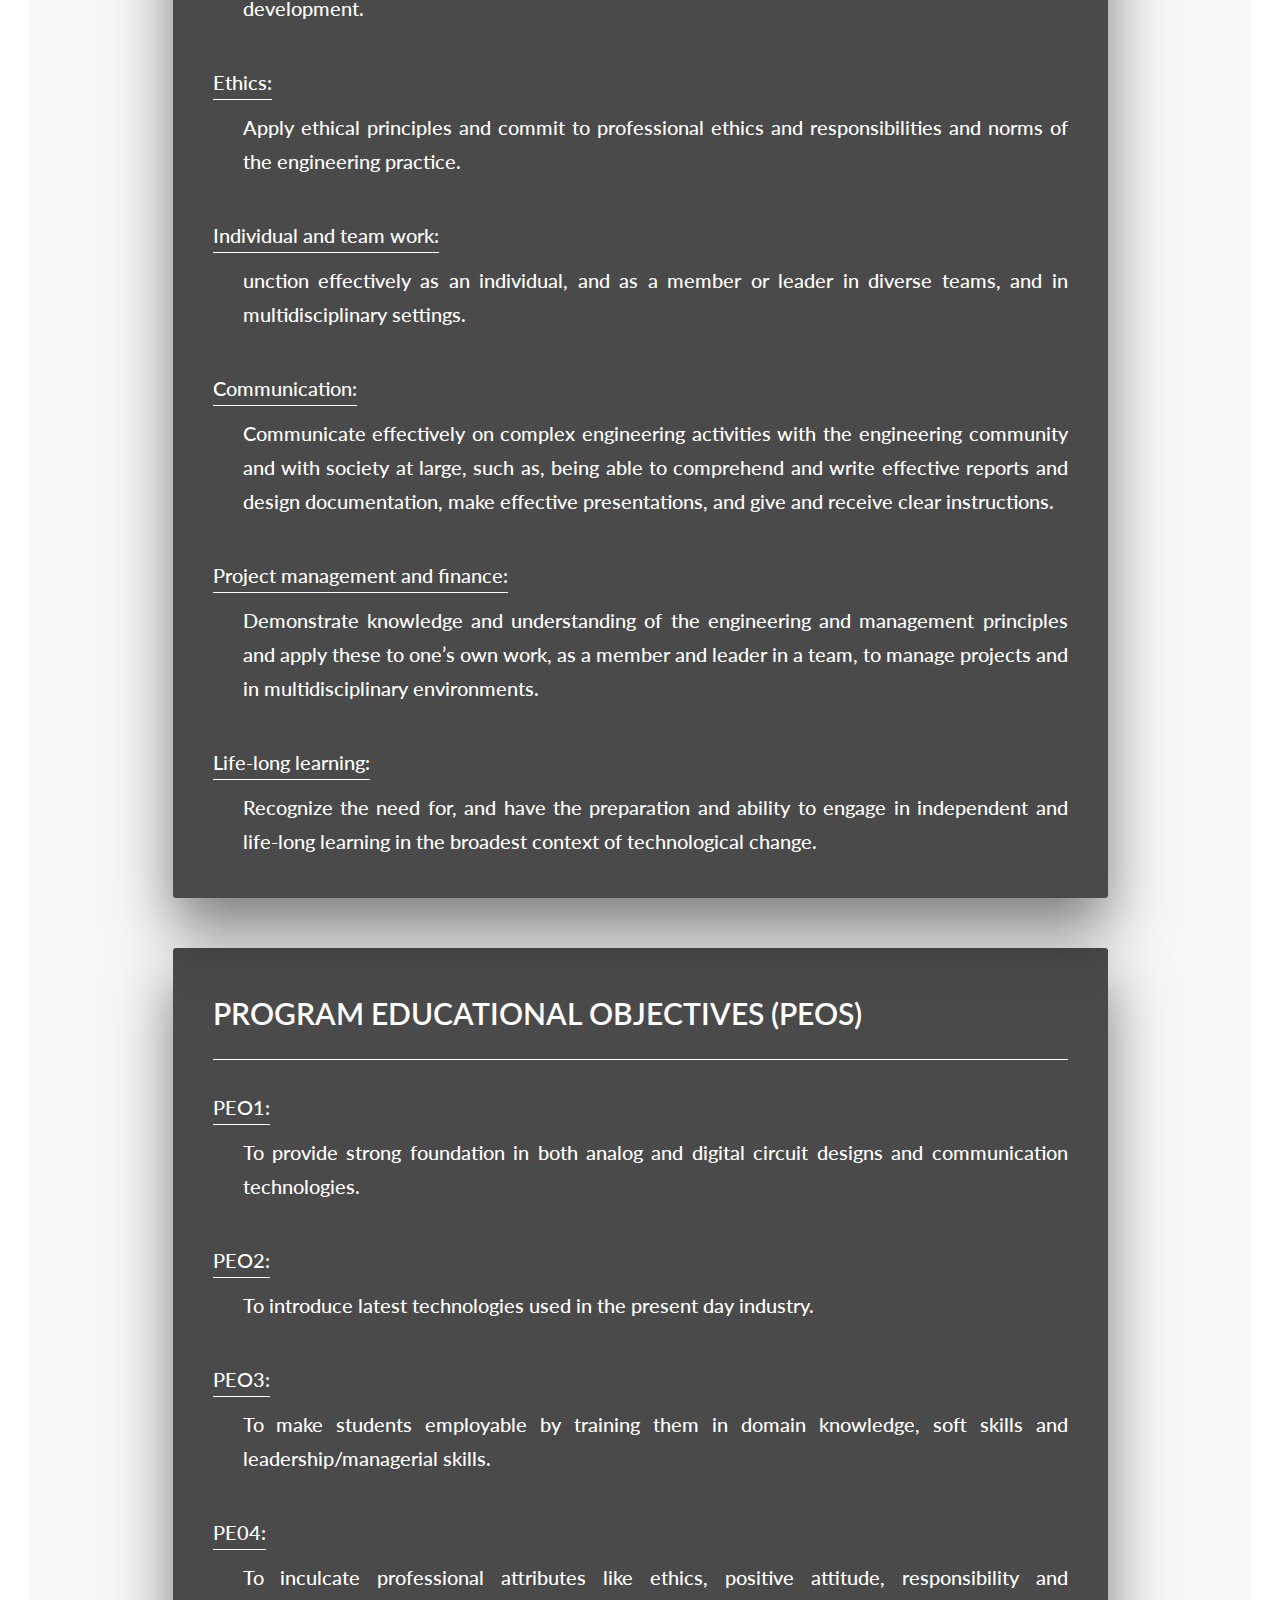
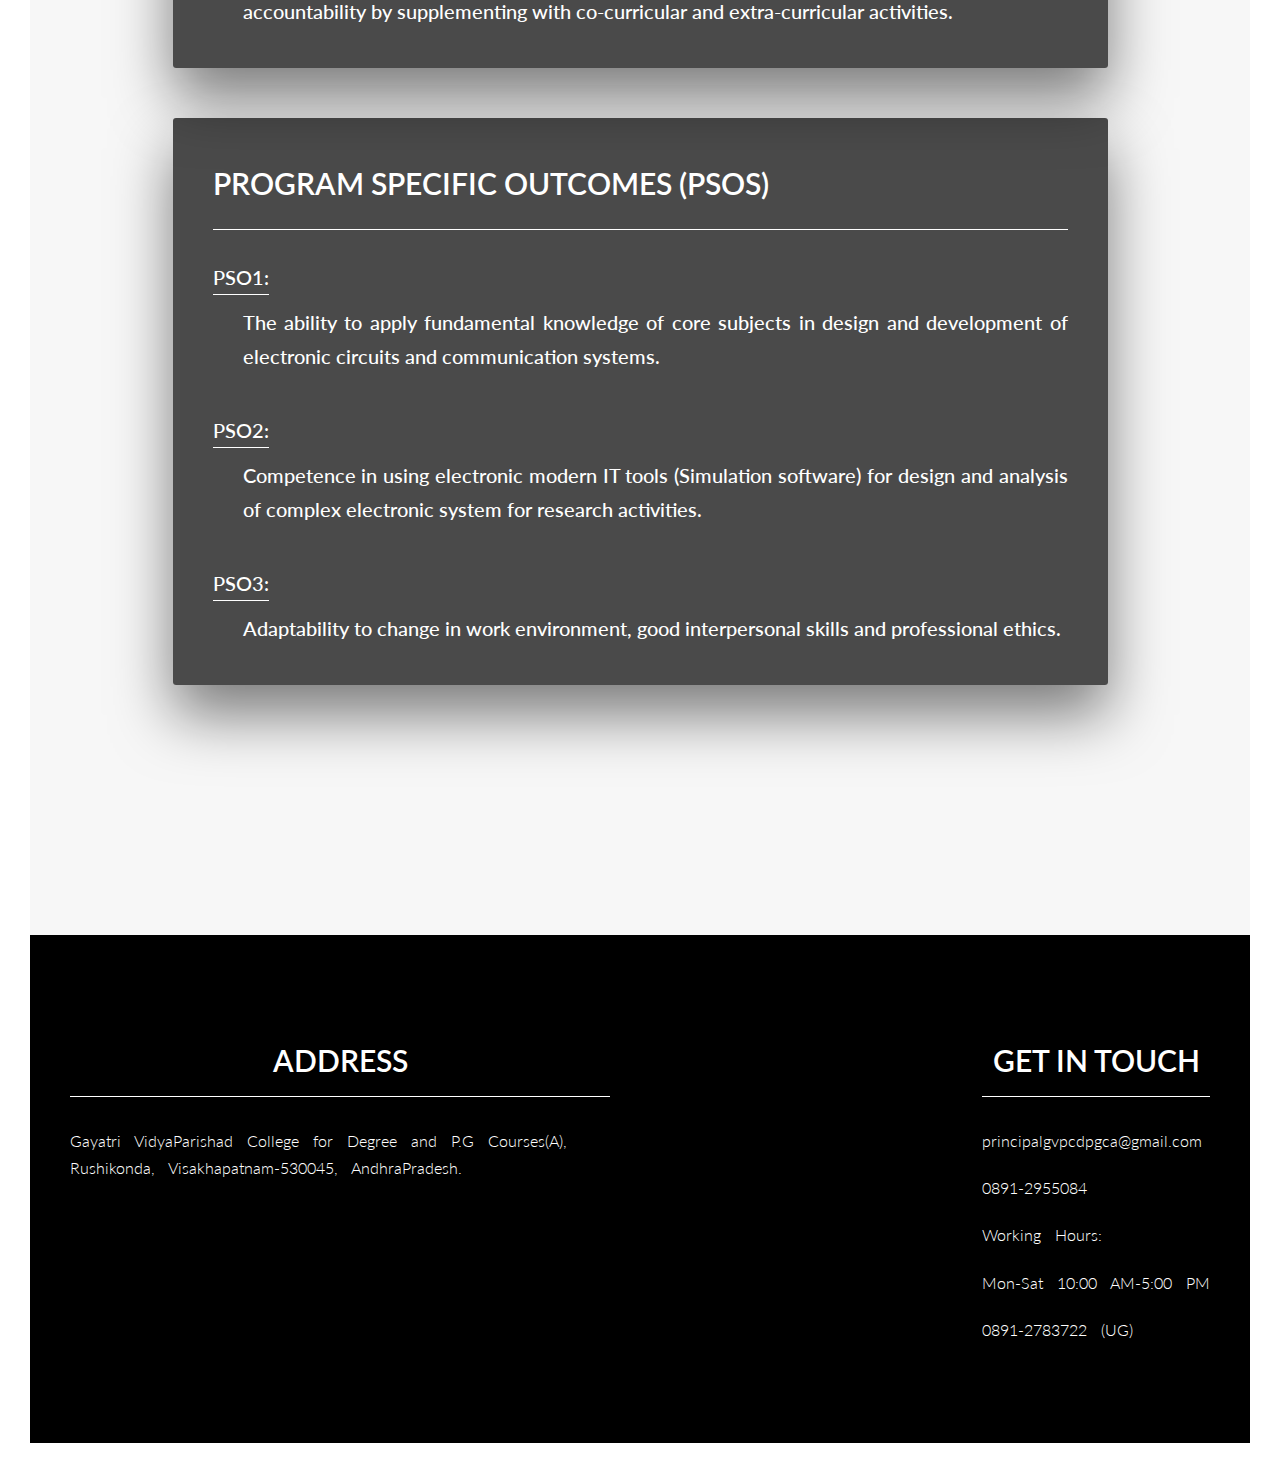
<file: htmlpages/vision.html>
<!DOCTYPE html>
<html lang="en">
  <head>
    <meta charset="UTF-8" />
    <meta http-equiv="X-UA-Compatible" content="IE=edge" />
    <meta name="viewport" content="width=device-width, initial-scale=1.0" />
    <title>GVPCDPGC|ECE|vision</title>
    <link
      href="https://fonts.googleapis.com/css?family=Lato:100,300,400,700,900"
      rel="stylesheet"
    />
    <link rel="stylesheet" href="../css/style.css" />
  </head>
  <body>
    <div class="navigation">
      <input type="checkbox" class="navigation__checkbox" id="navi-toggle" />
      <label for="navi-toggle" class="navigation__button">
        <span class="navigation__icon">&nbsp;</span>
      </label>
      <div class="navigation__background">&nbsp;</div>
      <nav class="navigation__nav">
        <ul class="navigation__list">
          <li class="navigation__item">
            <a href="../index.html" class="navigation__link">Home</a>
          </li>
          <li class="navigation__item">
            <a href="hodmessage.html" class="navigation__link">Hod message</a>
          </li>
          <li class="navigation__item">
            <a href="activities.html" class="navigation__link">Actvities</a>
          </li>
          <li class="navigation__item">
            <a href="faculty.html" class="navigation__link">Faculty</a>
          </li>
          <li class="navigation__item">
            <a href="placements.html" class="navigation__link">Placements</a>
          </li>
        </ul>
      </nav>
    </div>
    <header class="header">
      <div class="header__content--box">
        <h1 class="heading__primary--sub">vision/mission/peos/psos</h1>
      </div>
      <div class="header__logo--box">
        <img class="header__logo" src="../img/logo.png" alt="logo" />
      </div>
    </header>
    <main>
      <section class="section-vision">
        <div class="row1">
          <div class="vision--textbox">
            <h3 class="vision--heading">vision</h3>

            <p class="vision-text">
              The Vision of the Department is “To achieve academic excellence
              and make significant contribution to the society through quality
              education and research in the field of Electronics and
              Communication Engineering”.
            </p>
          </div>

          <div class="vision--textbox">
            <h3 class="vision--heading">mission</h3>

            <p class="vision-text">
              The Mission of the Department is “To empower the students with
              quality education (M1), to achieve excellence in research to
              develop models that meet the needs of the society (M2) and to
              become team leaders with better communication skills, ethics and
              social responsibility (M3)”.
            </p>
          </div>
          <div class="vision--textbox">
            <h3 class="vision--heading">Program Outcomes (POs)</h3>

            <div class="vision-text">
              <dl class="vision-list">
                <dt class="vision-term">Engineering knowledge:</dt>
                <dd class="vision-def">
                  Apply the knowledge of mathematics, science, engineering
                  fundamentals, and an engineering specialization to the
                  solution of complex engineering problems.
                </dd>

                <dt class="vision-term">Problem analysis:</dt>
                <dd class="vision-def">
                  Identify, formulate, review research literature, and analyze
                  complex engineering problems reaching substantiated
                  conclusions using first principles of mathematics, natural
                  sciences, and engineering sciences.
                </dd>
                <dt class="vision-term">Design/development of solutions:</dt>
                <dd class="vision-def">
                  Design solutions for complex engineering problems and design
                  system components or processes that meet the specified needs
                  with appropriate consideration for the public health and
                  safety, and the cultural, societal, and environmental
                  considerations.
                </dd>
                <dt class="vision-term">
                  Conduct investigations of complex problems:
                </dt>
                <dd class="vision-def">
                  Use research-based knowledge and research methods including
                  design of experiments, analysis and interpretation of data,
                  and synthesis of the information to provide valid conclusions.
                </dd>
                <dt class="vision-term">Modern tool usage</dt>
                <dd class="vision-def">
                  Create, select, and apply appropriate techniques, resources,
                  and modern engineering and IT tools including prediction and
                  modeling to complex engineering activities with an
                  understanding of the limitations.
                </dd>
                <dt class="vision-term">The engineer and society:</dt>
                <dd class="vision-def">
                  Apply reasoning informed by the contextual knowledge to assess
                  societal, health, safety, legal and cultural issues and the
                  consequent responsibilities relevant to the professional
                  engineering practice.
                </dd>
                <dt class="vision-term">Environment and sustainability:</dt>
                <dd class="vision-def">
                  Understand the impact of the professional engineering
                  solutions in societal and environmental contexts, and
                  demonstrate the knowledge of, and need for sustainable
                  development.
                </dd>
                <dt class="vision-term">Ethics:</dt>
                <dd class="vision-def">
                  Apply ethical principles and commit to professional ethics and
                  responsibilities and norms of the engineering practice.
                </dd>
                <dt class="vision-term">Individual and team work:</dt>
                <dd class="vision-def">
                  unction effectively as an individual, and as a member or
                  leader in diverse teams, and in multidisciplinary settings.
                </dd>
                <dt class="vision-term">Communication:</dt>
                <dd class="vision-def">
                  Communicate effectively on complex engineering activities with
                  the engineering community and with society at large, such as,
                  being able to comprehend and write effective reports and
                  design documentation, make effective presentations, and give
                  and receive clear instructions.
                </dd>
                <dt class="vision-term">Project management and finance:</dt>
                <dd class="vision-def">
                  Demonstrate knowledge and understanding of the engineering and
                  management principles and apply these to one’s own work, as a
                  member and leader in a team, to manage projects and in
                  multidisciplinary environments.
                </dd>
                <dt class="vision-term">Life-long learning:</dt>
                <dd class="vision-def">
                  Recognize the need for, and have the preparation and ability
                  to engage in independent and life-long learning in the
                  broadest context of technological change.
                </dd>
              </dl>
            </div>
          </div>
          <div class="vision--textbox">
            <h3 class="vision--heading">
              Program Educational Objectives (PEOs)
            </h3>

            <div class="vision-text">
              <dl class="vision-list">
                <dt class="vision-term">PEO1:</dt>
                <dd class="vision-def">
                  To provide strong foundation in both analog and digital
                  circuit designs and communication technologies.
                </dd>

                <dt class="vision-term">PEO2:</dt>
                <dd class="vision-def">
                  To introduce latest technologies used in the present day
                  industry.
                </dd>
                <dt class="vision-term">PEO3:</dt>
                <dd class="vision-def">
                  To make students employable by training them in domain
                  knowledge, soft skills and leadership/managerial skills.
                </dd>
                <dt class="vision-term">PE04:</dt>
                <dd class="vision-def">
                  To inculcate professional attributes like ethics, positive
                  attitude, responsibility and accountability by supplementing
                  with co-curricular and extra-curricular activities.
                </dd>
              </dl>
            </div>
          </div>
          <div class="vision--textbox">
            <h3 class="vision--heading">Program Specific Outcomes (PSOs)</h3>

            <div class="vision-text">
              <dl class="vision-list">
                <dt class="vision-term">PSO1:</dt>
                <dd class="vision-def">
                  The ability to apply fundamental knowledge of core subjects in
                  design and development of electronic circuits and
                  communication systems.
                </dd>

                <dt class="vision-term">PSO2:</dt>
                <dd class="vision-def">
                  Competence in using electronic modern IT tools (Simulation
                  software) for design and analysis of complex electronic system
                  for research activities.
                </dd>
                <dt class="vision-term">PSO3:</dt>
                <dd class="vision-def">
                  Adaptability to change in work environment, good interpersonal
                  skills and professional ethics.
                </dd>
              </dl>
            </div>
          </div>
        </div>
      </section>
    </main>
    <footer class="footer">
      <div class="footer__box">
        <div class="footer__group-box">
          <h3 class="footer__heading">Address</h3>
          <p class="footer__content">
            Gayatri VidyaParishad College for Degree and P.G Courses(A),
            Rushikonda, Visakhapatnam-530045, AndhraPradesh.
          </p>
        </div>
        <div class="footer__group-box">
          <div class="float">
            <h3 class="footer__heading float1">Get In Touch</h3>
            <ul class="footer__content float">
              <li>principalgvpcdpgca@gmail.com</li>
              <li>0891-2955084</li>
              <li>Working Hours:</li>
              <li>Mon-Sat 10:00 AM-5:00 PM</li>
              <li>0891-2783722 (UG)</li>
            </ul>
          </div>
        </div>
      </div>
    </footer>
  </body>
</html>
</file>
<file: css/style.css>
.navigation__checkbox {
  display: none; }

.navigation__button {
  background-color: #fff;
  height: 7rem;
  width: 7rem;
  border-radius: 50%;
  position: fixed;
  top: 6rem;
  right: 6rem;
  z-index: 2000;
  box-shadow: 0 1.5rem 3rem rgba(0, 0, 0, 0.1);
  text-align: center;
  cursor: pointer; }
  @media only screen and (max-width: 56.25em) {
    .navigation__button {
      top: 4rem;
      right: 4rem; } }
  @media only screen and (max-width: 37.5em) {
    .navigation__button {
      top: 3rem;
      right: 3rem; } }

.navigation__background {
  height: 6rem;
  width: 6rem;
  border-radius: 50%;
  position: fixed;
  top: 6.5rem;
  right: 6.5rem;
  background-image: radial-gradient(black, white);
  z-index: 1000;
  transition: all 0.8s cubic-bezier(1, -0.04, 1, -0.05); }
  @media only screen and (max-width: 56.25em) {
    .navigation__background {
      top: 4.5rem;
      right: 4.5rem; } }
  @media only screen and (max-width: 37.5em) {
    .navigation__background {
      top: 3.5rem;
      right: 3.5rem; } }

.navigation__nav {
  height: 100vh;
  background-image: linear-gradient(rgba(0, 0, 0, 0.75), rgba(0, 0, 0, 0.75)), url(../img/pexels-pixabay-39290.jpg);
  object-fit: cover;
  background-size: cover;
  background-position: center;
  position: fixed;
  top: 0;
  right: 0;
  z-index: 1500;
  opacity: 0;
  width: 0;
  transition: all 0.8s cubic-bezier(1, -0.04, 1, -0.05); }

.navigation__list {
  position: absolute;
  top: 50%;
  left: 50%;
  transform: translate(-50%, -50%);
  list-style: none;
  text-align: center; }

.navigation__item {
  margin: 1rem; }

.navigation__link:link, .navigation__link:visited {
  display: inline-block;
  font-size: 2rem;
  padding: 1rem 2rem;
  font-weight: 300;
  color: #fff;
  text-decoration: none;
  text-transform: uppercase;
  background-image: linear-gradient(120deg, transparent 0%, transparent 50%, white 50%);
  background-size: 230%;
  transition: all 0.4s; }

.navigation__link:hover, .navigation__link:active {
  background-position: 100%;
  color: black;
  transform: translateX(1rem); }

.navigation__checkbox:checked ~ .navigation__background {
  transform: scale(80); }

.navigation__checkbox:checked ~ .navigation__nav {
  opacity: 1;
  width: 100%; }

.navigation__icon {
  position: relative;
  margin-top: 3.5rem; }
  .navigation__icon, .navigation__icon::after, .navigation__icon::before {
    width: 3rem;
    height: 2px;
    background-color: #333;
    display: inline-block; }
  .navigation__icon::after, .navigation__icon::before {
    content: "";
    position: absolute;
    left: 0;
    transition: all 0.2s; }
  .navigation__icon::before {
    top: -0.8rem; }
  .navigation__icon::after {
    top: 0.8rem; }

.navigation__button:hover .navigation__icon:before {
  top: -1rem; }

.navigation__button:hover .navigation__icon:after {
  top: 1rem; }

.navigation__checkbox:checked + .navigation__button .navigation__icon {
  background-color: transparent; }

.navigation__checkbox:checked + .navigation__button .navigation__icon::before {
  top: 0;
  transform: rotate(135deg); }

.navigation__checkbox:checked + .navigation__button .navigation__icon::after {
  top: 0;
  transform: rotate(-135deg); }

.header {
  height: 100vh;
  background-image: linear-gradient(to right bottom, rgba(0, 0, 0, 0.8), rgba(0, 0, 0, 0.8)), url(../img/b3.png);
  background-size: cover;
  background-position: center;
  object-fit: cover;
  position: relative; }
  .header__content--box {
    position: absolute;
    top: 50%;
    left: 50%;
    transform: translate(-50%, -50%); }
  .header__logo--box {
    position: absolute;
    top: 1rem;
    left: 1rem;
    display: inline-block;
    height: 15rem;
    width: 15rem; }
    @media only screen and (max-width: 37.5em) {
      .header__logo--box {
        width: 10rem;
        height: 10rem; } }
  .header__logo {
    height: 100%;
    width: 100%; }

.row {
  max-width: 114rem;
  margin: 0 auto;
  display: grid;
  grid-template-columns: 1fr 1fr 1fr 1fr 1fr;
  column-gap: 4rem;
  row-gap: 5rem; }
  @media only screen and (max-width: 56.25em) {
    .row {
      grid-template-columns: 1fr 1fr 1fr 1fr;
      column-gap: 3rem;
      row-gap: 4rem; } }
  @media only screen and (max-width: 37.5em) {
    .row {
      grid-template-columns: 1fr 1fr 1fr;
      column-gap: 3rem;
      row-gap: 4rem; } }

.col-1-of-4 {
  display: flex;
  justify-content: center;
  align-items: center;
  width: 100%;
  height: 100%;
  background-color: rgba(172, 255, 47, 0.8);
  box-shadow: 0 2rem 3rem rgba(0, 0, 0, 0.8);
  border-radius: 50%; }

.row1 {
  max-width: 114rem;
  margin: 0 auto;
  display: flex;
  flex-direction: column;
  gap: 5rem; }

.footer {
  background-color: black;
  padding: 10rem 0; }
  @media only screen and (max-width: 37.5em) {
    .footer {
      padding: 10rem 3rem; } }
  .footer__box {
    margin: 0 auto;
    max-width: 114rem;
    display: grid;
    grid-template-columns: 1fr 1fr;
    column-gap: 6rem; }
    @media only screen and (max-width: 37.5em) {
      .footer__box {
        grid-template-columns: 1fr;
        row-gap: 5rem; } }
  .footer__group-box {
    width: 100%; }
  .footer__heading {
    font-size: 3rem;
    text-transform: uppercase;
    font-weight: 600;
    color: white;
    text-align: center;
    margin-bottom: 1rem; }
    @media only screen and (max-width: 37.5em) {
      .footer__heading {
        font-size: 2rem; } }
  .footer__content {
    word-spacing: 1rem;
    padding-top: 3rem;
    border-top: 1px solid white;
    display: inline-block;
    list-style: none;
    font-size: 1.6rem;
    color: white;
    font-weight: 300; }
    .footer__content li:not(:last-child) {
      margin-bottom: 2rem; }

.float {
  float: right; }
  @media only screen and (max-width: 37.5em) {
    .float {
      float: none;
      text-align: center; } }

body {
  font-family: "Lato", sans-serif;
  font-weight: 400;
  line-height: 1.7;
  color: #777; }

.heading__primary {
  color: #fff;
  font-size: 2rem;
  text-align: center; }
  @media only screen and (max-width: 37.5em) {
    .heading__primary {
      font-size: 1.3rem; } }
  .heading__primary--1 {
    font-weight: 500;
    display: block; }
  .heading__primary--2 {
    font-weight: 300;
    display: block;
    font-size: 1.5rem; }

.heading__secondary {
  font-size: 3rem;
  color: black;
  text-transform: uppercase;
  text-align: center;
  margin-bottom: 8rem;
  font-weight: 500; }
  @media only screen and (max-width: 37.5em) {
    .heading__secondary {
      font-size: 2rem;
      margin-bottom: 3rem; } }

.heading__teritary {
  font-size: 2rem;
  color: #fff;
  text-transform: uppercase;
  margin-bottom: 1rem;
  font-weight: 500; }
  @media only screen and (max-width: 37.5em) {
    .heading__teritary {
      font-size: 1.5rem;
      line-height: 1.1; } }

.heading__primary--sub {
  color: #fff;
  font-size: 5rem;
  text-align: center;
  font-weight: 500;
  text-transform: uppercase; }
  @media only screen and (max-width: 37.5em) {
    .heading__primary--sub {
      font-size: 2rem; } }

*,
*::after,
*::before {
  margin: 0;
  padding: 0; }

html {
  font-size: 62.5%; }
  @media only screen and (max-width: 75em) {
    html {
      font-size: 56.25%; } }
  @media only screen and (max-width: 56.25em) {
    html {
      font-size: 50%; } }
  @media only screen and (min-width: 112.5em) {
    html {
      font-size: 75%; } }

body {
  box-sizing: border-box;
  padding: 3rem; }
  @media only screen and (max-width: 56.25em) {
    body {
      padding: 0; } }

.section__companies {
  padding: 25rem 0;
  background-color: #f7f7f7; }
  @media only screen and (max-width: 56.25em) {
    .section__companies {
      padding: 10rem 3rem; } }

.com-logo {
  display: inline-block;
  width: 100%;
  height: 100%;
  border-radius: 50%;
  box-shadow: 0 2rem 2rem rgba(0, 0, 0, 0.8);
  transition: all 0.2s; }
  .com-logo:hover {
    width: 80%;
    height: 80%;
    border-radius: 50%; }

.section-labs {
  padding: 0 0 25rem 0;
  background-color: #f7f7f7; }
  @media only screen and (max-width: 37.5em) {
    .section-labs {
      padding: 10rem 0; } }

.section-vision {
  padding: 25rem 0;
  background-color: #f7f7f7; }
  @media only screen and (max-width: 37.5em) {
    .section-vision {
      padding: 10rem 0; } }

.section-hod-message {
  padding: 25rem 0;
  background-color: #f7f7f7; }
  @media only screen and (max-width: 37.5em) {
    .section-hod-message {
      padding: 10rem 0; } }

.hod {
  padding-top: 3rem; }

.section_activity {
  padding: 25rem 0;
  background-color: #f7f7f7; }
  @media only screen and (max-width: 37.5em) {
    .section_activity {
      padding: 10rem 0; } }

.section-placements {
  padding: 25rem 0;
  background-color: #f7f7f7; }
  @media only screen and (max-width: 37.5em) {
    .section-placements {
      padding: 10rem 0; } }

.section__faculty {
  padding: 25rem 0;
  background-color: #f7f7f7; }
  @media only screen and (max-width: 37.5em) {
    .section__faculty {
      padding: 10rem 0; } }

.lab__detail--box {
  padding: 4rem;
  padding-left: 7rem;
  width: 75%;
  background-color: rgba(0, 0, 0, 0.7);
  margin: 0 auto;
  border-radius: 3px;
  box-shadow: 0 3rem 6rem rgba(0, 0, 0, 0.5); }
  @media only screen and (max-width: 37.5em) {
    .lab__detail--box {
      padding: 2rem; } }

.lab__img--box {
  position: relative;
  width: 15rem;
  height: 15rem;
  float: left;
  -webkit-shape-outside: circle(50% at 50% 50%);
  shape-outside: circle(50% at 50% 50%);
  -webkit-clip-path: circle(50% at 50% 50%);
  clip-path: circle(50% at 50% 50%);
  transform: translateX(-3rem);
  overflow: hidden; }
  @media only screen and (max-width: 37.5em) {
    .lab__img--box {
      transform: translateX(0);
      width: 100%;
      float: none;
      shape-outside: none;
      margin-bottom: 2rem; } }

.lab__img {
  width: 100%;
  height: 100%;
  border-radius: 50%; }

.lab__text {
  font-size: 2rem;
  color: #fff;
  text-align: justify; }
  @media only screen and (max-width: 37.5em) {
    .lab__text {
      line-height: 1.4;
      font-size: 1.5rem; } }

.vision {
  color: #fff; }
  .vision--textbox {
    color: #fff;
    padding: 4rem;
    width: 75%;
    background-color: rgba(0, 0, 0, 0.7);
    margin: 0 auto;
    border-radius: 3px;
    box-shadow: 0 3rem 6rem rgba(0, 0, 0, 0.5); }
    @media only screen and (max-width: 37.5em) {
      .vision--textbox {
        padding: 2rem; } }
  .vision--heading {
    font-size: 3rem;
    font-weight: 600;
    margin-bottom: 2rem;
    text-transform: uppercase; }
    @media only screen and (max-width: 37.5em) {
      .vision--heading {
        font-size: 2rem; } }
  .vision-text {
    padding-top: 3rem;
    border-top: 1px solid white;
    font-size: 2rem;
    font-weight: 500;
    text-align: justify; }
    @media only screen and (max-width: 37.5em) {
      .vision-text {
        font-size: 1.5rem;
        line-height: 1.1; } }
  .vision-term {
    border-bottom: 1px solid white;
    display: inline-block; }
  .vision-def {
    padding-top: 1rem;
    padding-left: 3rem; }
    .vision-def:not(:last-child) {
      margin-bottom: 4rem; }

.placements__table {
  text-align: center;
  justify-content: space-around;
  border-collapse: collapse;
  color: white;
  font-size: 1.8rem;
  width: 100%;
  border: 1px solid white;
  background-color: rgba(0, 0, 0, 0.7);
  margin: 0 auto;
  border-radius: 3px;
  box-shadow: 0 3rem 6rem rgba(0, 0, 0, 0.5); }
  .placements__table tr,
  .placements__table th,
  .placements__table td {
    padding: 2rem 1rem;
    border: 1px solid white; }
    @media only screen and (max-width: 75em) {
      .placements__table tr,
      .placements__table th,
      .placements__table td {
        padding: 1rem 0.5rem; } }
    @media only screen and (max-width: 37.5em) {
      .placements__table tr,
      .placements__table th,
      .placements__table td {
        padding: 1rem 0.5rem; } }
  @media only screen and (max-width: 75em) {
    .placements__table {
      width: 80%;
      font-size: 1.5rem; } }
  @media only screen and (max-width: 37.5em) {
    .placements__table {
      width: 80%;
      font-size: 1rem; } }

.card_grid {
  max-width: 114rem;
  margin: 0 auto;
  display: grid;
  grid-template-columns: 1fr 1fr 1fr;
  column-gap: 0.5rem;
  row-gap: 6rem; }
  @media only screen and (max-width: 75em) {
    .card_grid {
      grid-template-columns: 1fr 1fr;
      row-gap: 3rem; } }
  @media only screen and (max-width: 56.25em) {
    .card_grid {
      grid-template-columns: 1fr;
      row-gap: 3rem; } }

.card__detail--box {
  text-align: center;
  padding: 4rem;
  width: 30rem;
  background-color: rgba(0, 0, 0, 0.7);
  margin: 0 auto;
  border-radius: 3px;
  box-shadow: 0 3rem 6rem rgba(0, 0, 0, 0.5); }
  @media only screen and (max-width: 37.5em) {
    .card__detail--box {
      width: 80%; } }

.card__img--box {
  position: relative;
  display: inline-block;
  width: 15rem;
  height: 15rem;
  margin-bottom: 3rem;
  -webkit-clip-path: circle(50% at 50% 50%);
  clip-path: circle(50% at 50% 50%);
  overflow: hidden; }

.card__img {
  width: 100%;
  height: 100%;
  border-radius: 50%; }

.card__text {
  font-size: 1.6rem;
  color: #fff; }
  .card__text ul {
    list-style: none; }
  .card__text li:not(:last-child) {
    margin-bottom: 1rem; }
  .card__text li {
    display: block; }
  .card__text li a:link,
  .card__text li a:visited {
    display: inline-block;
    text-decoration: none;
    border-radius: 1000px;
    color: rgba(0, 0, 0, 0.7);
    background: white;
    padding: 1rem 2rem;
    box-shadow: 0 3rem 6rem black;
    transition: all 0.2s; }
  .card__text li a:hover {
    transform: translateY(-0.9rem); }
  .card__text li a:active {
    transform: translateY(-5rem); }
</file>
